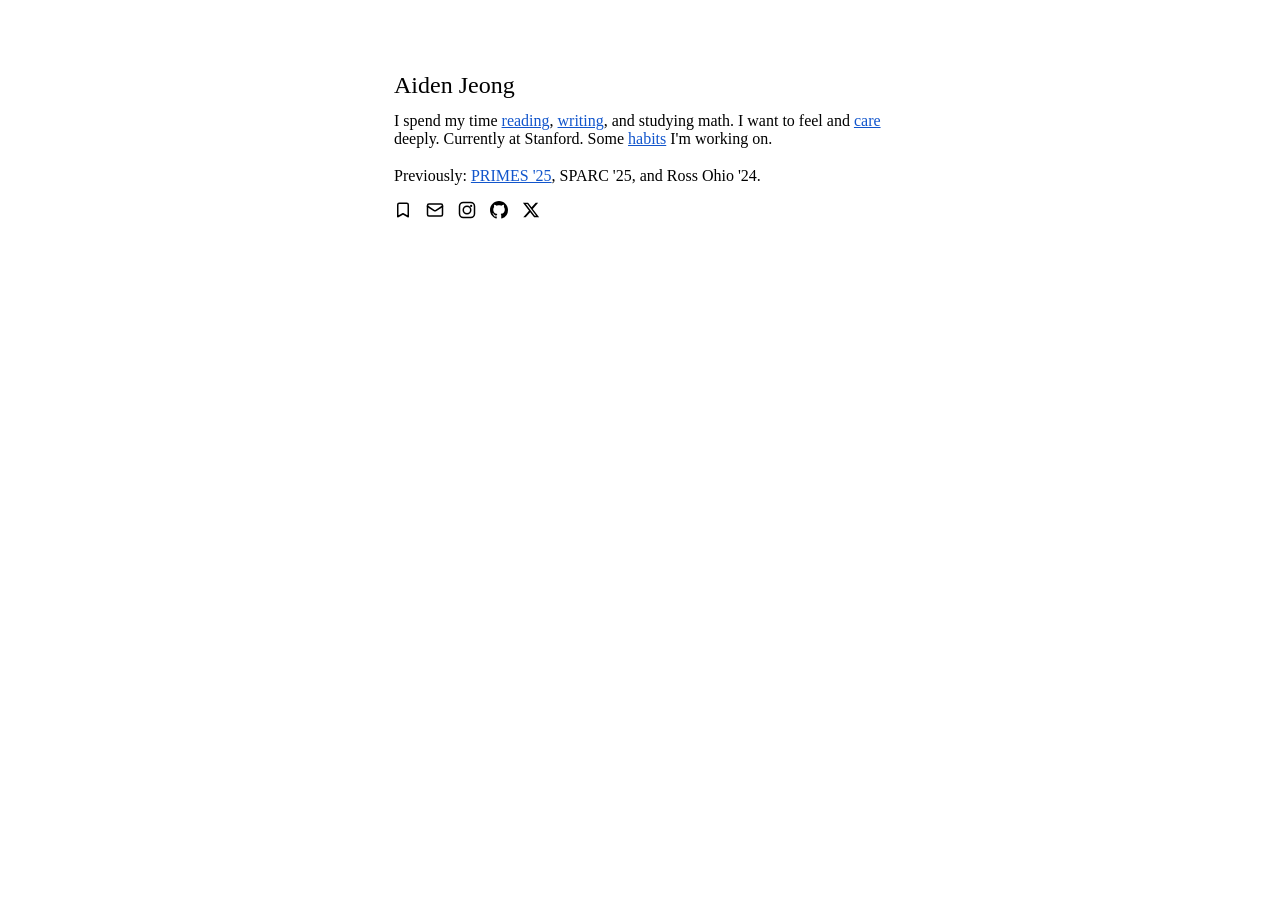
<file: index.html>
<!DOCTYPE html>
<html lang="en">
<head>
  <meta charset="UTF-8">
  <meta name="viewport" content="width=device-width, initial-scale=1.0">
  <title>Aiden Jeong</title>
  <link rel="stylesheet" href="style.css">
</head>
<body>
  <div class="container">
    <h1>Aiden Jeong</h1>
    <p>
      I spend my time <a href = "bookshelf.html">reading</a>,
      <a href = "https://almostsunrise.substack.com/">writing</a>,
      and studying math. I want to
      feel and <a href = "values.html">care</a> deeply.
      Currently at Stanford. Some <a href = "habits.html">habits</a> I'm working on.
      <br>
      <br>
      
      Previously: 
      <a href = "https://math.mit.edu/research/highschool/primes/materials/2025/Jeong.pdf">PRIMES '25</a>, SPARC '25, and Ross Ohio '24.
      

    </p>
    <nav class="social">
      <a href="https://curius.app/aiden-jeong" aria-label="Curius">
        <svg width="18" height="18" viewBox="0 0 24 24" fill="none" stroke="currentColor" stroke-width="2" stroke-linecap="round" stroke-linejoin="round"><path d="M19 21l-7-4-7 4V5a2 2 0 0 1 2-2h10a2 2 0 0 1 2 2z"/></svg>
      </a>
      <a href="mailto:aidenj7788@gmail.com" aria-label="Email">
        <svg width="18" height="18" viewBox="0 0 24 24" fill="none" stroke="currentColor" stroke-width="2" stroke-linecap="round" stroke-linejoin="round"><rect x="2" y="4" width="20" height="16" rx="2"/><path d="m22 7-8.97 5.7a1.94 1.94 0 0 1-2.06 0L2 7"/></svg>
      </a>
      <a href="https://www.instagram.com/aidenxyj/" aria-label="Instagram">
        <svg width="18" height="18" viewBox="0 0 24 24" fill="none" stroke="currentColor" stroke-width="2" stroke-linecap="round" stroke-linejoin="round"><rect x="2" y="2" width="20" height="20" rx="5"/><circle cx="12" cy="12" r="5"/><circle cx="17.5" cy="6.5" r="1.5" fill="currentColor" stroke="none"/></svg>
      </a>
      <a href="https://github.com/aidenyj" aria-label="GitHub">
        <svg width="18" height="18" viewBox="0 0 24 24" fill="currentColor"><path d="M12 0C5.37 0 0 5.37 0 12c0 5.31 3.435 9.795 8.205 11.385.6.105.825-.255.825-.57 0-.285-.015-1.23-.015-2.235-3.015.555-3.795-.735-4.035-1.41-.135-.345-.72-1.41-1.23-1.695-.42-.225-1.02-.78-.015-.795.945-.015 1.62.87 1.845 1.23 1.08 1.815 2.805 1.305 3.495.99.105-.78.42-1.305.765-1.605-2.67-.3-5.46-1.335-5.46-5.925 0-1.305.465-2.385 1.23-3.225-.12-.3-.54-1.53.12-3.18 0 0 1.005-.315 3.3 1.23.96-.27 1.98-.405 3-.405s2.04.135 3 .405c2.295-1.56 3.3-1.23 3.3-1.23.66 1.65.24 2.88.12 3.18.765.84 1.23 1.905 1.23 3.225 0 4.605-2.805 5.625-5.475 5.925.435.375.81 1.095.81 2.22 0 1.605-.015 2.895-.015 3.3 0 .315.225.69.825.57A12.02 12.02 0 0 0 24 12c0-6.63-5.37-12-12-12z"/></svg>
      </a>
      <a href="https://x.com/aidenxyj" aria-label="X">
        <svg width="18" height="18" viewBox="0 0 24 24" fill="currentColor"><path d="M18.244 2.25h3.308l-7.227 8.26 8.502 11.24H16.17l-5.214-6.817L4.99 21.75H1.68l7.73-8.835L1.254 2.25H8.08l4.713 6.231zm-1.161 17.52h1.833L7.084 4.126H5.117z"/></svg>
      </a>
    </nav>
  </div>
</body>
</html>
</file>
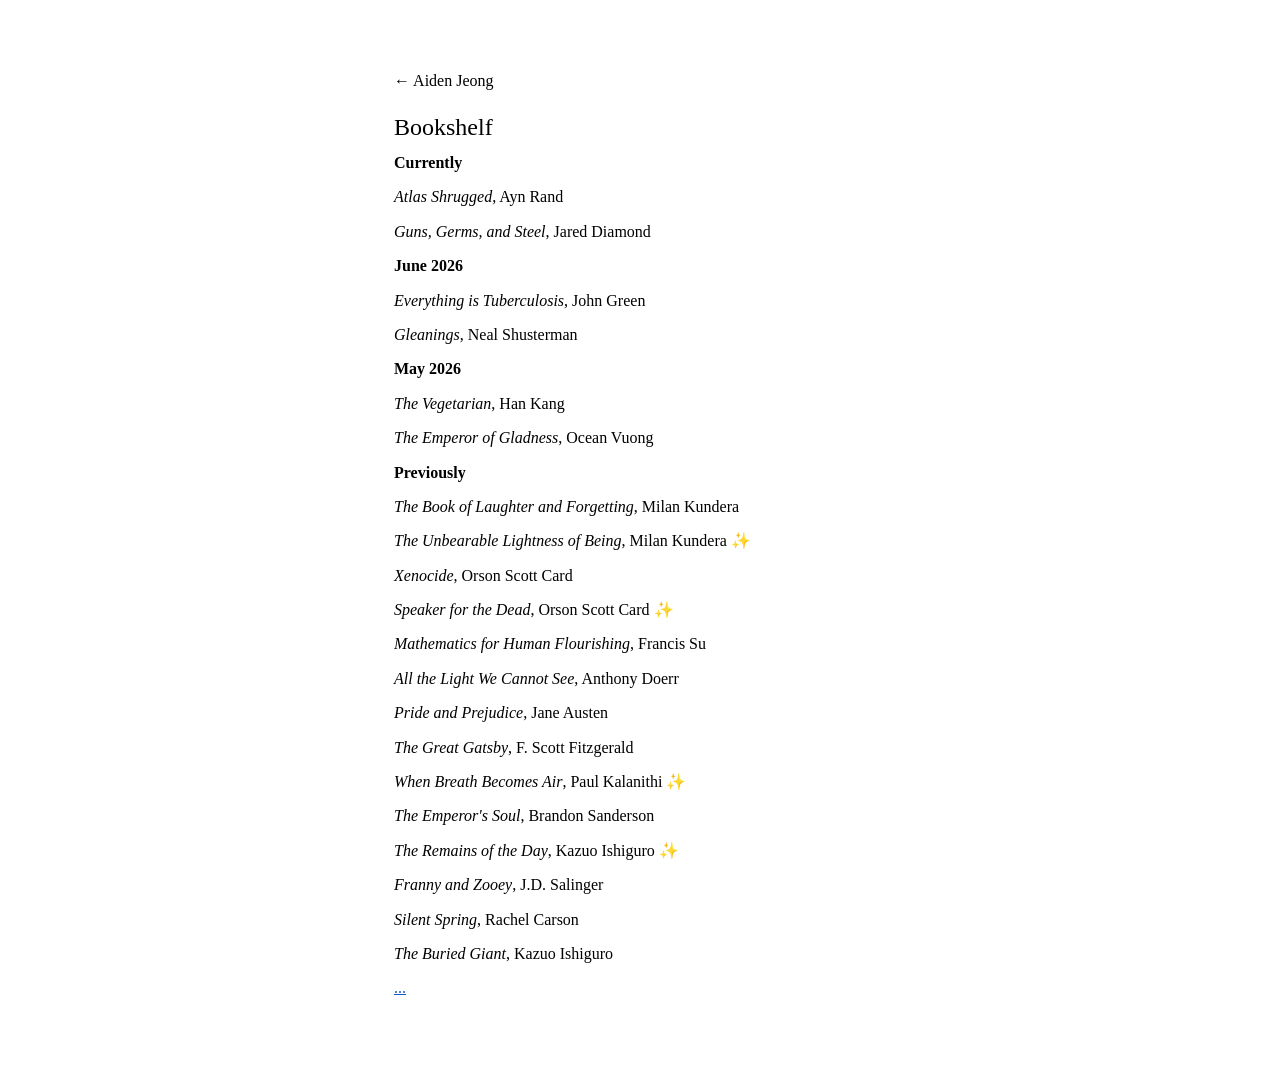
<file: bookshelf.html>
<!DOCTYPE html>
<html lang="en">
<head>
  <meta charset="UTF-8">
  <meta name="viewport" content="width=device-width, initial-scale=1.0">
  <title>Bookshelf — Aiden Jeong</title>
  <link rel="stylesheet" href="style.css">
</head>
<body>
  <div class="container">
    <a href="index.html" class="back" aria-label="Home">&larr; Aiden Jeong</a>
    <h1>Bookshelf</h1>
    <ul class="book-list">
      <li>
        <span class="title"><b>Currently</b></span>
      </li>
        <li>
          <span class="title"><i>Atlas Shrugged</i>, Ayn Rand</span>
        </li>
        <li>
          <span class="title"><i>Guns, Germs, and Steel</i>, Jared Diamond</span>
        </li>
      <li>
        <span class="title"><b>June 2026</b></span>
      </li>
        <li>
          <span class="title"><i>Everything is Tuberculosis</i>, John Green</span>
        </li>
        <li>
          <span class="title"><i>Gleanings</i>, Neal Shusterman</span>
        </li>
      <li>
        <span class="title"><b>May 2026</b></span>
      </li>
        <li>
          <span class="title"><i>The Vegetarian</i>, Han Kang</span>
        </li>
        <li>
          <span class="title"><i>The Emperor of Gladness</i>, Ocean Vuong</span>
        </li>
      <li>
        <span class="title"><b>Previously</b></span>
      </li>
        <li>
          <span class="title"><i>The Book of Laughter and Forgetting</i>, Milan Kundera</span>
        </li>
        <li>
          <span class="title"><i>The Unbearable Lightness of Being</i>, Milan Kundera &#10024;</span>
        </li>
        <li>
          <span class="title"><i>Xenocide</i>, Orson Scott Card</span>
        </li>
        <li>
          <span class="title"><i>Speaker for the Dead</i>, Orson Scott Card &#10024;</span>
        </li>
        <li>
          <span class="title"><i>Mathematics for Human Flourishing</i>, Francis Su</span>
        </li>
        <li>
          <span class="title"><i>All the Light We Cannot See</i>, Anthony Doerr</span>
        </li>
        <li>
          <span class="title"><i>Pride and Prejudice</i>, Jane Austen</span>
        </li>
        <li>
          <span class="title"><i>The Great Gatsby</i>, F. Scott Fitzgerald</span>
        </li>
        <li>
          <span class="title"><i>When Breath Becomes Air</i>, Paul Kalanithi &#10024;</span>
        </li>
        <li>
          <span class="title"><i>The Emperor's Soul</i>, Brandon Sanderson</span>
        </li>
        <li>
          <span class="title"><i>The Remains of the Day</i>, Kazuo Ishiguro &#10024;</span>
        </li>
        <li>
          <span class="title"><i>Franny and Zooey</i>, J.D. Salinger</span>
        </li>
        <li>
          <span class="title"><i>Silent Spring</i>, Rachel Carson</span>
        </li>
        <li>
          <span class="title"><i>The Buried Giant</i>, Kazuo Ishiguro</span>
        </li>
    </ul>
    <p><a href="https://www.goodreads.com/user/show/189423695-aiden-jeong">...</a></p>
  </div>
</body>
</html>
</file>
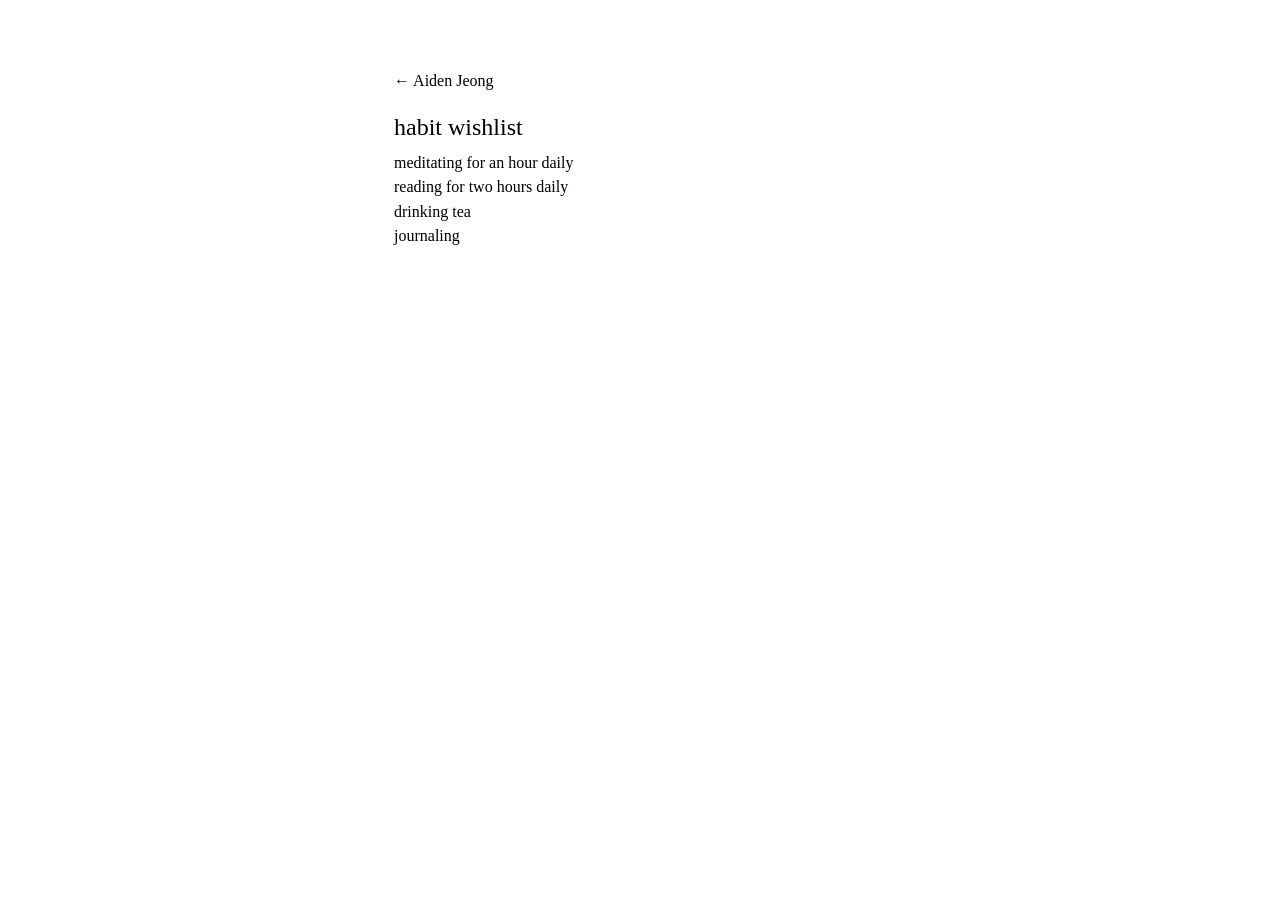
<file: habits.html>
<!DOCTYPE html>
<html lang="en">
<head>
  <meta charset="UTF-8">
  <meta name="viewport" content="width=device-width, initial-scale=1.0">
  <title>Habits — Aiden Jeong</title>
  <link rel="stylesheet" href="style.css">
</head>
<body>
  <div class="container">
    <a href="index.html" class="back" aria-label="Home">&larr; Aiden Jeong</a>
    <h1>habit wishlist</h1>

    <ul class="simple-list">
      <li>meditating for an hour daily</li>
      <li>reading for two hours daily</li>
      <li>drinking tea</li>
      <li>journaling</li>
    </ul>
  </div>
</body>
</html>
</file>
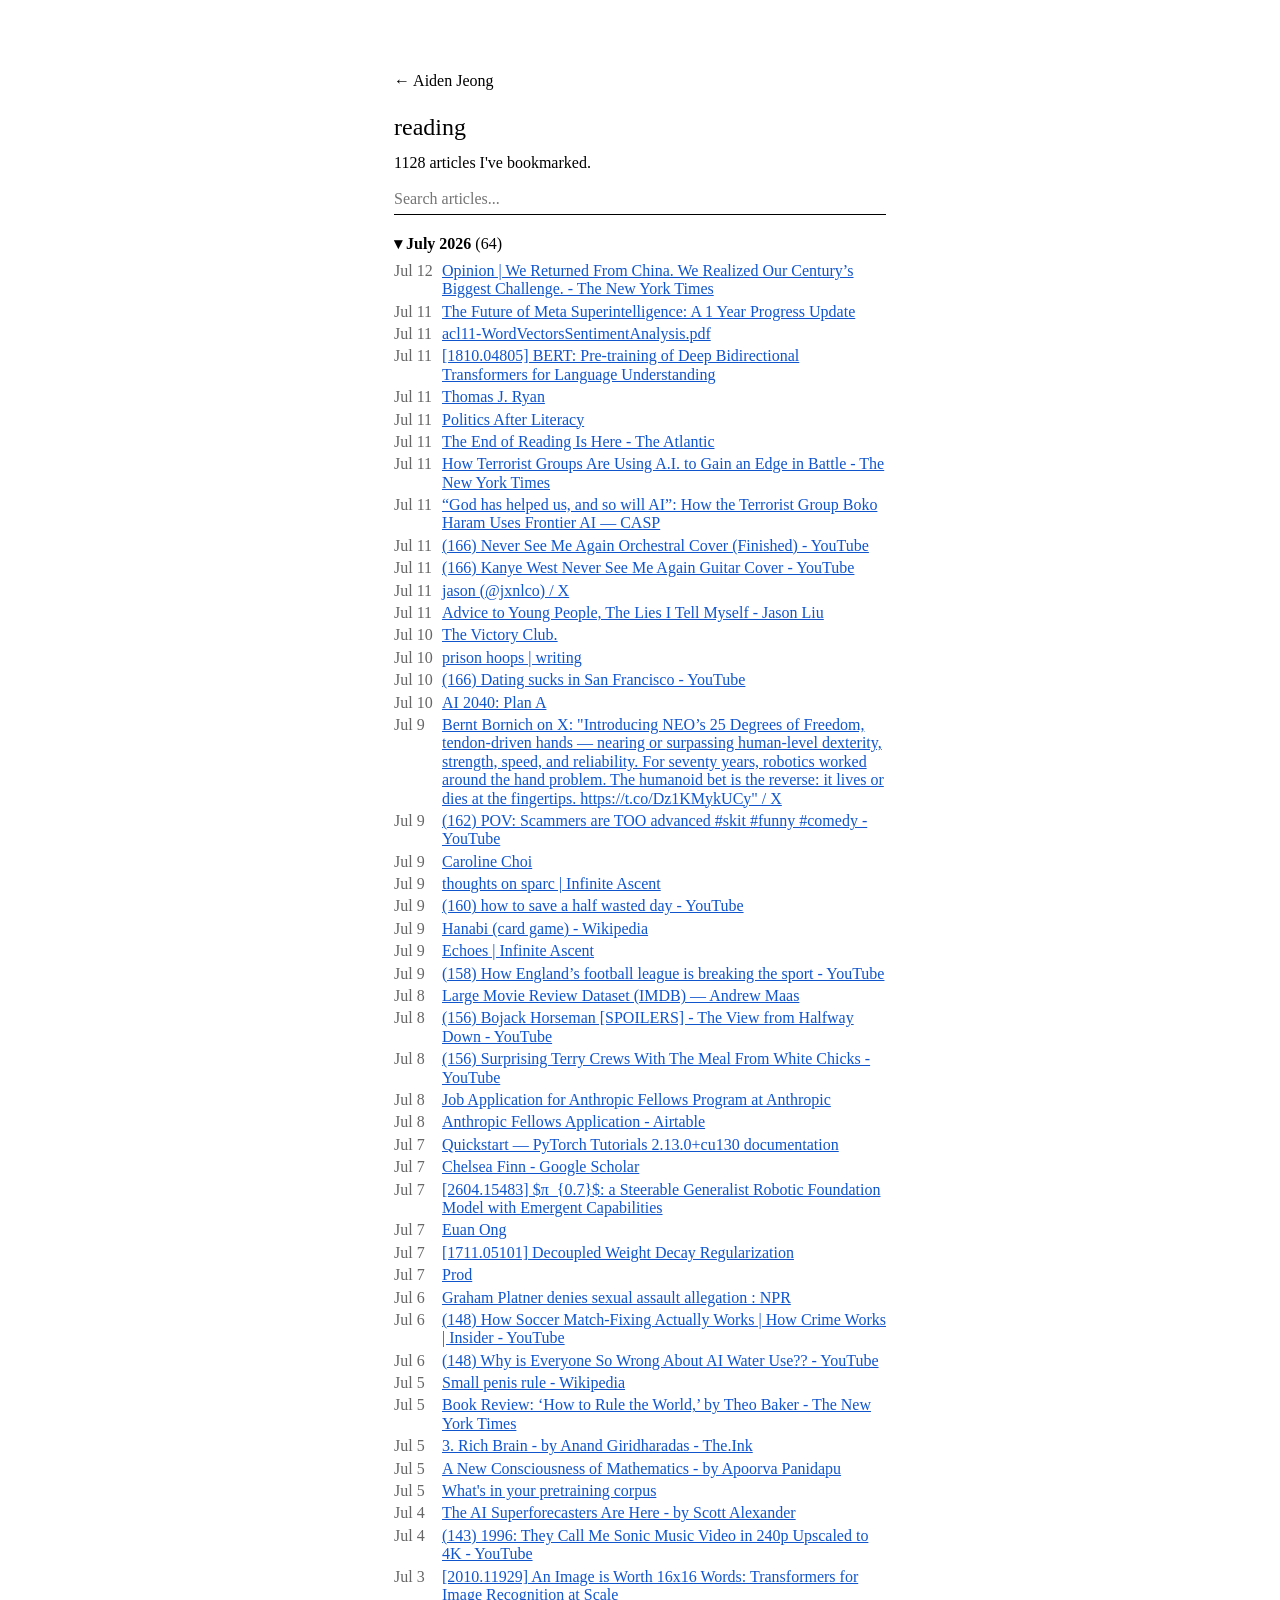
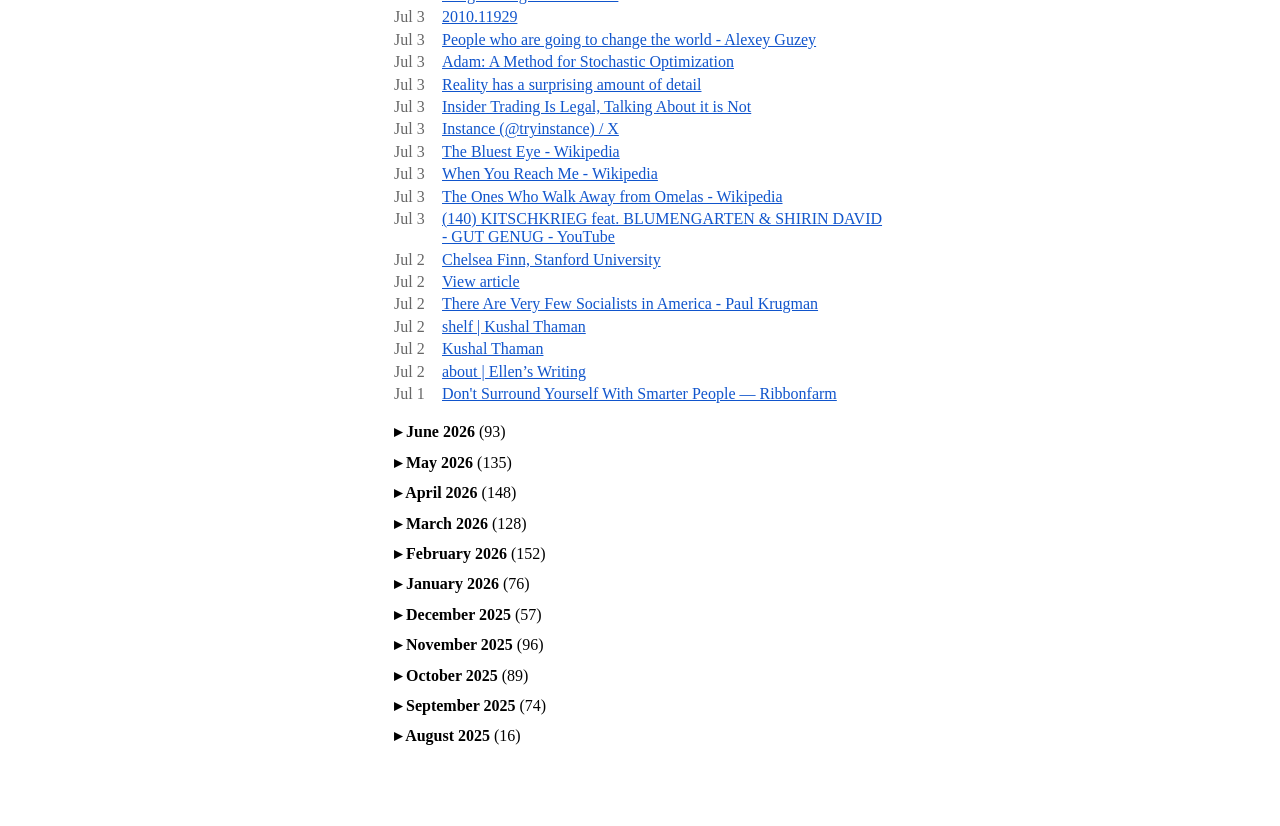
<file: reading.html>
<!DOCTYPE html>
<html lang="en">
<head>
  <meta charset="UTF-8">
  <meta name="viewport" content="width=device-width, initial-scale=1.0">
  <title>Reading — Aiden Jeong</title>
  <link rel="stylesheet" href="style.css">
</head>
<body>
  <div class="container">
    <a href="index.html" class="back" aria-label="Home">&larr; Aiden Jeong</a>
    <h1>reading</h1>
    <p class="reading-intro">1128 articles I've bookmarked.</p>
    <input type="text" class="reading-search" placeholder="Search articles..." autofocus>
      <details open>
        <summary>July 2026 <span class="count">(64)</span></summary>
        <ul class="reading-list">
          <li><span class="date">Jul 12</span><a href="https://www.nytimes.com/2026/07/11/opinion/ai-populism-china-open-source.html#commentsContainer">Opinion | We Returned From China. We Realized Our Century’s Biggest Challenge. - The New York Times</a></li>
          <li><span class="date">Jul 11</span><a href="https://newsletter.semianalysis.com/p/the-future-of-meta-superintelligence?curius=4356">The Future of Meta Superintelligence: A 1 Year Progress Update</a></li>
          <li><span class="date">Jul 11</span><a href="https://ai.stanford.edu/~ang/papers/acl11-WordVectorsSentimentAnalysis.pdf">acl11-WordVectorsSentimentAnalysis.pdf</a></li>
          <li><span class="date">Jul 11</span><a href="https://arxiv.org/abs/1810.04805">[1810.04805] BERT: Pre-training of Deep Bidirectional Transformers for Language Understanding</a></li>
          <li><span class="date">Jul 11</span><a href="https://thomasjryan.com/?curius=1296">Thomas J. Ryan</a></li>
          <li><span class="date">Jul 11</span><a href="https://jacobin.com/2026/03/politics-after-literacy">Politics After Literacy</a></li>
          <li><span class="date">Jul 11</span><a href="https://www.theatlantic.com/magazine/2026/08/reading-crisis-postliterate-age/687618/?gift=1ga2TvL-DbuHDQIcYF7oR0hUaL9W7brf6sO7XE1OWjc&amp;utm_source=copy-link&amp;utm_medium=social&amp;utm_campaign=share">The End of Reading Is Here - The Atlantic</a></li>
          <li><span class="date">Jul 11</span><a href="https://www.nytimes.com/2026/07/10/us/politics/ai-terrorism-boko-haram-nigeria.html">How Terrorist Groups Are Using A.I. to Gain an Edge in Battle - The New York Times</a></li>
          <li><span class="date">Jul 11</span><a href="https://casp.ac/reports/ai-enabled-terrorism?curius=4314">“God has helped us, and so will AI”: How the Terrorist Group Boko Haram Uses Frontier AI — CASP</a></li>
          <li><span class="date">Jul 11</span><a href="https://www.youtube.com/watch?v=mv2pVHKeqBE&amp;list=RDmv2pVHKeqBE&amp;start_radio=1">(166) Never See Me Again Orchestral Cover (Finished) - YouTube</a></li>
          <li><span class="date">Jul 11</span><a href="https://www.youtube.com/watch?v=WmkvtNu2B6g&amp;list=RDWmkvtNu2B6g&amp;start_radio=1">(166) Kanye West Never See Me Again Guitar Cover - YouTube</a></li>
          <li><span class="date">Jul 11</span><a href="https://x.com/jxnlco">jason (@jxnlco) / X</a></li>
          <li><span class="date">Jul 11</span><a href="https://jxnl.co/writing/2024/06/01/advice-to-young-people/#attention-is-a-gift">Advice to Young People, The Lies I Tell Myself - Jason Liu</a></li>
          <li><span class="date">Jul 10</span><a href="https://www.thevictory.club/">The Victory Club.</a></li>
          <li><span class="date">Jul 10</span><a href="https://masonjwang.com/writing/prison">prison hoops | writing</a></li>
          <li><span class="date">Jul 10</span><a href="https://www.youtube.com/watch?v=KtACIFEddhM">(166) Dating sucks in San Francisco - YouTube</a></li>
          <li><span class="date">Jul 10</span><a href="https://ai-2040.com/">AI 2040: Plan A</a></li>
          <li><span class="date">Jul 9</span><a href="https://x.com/BerntBornich/status/2075253825494237660">Bernt Bornich on X: &quot;Introducing NEO’s 25 Degrees of Freedom, tendon-driven hands — nearing or surpassing human-level dexterity, strength, speed, and reliability. For seventy years, robotics worked around the hand problem. The humanoid bet is the reverse: it lives or dies at the fingertips. https://t.co/Dz1KMykUCy&quot; / X</a></li>
          <li><span class="date">Jul 9</span><a href="https://www.youtube.com/shorts/Bif688Qz4JU">(162) POV: Scammers are TOO advanced #skit #funny #comedy - YouTube</a></li>
          <li><span class="date">Jul 9</span><a href="https://cchoi1.github.io/">Caroline Choi</a></li>
          <li><span class="date">Jul 9</span><a href="https://blog.cjquines.com/post/thoughts-on-sparc">thoughts on sparc | Infinite Ascent</a></li>
          <li><span class="date">Jul 9</span><a href="https://www.youtube.com/watch?v=b-b7CznGXuo">(160) how to save a half wasted day - YouTube</a></li>
          <li><span class="date">Jul 9</span><a href="https://en.wikipedia.org/wiki/Hanabi_(card_game)">Hanabi (card game) - Wikipedia</a></li>
          <li><span class="date">Jul 9</span><a href="https://blog.cjquines.com/post/echoes/">Echoes | Infinite Ascent</a></li>
          <li><span class="date">Jul 9</span><a href="https://www.youtube.com/watch?v=jBeXyKVvhb0">(158) How England’s football league is breaking the sport - YouTube</a></li>
          <li><span class="date">Jul 8</span><a href="https://ai.stanford.edu/~amaas/data/sentiment/">Large Movie Review Dataset (IMDB) — Andrew Maas</a></li>
          <li><span class="date">Jul 8</span><a href="https://www.youtube.com/watch?v=Pt21dU5Pu8g">(156) Bojack Horseman [SPOILERS] - The View from Halfway Down - YouTube</a></li>
          <li><span class="date">Jul 8</span><a href="https://www.youtube.com/watch?v=g7C9OIe_tWE">(156) Surprising Terry Crews With The Meal From White Chicks - YouTube</a></li>
          <li><span class="date">Jul 8</span><a href="https://job-boards.greenhouse.io/anthropic/jobs/5023394008">Job Application for Anthropic Fellows Program at Anthropic</a></li>
          <li><span class="date">Jul 8</span><a href="https://airtable.com/appCHLjgoTUCJMLct/pagUhpiBE5KxoU3lX/form">Anthropic Fellows Application - Airtable</a></li>
          <li><span class="date">Jul 7</span><a href="https://docs.pytorch.org/tutorials/beginner/basics/quickstart_tutorial.html">Quickstart — PyTorch Tutorials 2.13.0+cu130 documentation</a></li>
          <li><span class="date">Jul 7</span><a href="https://scholar.google.com/citations?view_op=list_works&amp;hl=en&amp;hl=en&amp;user=vfPE6hgAAAAJ&amp;sortby=pubdate">‪Chelsea Finn‬ - ‪Google Scholar‬</a></li>
          <li><span class="date">Jul 7</span><a href="https://arxiv.org/abs/2604.15483">[2604.15483] $π_{0.7}$: a Steerable Generalist Robotic Foundation Model with Emergent Capabilities</a></li>
          <li><span class="date">Jul 7</span><a href="https://ong.ac/">Euan Ong</a></li>
          <li><span class="date">Jul 7</span><a href="https://arxiv.org/abs/1711.05101">[1711.05101] Decoupled Weight Decay Regularization</a></li>
          <li><span class="date">Jul 7</span><a href="https://www.prod.so/">Prod</a></li>
          <li><span class="date">Jul 6</span><a href="https://www.npr.org/2026/07/06/nx-s1-5875431/platner-sexual-assault-allegation-maine-senate">Graham Platner denies sexual assault allegation : NPR</a></li>
          <li><span class="date">Jul 6</span><a href="https://www.youtube.com/watch?v=ZZHwR629-yw">(148) How Soccer Match-Fixing Actually Works | How Crime Works | Insider - YouTube</a></li>
          <li><span class="date">Jul 6</span><a href="https://www.youtube.com/watch?v=H_c6MWk7PQc">(148) Why is Everyone So Wrong About AI Water Use?? - YouTube</a></li>
          <li><span class="date">Jul 5</span><a href="https://en.wikipedia.org/wiki/Small_penis_rule?curius=4356">Small penis rule - Wikipedia</a></li>
          <li><span class="date">Jul 5</span><a href="https://www.nytimes.com/2026/05/18/books/review/theo-baker-how-to-rule-the-world.html?unlocked_article_code=1.jVA.Z61P.Kr6v2n0l8VqG&amp;smid=nytcore-ios-share">Book Review: ‘How to Rule the World,’ by Theo Baker - The New York Times</a></li>
          <li><span class="date">Jul 5</span><a href="https://the.ink/p/3-rich-brain?utm_source=post-email-title&amp;publication_id=70374&amp;post_id=204686543&amp;utm_campaign=email-post-title&amp;isFreemail=true&amp;r=51yrfq&amp;triedRedirect=true&amp;utm_medium=email">3. Rich Brain - by Anand Giridharadas - The.Ink</a></li>
          <li><span class="date">Jul 5</span><a href="https://apoorvapanidapu.substack.com/p/a-new-consciousness-of-mathematics?s=r&amp;curius=5897">A New Consciousness of Mathematics - by Apoorva Panidapu</a></li>
          <li><span class="date">Jul 5</span><a href="https://gloria.ma/reading/">What's in your pretraining corpus</a></li>
          <li><span class="date">Jul 4</span><a href="https://www.astralcodexten.com/p/the-ai-superforecasters-are-here?curius=4356&amp;hide_intro_popup=true">The AI Superforecasters Are Here - by Scott Alexander</a></li>
          <li><span class="date">Jul 4</span><a href="https://www.youtube.com/watch?v=NkFmI9WpGPU&amp;list=RDNkFmI9WpGPU&amp;start_radio=1">(143) 1996: They Call Me Sonic Music Video in 240p Upscaled to 4K - YouTube</a></li>
          <li><span class="date">Jul 3</span><a href="https://arxiv.org/abs/2010.11929">[2010.11929] An Image is Worth 16x16 Words: Transformers for Image Recognition at Scale</a></li>
          <li><span class="date">Jul 3</span><a href="https://arxiv.org/pdf/2010.11929">2010.11929</a></li>
          <li><span class="date">Jul 3</span><a href="https://guzey.com/people/">People who are going to change the world - Alexey Guzey</a></li>
          <li><span class="date">Jul 3</span><a href="https://arxiv.org/pdf/1412.6980">Adam: A Method for Stochastic Optimization</a></li>
          <li><span class="date">Jul 3</span><a href="https://johnsalvatier.org/blog/2017/reality-has-a-surprising-amount-of-detail">Reality has a surprising amount of detail</a></li>
          <li><span class="date">Jul 3</span><a href="https://trumpportfoliotracker.substack.com/p/insider-trading-is-legal-talking?r=4n79gl&amp;utm_medium=ios&amp;triedRedirect=true">Insider Trading Is Legal, Talking About it is Not</a></li>
          <li><span class="date">Jul 3</span><a href="https://x.com/tryinstance">Instance (@tryinstance) / X</a></li>
          <li><span class="date">Jul 3</span><a href="https://en.wikipedia.org/wiki/The_Bluest_Eye">The Bluest Eye - Wikipedia</a></li>
          <li><span class="date">Jul 3</span><a href="https://en.wikipedia.org/wiki/When_You_Reach_Me">When You Reach Me - Wikipedia</a></li>
          <li><span class="date">Jul 3</span><a href="https://en.wikipedia.org/wiki/The_Ones_Who_Walk_Away_from_Omelas">The Ones Who Walk Away from Omelas - Wikipedia</a></li>
          <li><span class="date">Jul 3</span><a href="https://www.youtube.com/watch?v=0GnA8VYOfko">(140) KITSCHKRIEG feat. BLUMENGARTEN &amp; SHIRIN DAVID - GUT GENUG - YouTube</a></li>
          <li><span class="date">Jul 2</span><a href="https://ai.stanford.edu/~cbfinn/">Chelsea Finn, Stanford University</a></li>
          <li><span class="date">Jul 2</span><a href="https://scholar.google.com/citations?view_op=view_citation&amp;hl=en&amp;user=xVZC-pgAAAAJ&amp;citation_for_view=xVZC-pgAAAAJ:UeHWp8X0CEIC">View article</a></li>
          <li><span class="date">Jul 2</span><a href="https://paulkrugman.substack.com/p/there-are-very-few-socialists-in?utm_source=post-email-title&amp;publication_id=277517&amp;post_id=204544156&amp;utm_campaign=email-post-title&amp;isFreemail=true&amp;r=51yrfq&amp;triedRedirect=true&amp;utm_medium=email">There Are Very Few Socialists in America - Paul Krugman</a></li>
          <li><span class="date">Jul 2</span><a href="https://kushalthaman.github.io/books/">shelf | Kushal Thaman</a></li>
          <li><span class="date">Jul 2</span><a href="https://kushalthaman.github.io/">Kushal Thaman</a></li>
          <li><span class="date">Jul 2</span><a href="https://ellenjxu.github.io/about/">about | Ellen’s Writing</a></li>
          <li><span class="date">Jul 1</span><a href="https://ribbonfarm.com/2014/11/05/dont-surround-yourself-with-smarter-people/">Don't Surround Yourself With Smarter People — Ribbonfarm</a></li>
        </ul>
      </details>
      <details>
        <summary>June 2026 <span class="count">(93)</span></summary>
        <ul class="reading-list">
          <li><span class="date">Jun 30</span><a href="https://flaneur.sdan.io/?curius=3971">flâneur — a map of Curius links</a></li>
          <li><span class="date">Jun 30</span><a href="https://terminaldrift.substack.com/p/korean-zeitgeist-exporting-soft-power?s=r&amp;curius=526">(AI WRITTEN) Korean Zeitgeist - Exporting soft power through misery</a></li>
          <li><span class="date">Jun 30</span><a href="https://essays.highagency.com/p/how-could-you-double-your-luck-in?utm_source=post-email-title&amp;curius=5304">How to engineer luck - by George Mack - High Agency</a></li>
          <li><span class="date">Jun 29</span><a href="https://www.asc.ohio-state.edu/kilcup.1/262/feynman.html?curius=4356">Feynman's Nobel Ambition</a></li>
          <li><span class="date">Jun 29</span><a href="https://www.lesswrong.com/posts/sH4cFDDjRdGrn3p2o/a-reading-list-for-generalists">A reading list for generalists — LessWrong</a></li>
          <li><span class="date">Jun 29</span><a href="https://www.pangram.com/pangram-space">Seeing in Pangram Space | Pangram Labs</a></li>
          <li><span class="date">Jun 29</span><a href="https://www.youtube.com/watch?v=h0EGCnBjTVk">(128) I Outsmarted Pro Car Thieves - YouTube</a></li>
          <li><span class="date">Jun 28</span><a href="https://www.nathanzhao.cc/">Nathan Zhao | Nathan's Notes</a></li>
          <li><span class="date">Jun 28</span><a href="https://www.nytimes.com/2026/06/25/technology/openai-ipo-artificial-intelligence.html">OpenAI Leans Toward Holding Up I.P.O. Until Next Year - The New York Times</a></li>
          <li><span class="date">Jun 27</span><a href="https://www.youtube.com/watch?v=kCc8FmEb1nY">(128) Let's build GPT: from scratch, in code, spelled out. - YouTube</a></li>
          <li><span class="date">Jun 27</span><a href="https://www.youtube.com/watch?v=IJSbWTpnYSQ">(124) Inside The Chip Factory 1,000 Times Cleaner Than An Operating Room | Made In America - YouTube</a></li>
          <li><span class="date">Jun 27</span><a href="https://www.julianali.dev/">Juliana Li — Harvard CS &amp; Math · AI Alignment Researcher</a></li>
          <li><span class="date">Jun 27</span><a href="https://cs229.stanford.edu/notes2026spring/main_notes.pdf">229</a></li>
          <li><span class="date">Jun 27</span><a href="https://www.youtube.com/watch?v=fCdSEKUpCIo&amp;list=RDfCdSEKUpCIo&amp;start_radio=1">(124) [FULL] 나라는 가수✨독일 편🎈 수지(Suzy) 전곡 모아듣기 PLAYLIST🎧 [나라는 가수/Moving Voices] l KBS 방송 - YouTube</a></li>
          <li><span class="date">Jun 26</span><a href="https://www.youtube.com/shorts/EHzhuXKd99o">(122) How damage 'sticks' to deer antlers year after year #deer #science #hunting - Michael Levin - YouTube</a></li>
          <li><span class="date">Jun 26</span><a href="https://substack.com/home/post/p-196470119">The &quot;Messy Middle&quot; - by Molly Kinder</a></li>
          <li><span class="date">Jun 26</span><a href="https://www.theatlantic.com/science/archive/2023/06/universe-gravitational-waves-nanograv-discovery/674570/">Gravitational Waves Should Change How You See the World - The Atlantic</a></li>
          <li><span class="date">Jun 25</span><a href="https://willhath.substack.com/p/500-sleepless-hours">500 sleepless hours - Will Hathaway: Finding Out</a></li>
          <li><span class="date">Jun 25</span><a href="https://yongzx.github.io/blog/2026/06/24/job-search/?curius=5810">Surprising lessons from my research scientist job search | Yong Zheng-Xin</a></li>
          <li><span class="date">Jun 25</span><a href="https://alisawuffles.github.io/blog/job-search/#interview-types">Notes on the Industry Job Search</a></li>
          <li><span class="date">Jun 25</span><a href="https://www.youtube.com/watch?v=7UJ4CFRGd-U&amp;list=PLE7DDD91010BC51F8">(121) An Interview with Gilbert Strang on Teaching Linear Algebra - YouTube</a></li>
          <li><span class="date">Jun 25</span><a href="https://silviasapora.github.io/blog/ml-interviews.html">ML Job Interviews: The Ultimate Guide – Silvia Sapora</a></li>
          <li><span class="date">Jun 25</span><a href="https://www.youtube.com/watch?v=NsTus4At69A">(121) Hasan Piker Refuses To Soften the Truth: ‘I Don’t Care About Zionists’ Feelings’ - YouTube</a></li>
          <li><span class="date">Jun 25</span><a href="https://www.joetey.com/?curius=4356">joe tey</a></li>
          <li><span class="date">Jun 25</span><a href="https://www.google.com/search?q=The+Idea+Factory&amp;oq=The+Idea+Factory&amp;gs_lcrp=EgZjaHJvbWUyBggAEEUYOdIBBzEzMWowajeoAgCwAgA&amp;sourceid=chrome&amp;ie=UTF-8">The Idea Factory - Google Search</a></li>
          <li><span class="date">Jun 24</span><a href="https://andykirkpatrick.substack.com/p/the-kill-pause">The Kill Pause - by Andy Kirkpatrick</a></li>
          <li><span class="date">Jun 24</span><a href="https://www.climbing.com/culture-climbing/sea-of-nightmares-balin-miller-dad/">After My Son Died Climbing, I Wrestle With ‘What If'</a></li>
          <li><span class="date">Jun 24</span><a href="https://www.youtube.com/watch?v=d_OIvLt3SO4">(119) Why The Best Player Alive Barely Runs - YouTube</a></li>
          <li><span class="date">Jun 24</span><a href="https://markxu.com/writing/stop-asking-people-to-maximize/?curius=5810">Stop asking people to maximize - Mark Xu</a></li>
          <li><span class="date">Jun 23</span><a href="https://www.youtube.com/watch?v=E8UmTJVDnUI&amp;t=2246s">(115) We Played Hide And Seek Across Switzerland - YouTube</a></li>
          <li><span class="date">Jun 22</span><a href="https://www.youtube.com/watch?v=odBbDQj-GRs">(111) Dean Withers vs 20 MAGA Women | Surrounded - YouTube</a></li>
          <li><span class="date">Jun 21</span><a href="https://xkcd.com/556/">xkcd: Alternative Energy Revolution</a></li>
          <li><span class="date">Jun 21</span><a href="https://www.youtube.com/watch?v=mzHAeJhpdYc&amp;list=RDmzHAeJhpdYc&amp;start_radio=1">(109) Somewhere only we know, a Keane song. - YouTube</a></li>
          <li><span class="date">Jun 21</span><a href="https://qz.com/world-cup-visitors-losing-minds-over-american-foods?curius=526#2-ranch-dressing-becomes-an-international-obsession-online">World Cup visitors are losing their minds over these American foods</a></li>
          <li><span class="date">Jun 21</span><a href="https://www.youtube.com/watch?v=8HBDE-msUjw">(109) He Once Worked at Subway. At 58, He Solved An &quot;Impossible&quot; Problem - YouTube</a></li>
          <li><span class="date">Jun 20</span><a href="https://www.anthropic.com/news/seoul-office-partnerships-korean-ai-ecosystem">Anthropic opens Seoul office and announces new partnerships across the Korean AI ecosystem \ Anthropic</a></li>
          <li><span class="date">Jun 20</span><a href="https://www.youtube.com/watch?v=jMJFTIW8ctU">(108) Does Wall Street do drugs anymore? - YouTube</a></li>
          <li><span class="date">Jun 20</span><a href="https://www.youtube.com/watch?v=i1zD7dY7QYg">(105) How Israel Kills Journalists - YouTube</a></li>
          <li><span class="date">Jun 20</span><a href="https://www.youtube.com/watch?v=ozik7Ba4gkU">(105) We Raced To Connect The Most US States In 5 Days - YouTube</a></li>
          <li><span class="date">Jun 20</span><a href="https://x.com/JohnJumperSci/status/2068001285173834106">John Jumper on X: &quot;A bit of news: After nearly 9 years, I have decided to leave Google DeepMind and join Anthropic (after taking some time to recharge). I am incredibly grateful for my time at GDM. @demishassabis took a real chance letting me lead the AlphaFold team just six months after finishing&quot; / X</a></li>
          <li><span class="date">Jun 14</span><a href="https://arxiv.org/pdf/2604.20209">Scaling Self-Play with Self-Guidance</a></li>
          <li><span class="date">Jun 14</span><a href="https://www.youtube.com/watch?v=3rWSvrFahIY">(90) 5 Papers That Show Where AI Research Is Heading Right Now - YouTube</a></li>
          <li><span class="date">Jun 13</span><a href="https://www.reddit.com/r/Stormlight_Archive/comments/1hlqfr9/victor_wembanyama_is_currently_reading_wind_and/">Victor Wembanyama is currently reading Wind and Truth. : r/Stormlight_Archive</a></li>
          <li><span class="date">Jun 13</span><a href="https://www.reddit.com/r/brandonsanderson/comments/18bh3vl/spurs_victor_wembanyama_is_a_voracious_reader_of/">Spurs' Victor Wembanyama is a voracious reader of fantasy novels (and his favorite author is Brandon Sanderson) : r/brandonsanderson</a></li>
          <li><span class="date">Jun 13</span><a href="https://blog.evanchen.cc/after-amm-2026/">After AMM 2026 | Power Overwhelming</a></li>
          <li><span class="date">Jun 13</span><a href="https://www.insitro.com/pipeline/">Pipeline – insitro</a></li>
          <li><span class="date">Jun 13</span><a href="https://x.com/TShirtnJeans2/status/2026237936346263783">T Shirt n Jeans on X: &quot;@AndreasSteno Wouldn't surprise me if employees are trading. Many employees at Anthropic are former HFT developers. And the folks on the compute acquisition team are former PE analysts. Ilya Sutskever, good friend of Dario, who runs SSI is rumored to be running it like a HFT firm.&quot; / X</a></li>
          <li><span class="date">Jun 13</span><a href="https://www.anthropic.com/news/fable-mythos-access">Statement on the US government directive to suspend access to Fable 5 and Mythos 5 \ Anthropic</a></li>
          <li><span class="date">Jun 12</span><a href="https://www.wheresyoured.at/anthropics-profitability-swindle/">Anthropic's &quot;Profitability&quot; Swindle</a></li>
          <li><span class="date">Jun 12</span><a href="https://www.wheresyoured.at/ai-is-slowing-down/#ai-cannot-afford-to-slow-down-%E2%80%94-it-needs-3-trillion-or-more-in-revenue-by-end-of-2030-to-sustain-its-existence">AI Is Slowing Down</a></li>
          <li><span class="date">Jun 12</span><a href="https://substack.com/@samkriss/note/c-272463333">Sam Kriss (@samkriss): &quot;sam harris has announced that he won’t debate critics of israel. i’m not really bothered by this, since debating sam harris would be beneath me anyway, but his reasoning is interesting, insofar as he doesn’t really provide any. he just repeats a bunch of demonstrably false clich…&quot;</a></li>
          <li><span class="date">Jun 12</span><a href="https://sashachapin.substack.com/p/without-hope-of-resolution?s=r&amp;curius=4356">without hope of resolution</a></li>
          <li><span class="date">Jun 12</span><a href="https://www.youtube.com/watch?v=si8ABjGmvBk">(84) when you ask your boss for help - YouTube</a></li>
          <li><span class="date">Jun 11</span><a href="https://paulgraham.com/identity.html">Keep Your Identity Small</a></li>
          <li><span class="date">Jun 11</span><a href="https://substack.com/home/post/p-201360109">The Old World Is Dying - by Jasmine Sun</a></li>
          <li><span class="date">Jun 11</span><a href="https://www.google.com/search?gs_ssp=eJzj4tVP1zc0LClKMSxOM7IwYPTiL8lIVchNzMtMTFZIys_PBgCdlQoc&amp;q=the+maniac+book&amp;oq=the+maniac+&amp;gs_lcrp=EgZjaHJvbWUqDAgBEC4YFBiHAhiABDIPCAAQABgUGIcCGOMCGIAEMgwIARAuGBQYhwIYgAQyBwgCEAAYgAQyDAgDEAAYFBiHAhiABDIHCAQQABiABDIGCAUQRRg5MgcIBhAAGIAEMgcIBxAAGIAEMgcICBAAGIAEMgcICRAuGIAE0gEIMzQ0NWowajeoAgCwAgA&amp;sourceid=chrome&amp;ie=UTF-8">the maniac book - Google Search</a></li>
          <li><span class="date">Jun 11</span><a href="https://en.wikipedia.org/wiki/The_Idiot_(Batuman_novel)">The Idiot (Batuman novel) - Wikipedia</a></li>
          <li><span class="date">Jun 11</span><a href="https://www.youtube.com/watch?v=ZmaIRlBhsS8">(81) Meet the Former CIA Agent Who Wants to Abolish the CIA - YouTube</a></li>
          <li><span class="date">Jun 10</span><a href="https://www.youtube.com/watch?v=oponIfu5L3Y&amp;list=RD9xxK5yyecRo&amp;index=3">(78) Afroman - Will You Help Me Repair My Door (OFFICIAL MUSIC VIDEO) - YouTube</a></li>
          <li><span class="date">Jun 9</span><a href="https://www.youtube.com/watch?v=AcjnLc4TH4M">(76) The Riskiest Moment of the AI Bubble - YouTube</a></li>
          <li><span class="date">Jun 9</span><a href="https://soso-writing.vercel.app/hottest.html">The hottest girl you've ever seen</a></li>
          <li><span class="date">Jun 9</span><a href="https://soso-writing.vercel.app/yvr.html?curius=1296">The freedom, it tethers you only to home</a></li>
          <li><span class="date">Jun 9</span><a href="https://poshenloh.com/thought-full">Po-Shen Loh | Thought Full</a></li>
          <li><span class="date">Jun 8</span><a href="https://www.youtube.com/watch?v=5YFeYjUr95s">(75) Pro Chefs Blind Taste Test Every Vanilla Ice Cream | The Taste Panel | Epicurious - YouTube</a></li>
          <li><span class="date">Jun 8</span><a href="https://www.youtube.com/watch?v=sjberqBTFz0&amp;t=7s">(71) &quot;One beer, then I'm going home.&quot; - YouTube</a></li>
          <li><span class="date">Jun 8</span><a href="https://www.theatlantic.com/technology/2026/05/pangram-ai-detection-accuracy/687381/">America Has a Pangram Problem - The Atlantic</a></li>
          <li><span class="date">Jun 7</span><a href="https://en.wikipedia.org/wiki/Intelligence_quotient#Job_performance">Intelligence quotient - Wikipedia</a></li>
          <li><span class="date">Jun 7</span><a href="https://theinfinitesimal.substack.com/p/thoughts-on-ai-in-academia?s=r&amp;curius=2399">Thoughts on AI in academia - by Sasha Gusev</a></li>
          <li><span class="date">Jun 7</span><a href="https://screenrant.com/inception-movie-levels-dream-layers-how-many-explained/">Inception: All 5 Levels In The Movie Explained</a></li>
          <li><span class="date">Jun 7</span><a href="https://thelastpsychiatrist.com/2010/07/the_ultimate_explanation_of_in.html">The Last Psychiatrist: The Ultimate Explanation Of Inception</a></li>
          <li><span class="date">Jun 6</span><a href="https://www.goodreads.com/quotes/8556799-climb-mountains-not-so-the-world-can-see-you-but">Quote by David McCullough Jr.: “Climb mountains not so the world can see you, b...” | Goodreads</a></li>
          <li><span class="date">Jun 6</span><a href="https://www.youtube.com/watch?v=ZcGIsiBdlH0">(66) NYC's Hottest Steakhouse Only Has 10 Tables | On The Line | Bon Appétit - YouTube</a></li>
          <li><span class="date">Jun 6</span><a href="https://www.youtube.com/watch?v=iEhY5FG918c">(66) I Thought My Burgers Were Good... Then Oklahoma Happened - YouTube</a></li>
          <li><span class="date">Jun 6</span><a href="https://www.theatlantic.com/philosophy/2026/06/no-artificial-intelligence-is-not-conscious/687378/">No, Artificial Intelligence Is Not Conscious - The Atlantic</a></li>
          <li><span class="date">Jun 5</span><a href="https://pwrcourses.stanford.edu/pwr1/pwr1pt">PWR 1PT: Who Speaks for the Past: The Rhetoric of Public Memory | PWR Courses</a></li>
          <li><span class="date">Jun 5</span><a href="https://x.com/itsreallyvivek/status/2062924410588406118">Vivek on X: &quot;some notes on getting into frontier ai labs&quot; / X</a></li>
          <li><span class="date">Jun 4</span><a href="https://tinabmai.com/lists">Tina Mai</a></li>
          <li><span class="date">Jun 4</span><a href="https://www.youtube.com/watch?v=ueMNqdB1QIE">(60) Obama's 2004 DNC keynote speech - YouTube</a></li>
          <li><span class="date">Jun 4</span><a href="https://www.youtube.com/watch?v=WMo-RmSJQpE">(60) Carina Hong: Frontiers of AI for Mathematical Research - YouTube</a></li>
          <li><span class="date">Jun 3</span><a href="https://www.youtube.com/watch?v=euePG4NgpUo">(58) We Investigated a New Designer Drug - YouTube</a></li>
          <li><span class="date">Jun 3</span><a href="https://www.youtube.com/watch?v=64-PGJpKQZg">(56) Don't worry about anything Frankie five angels - Godfather 2 - YouTube</a></li>
          <li><span class="date">Jun 3</span><a href="https://www.poetryfoundation.org/poetrymagazine/poems/44212/the-love-song-of-j-alfred-prufrock">The Love Song of J. Alfred Prufrock | The Poetry Foundation</a></li>
          <li><span class="date">Jun 3</span><a href="https://en.wikipedia.org/wiki/Aidenbachstra%C3%9Fe_station">Aidenbachstraße station - Wikipedia</a></li>
          <li><span class="date">Jun 3</span><a href="https://www.youtube.com/watch?v=5B6kpND0eyw">(56) When an audition changed TV forever - YouTube</a></li>
          <li><span class="date">Jun 2</span><a href="https://nypost.com/2026/02/02/tech/waymo-costs-more-than-paying-a-human-driver-for-uber-or-lyft/">Waymo costs more than paying a human driver for Uber or Lyft</a></li>
          <li><span class="date">Jun 2</span><a href="https://www.usnews.com/news/articles/2008/01/28/john-mccain-prisoner-of-war-a-first-person-account">John McCain, Prisoner of War: A First-Person Account</a></li>
          <li><span class="date">Jun 1</span><a href="https://www.youtube.com/watch?v=sYA-z0Y8WRQ">(53) We Uncovered a Hidden Wealth Transfer in the SpaceX IPO. You're Holding the Bag. - YouTube</a></li>
          <li><span class="date">Jun 1</span><a href="https://www.youtube.com/watch?v=fEGUlvR9gvY">(53) The U.S. and China Are Not In An A.I. Race | Interesting Times with Ross Douthat - YouTube</a></li>
          <li><span class="date">Jun 1</span><a href="https://www.youtube.com/watch?v=Bz_iIA3kaLI">(53) Noah Eckstein Delivers the Senior English Address | Harvard Commencement 2026 - YouTube</a></li>
          <li><span class="date">Jun 1</span><a href="https://www.youtube.com/watch?v=HzIGNWDWBSk">(53) 'Listen Like You Might Be Wrong': Harvard Student Goes Viral For Stunning Speech On Trump Amid Feud - YouTube</a></li>
          <li><span class="date">Jun 1</span><a href="https://www.youtube.com/watch?v=SUDrFXFV-6U">(50) Maybe we were wrong - YouTube</a></li>
          <li><span class="date">Jun 1</span><a href="https://www.youtube.com/watch?v=zOHbe5NRabM">(50) The world is turning on Israel - YouTube</a></li>
          <li><span class="date">Jun 1</span><a href="https://x.com/RichardSSutton/status/2061216087744946656">Richard Sutton on X: &quot;A new and possibly controversial perspective: In this video, I explain the sense in which generative AI trained by supervised learning is incapable of making novel discoveries. https://t.co/LhAU6AyDkh The text of the speech: AI Creativity and Discovery Good day ladies and&quot; / X</a></li>
        </ul>
      </details>
      <details>
        <summary>May 2026 <span class="count">(135)</span></summary>
        <ul class="reading-list">
          <li><span class="date">May 31</span><a href="https://usefulfictions.substack.com/p/maybe-youre-not-actually-trying">Maybe you’re not Actually Trying - by Cate Hall</a></li>
          <li><span class="date">May 31</span><a href="https://www.youtube.com/watch?v=7F8tejaO2YM">(49) Are We The Baddies? - YouTube</a></li>
          <li><span class="date">May 31</span><a href="https://www.youtube.com/watch?v=ShGT-fY7S98">(49) Escaping The Permanent Underclass - YouTube</a></li>
          <li><span class="date">May 31</span><a href="https://archive.ph/O3dXs">The Billionaire Coding Genius Making the Tough Decisions at OpenAI - WSJ</a></li>
          <li><span class="date">May 31</span><a href="https://www.katmh.com/">Kat Huang</a></li>
          <li><span class="date">May 31</span><a href="https://creativitybusiness.substack.com/p/deliberately-unpredictable-why-you">Deliberately Unpredictable: Why You Should Pursue the Most Unlikely Solution.</a></li>
          <li><span class="date">May 31</span><a href="https://janelledodo.substack.com/p/the-fear-of-an-unremarkable-life">the fear of an unremarkable life - by janelle</a></li>
          <li><span class="date">May 31</span><a href="https://theebookclubx.substack.com/p/how-to-be-disgustingly-educated">How to be disgustingly educated - by Thee Book Club</a></li>
          <li><span class="date">May 31</span><a href="https://www.youtube.com/watch?v=T76FdtKreNQ">(48) Brutally Honest Valedictorian Regrets Being Top of the Class - YouTube</a></li>
          <li><span class="date">May 31</span><a href="https://www.youtube.com/watch?v=F3fCktnkBbc">(48) Conan O’Brien Delivers the Commencement Address | Harvard Commencement 2026 - YouTube</a></li>
          <li><span class="date">May 31</span><a href="https://news.harvard.edu/gazette/story/2026/05/obriens-word-of-wisdom-humility/">Conan O’Brien’s word of wisdom: Humility  — Harvard Gazette</a></li>
          <li><span class="date">May 31</span><a href="https://home.dartmouth.edu/news/2011/06/conan-obrien-failure-and-conviction">Conan O'Brien on Failure and Conviction | Dartmouth</a></li>
          <li><span class="date">May 31</span><a href="https://www.theatlantic.com/ideas/2026/05/college-graduation-speeches-speaker/687182/">The Best Graduation Speech Is One Nobody Remembers - The Atlantic</a></li>
          <li><span class="date">May 31</span><a href="https://www.youtube.com/watch?v=ngBraLDqzdI">(48) Yann LeCun on What Comes After LLMs - YouTube</a></li>
          <li><span class="date">May 30</span><a href="https://www.youtube.com/watch?v=7VwEOyAcvJM">(48) Breaking Down My $306,500 Salary In San Francisco | Cost Of Living - YouTube</a></li>
          <li><span class="date">May 30</span><a href="https://www.youtube.com/watch?v=WWBYolWpnMk">(44) how it feels to cancel plans - YouTube</a></li>
          <li><span class="date">May 30</span><a href="https://www.youtube.com/watch?v=lSZocmOQoME">(44) Hasan Piker: Subpoenaed by the Feds - YouTube</a></li>
          <li><span class="date">May 30</span><a href="https://www.youtube.com/watch?v=wE1ZgJdt4uM">(44) Inference, Diffusion, World Models, and More | YC Paper Club - YouTube</a></li>
          <li><span class="date">May 29</span><a href="https://substack.com/home/post/p-193740088">On startups and AI - clo.stelle</a></li>
          <li><span class="date">May 29</span><a href="https://lolahuang.substack.com/p/where-the-river-sheds-its-names-into?r=4a13q3&amp;utm_medium=ios&amp;fbclid=PAZXh0bgNhZW0CMTEAc3J0YwZhcHBfaWQMMjU2MjgxMDQwNTU4AAGnMH3bZ0Q1X_UV8p-3MnnrWjueiIO8Z7GPDYgRkfaKM1-JiAXALTPkyWpi6jQ_aem_tjjrSnFnHIIuPnYCQpJewg&amp;utm_id=97760_v0_s00_e0_tv6_a1denngmfeullf&amp;triedRedirect=true">Where the River Sheds its Names into the Sea</a></li>
          <li><span class="date">May 29</span><a href="https://techcrunch.com/2026/05/27/ai-coding-startup-cognition-raises-1b-at-25b-pre-money-valuation/">AI coding startup Cognition raises $1B at $25B pre-money valuation | TechCrunch</a></li>
          <li><span class="date">May 28</span><a href="https://www.nytimes.com/2024/07/10/world/asia/lee-saedol-go-ai.html">Defeated by A.I., a Legend in the Board Game Go Warns: Get Ready for What’s Next - The New York Times</a></li>
          <li><span class="date">May 28</span><a href="https://stanforddaily.com/2026/05/26/dont-drop-out-because-of-an-adult/">Gupta | Don’t drop out because an adult wants you to</a></li>
          <li><span class="date">May 27</span><a href="https://www.bloomberg.com/news/articles/2026-05-26/china-expands-travel-curbs-to-top-ai-talent-at-private-firms?accessToken=eyJhbGciOiJIUzI1NiIsInR5cCI6IkpXVCJ9.eyJzb3VyY2UiOiJTdWJzY3JpYmVyR2lmdGVkQXJ0aWNsZSIsImlhdCI6MTc3OTgwMDQwMCwiZXhwIjoxNzgwNDA1MjAwLCJhcnRpY2xlSWQiOiJURjBEMzhLSzNOWUEwMCIsImJjb25uZWN0SWQiOiJDODcyMDJCNUE5RkU0Q0NBOTBFMTgzMDUxNkYxNTlGRSJ9.HzM3tbnW8AlvQEje6EVlRrl7NLsqCcxkVWRx1-zpTqI&amp;utm_source=tldrai&amp;leadSource=uverify%20wall">China Limits Overseas Travel for AI Talent at DeepSeek, Alibaba, Private Firms - Bloomberg</a></li>
          <li><span class="date">May 27</span><a href="https://www.youtube.com/watch?v=39aVgkfkhsk">(37) HOLY SH*T - YouTube</a></li>
          <li><span class="date">May 26</span><a href="https://en.wikipedia.org/wiki/Jared_Kaplan">Jared Kaplan - Wikipedia</a></li>
          <li><span class="date">May 26</span><a href="https://artofproblemsolving.com/community/c2735258h3834010">Falcon&amp;rsquo;s Philosophies : Hindsight on High School</a></li>
          <li><span class="date">May 26</span><a href="https://d2l.ai/chapter_linear-regression/linear-regression.html#basics">3.1. Linear Regression — Dive into Deep Learning 1.0.3 documentation</a></li>
          <li><span class="date">May 25</span><a href="https://www.youtube.com/watch?v=c_9bxtyOd1o">(35) Hyung Won Chung: Shaping the Future of AI from the History of Transformer - YouTube</a></li>
          <li><span class="date">May 25</span><a href="https://samkriss.substack.com/p/if-you-let-ai-do-your-writing-i-will">If you let AI do your writing, I will come to your house and kill you</a></li>
          <li><span class="date">May 25</span><a href="https://www.youtube.com/watch?v=-X6YzlY_8tM">(33) The SpaceX IPO... It's Worse Than You Think - YouTube</a></li>
          <li><span class="date">May 24</span><a href="https://www.amazon.com/Infinity-Machine-Hassabis-DeepMind-Superintelligence/dp/0593831845/ref=sr_1_1?adgrpid=185194000286&amp;dib=eyJ2IjoiMSJ9.[base64].Vb6OjUFICjdpnIwX4qpiWD4Hu7RiQ97xgiDP4AY_3DI&amp;dib_tag=se&amp;hvadid=779537561430&amp;hvdev=c&amp;hvexpln=0&amp;hvlocphy=9032172&amp;hvnetw=g&amp;hvocijid=7797958010499838835--&amp;hvqmt=e&amp;hvrand=7797958010499838835&amp;hvtargid=kwd-539286896537&amp;hydadcr=22560_13730715_8360&amp;keywords=the+infinity+machine&amp;mcid=ba6ab232fa1733aab5936be43867a84b&amp;qid=1779601731&amp;sr=8-1&amp;asin=0593831845&amp;revisionId=&amp;format=4&amp;depth=1">Amazon.com: The Infinity Machine: Demis Hassabis, DeepMind, and the Quest for Superintelligence: 9780593831847: Mallaby, Sebastian: Books</a></li>
          <li><span class="date">May 24</span><a href="https://thinkingmachines.ai/">Thinking Machines Lab</a></li>
          <li><span class="date">May 23</span><a href="https://colah.github.io/">Home - colah's blog</a></li>
          <li><span class="date">May 23</span><a href="https://www.youtube.com/watch?v=139UPjoq7Kw">(25) Horace He: Building Machine Learning Systems for a Trillion Trillion Floating Point Operations - YouTube</a></li>
          <li><span class="date">May 23</span><a href="https://horace.io/index.html">Horace He</a></li>
          <li><span class="date">May 23</span><a href="https://www.nytimes.com/2026/05/22/opinion/wealth-tax-millionaires-policy.html">Opinion | The Simple Answer to Taxing the Rich Is the Best Answer - The New York Times</a></li>
          <li><span class="date">May 23</span><a href="https://www.youtube.com/watch?v=d95J8yzvjbQ&amp;t=1300s">(25) The Thinking Game | Full documentary | Tribeca Film Festival official selection - YouTube</a></li>
          <li><span class="date">May 23</span><a href="https://www.youtube.com/watch?v=5XAYfXCSL4w">(25) I Built the MOST PROFITABLE CITY in Cities Skylines 2 - YouTube</a></li>
          <li><span class="date">May 23</span><a href="https://www.youtube.com/watch?v=xKZ_8ULR91Y&amp;t=1s">(25) Jane Street on GPUs, Trading, and Hiring: A Conversation with Dwarkesh - YouTube</a></li>
          <li><span class="date">May 23</span><a href="https://www.youtube.com/watch?v=ttQd5bEdfL0">(25) Outdoor Boys Told Law Grads What No Professor Would - YouTube</a></li>
          <li><span class="date">May 22</span><a href="https://substack.com/home/post/p-169383176?selection=ec25086a-360f-472f-a23e-9af6a7d76818#:~:text=We%E2%80%99ve%20all%20lost%20days%20to%20ennui%2C%20so%20did%20Mark%20Twain">GLP-1s but for attention?</a></li>
          <li><span class="date">May 22</span><a href="https://sriramk.com/building-unmeasurable-things?curius=4011">Building something no one else can measure</a></li>
          <li><span class="date">May 22</span><a href="https://arxiv.org/abs/2407.19026">[2407.19026] Optimizing the CGMS upper bound on Ramsey numbers</a></li>
          <li><span class="date">May 22</span><a href="https://arxiv.org/pdf/2605.08605">Lattice Deduction Transformers</a></li>
          <li><span class="date">May 22</span><a href="https://arxiv.org/pdf/2303.09521">An exponential improvement for diagonal Ramsey</a></li>
          <li><span class="date">May 22</span><a href="https://www.nytimes.com/2026/05/17/opinion/chatgpt-ai-college-school-graduation.html">Opinion | What A.I. Did to My College Class - The New York Times</a></li>
          <li><span class="date">May 22</span><a href="https://exa.ai/">Exa | Web Search API, AI Search Engine, &amp; Website Crawler</a></li>
          <li><span class="date">May 22</span><a href="https://www.paloaltoonline.com/palo-alto-schools/2026/05/11/parent-sues-palo-alto-school-district-over-artificial-intelligence-procedures/">Parent sues Palo Alto school district over AI procedures</a></li>
          <li><span class="date">May 22</span><a href="https://www.imdb.com/title/tt39150120/">the ai doc or how i became an apocaloptimist</a></li>
          <li><span class="date">May 21</span><a href="https://substack.com/home/post/p-184997794?curius=1940">Heuristics for lab robotics, and where its future may go</a></li>
          <li><span class="date">May 21</span><a href="https://www.youtube.com/watch?v=Bki853oGAcs">(22) INSANE Kanye West Piano Medley! - YouTube</a></li>
          <li><span class="date">May 21</span><a href="https://garymarcus.substack.com/p/checking-the-math-behind-openai-and?utm_source=post-email-title&amp;publication_id=888615&amp;post_id=198725825&amp;utm_campaign=email-post-title&amp;isFreemail=true&amp;token=eyJ1c2VyX2lkIjozMDU2MzIzNTgsInBvc3RfaWQiOjE5ODcyNTgyNSwiaWF0IjoxNzc5Mzg0OTA4LCJleHAiOjE3ODE5NzY5MDgsImlzcyI6InB1Yi04ODg2MTUiLCJzdWIiOiJwb3N0LXJlYWN0aW9uIn0.l1J8CCdSxX96cKjarq3oiHeVTdA_EMkwQcua4gk90HE&amp;r=51yrfq&amp;triedRedirect=true&amp;utm_medium=email">Checking the math behind OpenAI and Anthropic’s latest headlines</a></li>
          <li><span class="date">May 21</span><a href="https://x.com/AiEleuther/status/2057175966749708325">EleutherAI on X: &quot;The Summer of AI Research 2026 is now accepting applications! Work on an open science AI research project between July 13 and August 16. In this fully online event we invite people with little research experience to contribute to open source under the mentorship of experienced&quot; / X</a></li>
          <li><span class="date">May 21</span><a href="https://karpathy.ai/">Andrej Karpathy</a></li>
          <li><span class="date">May 21</span><a href="https://democrats.org/wp-content/uploads/2026/05/May-20-2026.pdf">2024 dnc autopsy</a></li>
          <li><span class="date">May 21</span><a href="https://www.recursive.com/">Recursive</a></li>
          <li><span class="date">May 21</span><a href="https://www.noahpinion.blog/p/all-non-drone-militaries-are-obsolete?curius=526">All non-drone militaries are obsolete</a></li>
          <li><span class="date">May 21</span><a href="https://www.politico.com/news/2026/05/20/chatgpt-state-ai-fight-00928903">Inside the next phase of OpenAI’s political strategy - POLITICO</a></li>
          <li><span class="date">May 21</span><a href="https://blog.cjquines.com/post/armor-piercing-questions/">Armor-piercing questions | Infinite Ascent</a></li>
          <li><span class="date">May 21</span><a href="https://ia601503.us.archive.org/30/items/in.ernet.dli.2015.148440/2015.148440.A-Moveable-Feast.pdf">hemingway movable feast </a></li>
          <li><span class="date">May 21</span><a href="https://www.theatlantic.com/health/2026/05/ebola-outbreak/687216/">This Ebola Outbreak Will Be Hard to Contain - The Atlantic</a></li>
          <li><span class="date">May 21</span><a href="https://www.forbes.com/sites/jackkelly/2025/04/25/the-jobs-that-will-fall-first-as-ai-takes-over-the-workplace/?utm_source=facebook&amp;utm_medium=social&amp;utm_campaign=growth_ua_tnt&amp;utm_id=52610147663778&amp;utm_content=52610147663978&amp;utm_term=52610147663578&amp;fbclid=PAaWdyZAR7orRleHRuA2FlbQEwAGFkaWQAAC_ZQmMZmnNydGMGYXBwX2lkDDI1NjI4MTA0MDU1OAABp6uErpkedeQdKFYHFiu06Mz3LV3mzpwW7KIKMRI_QmHrcpZn7seWBhJ-0AYP_aem_7eNEY1Pe5ETZ9dDq6UiLew&amp;campaign_id=52610147663778&amp;ad_id=52610147663978">Jobs AI Will Replace First in the Workplace Shift</a></li>
          <li><span class="date">May 21</span><a href="https://www.youtube.com/watch?v=rLkYpK43VF4">(20) When an audition changed TV forever - YouTube</a></li>
          <li><span class="date">May 21</span><a href="https://www.linkedin.com/posts/poshenloh_an-openai-model-has-disproved-a-central-conjecture-share-7463023252987166720--Bcz?utm_source=share&amp;utm_medium=member_desktop&amp;rcm=ACoAAEO_y60BRDpwUK-Za1F5RQFJxLkSFjRB7KI">po on unit distance (2 conditions for hiring)</a></li>
          <li><span class="date">May 21</span><a href="https://cdn.openai.com/pdf/74c24085-19b0-4534-9c90-465b8e29ad73/unit-distance-remarks.pdf">mathematicians on unit distance openai</a></li>
          <li><span class="date">May 21</span><a href="https://cdn.openai.com/pdf/74c24085-19b0-4534-9c90-465b8e29ad73/unit-distance-proof.pdf">openai unit distances</a></li>
          <li><span class="date">May 21</span><a href="https://en.wikipedia.org/wiki/Prelude_to_the_attack_on_Pearl_Harbor#Intelligence_gathering">Prelude to the attack on Pearl Harbor - Wikipedia</a></li>
          <li><span class="date">May 21</span><a href="https://techcrunch.com/2026/05/20/sam-altman-makes-mic-drop-offer-to-every-y-combinator-startup/">Sam Altman makes 'mic drop' offer to every Y Combinator startup | TechCrunch</a></li>
          <li><span class="date">May 20</span><a href="https://seri.stanford.edu/resources/courses/courses/courses/courses/courses/2026-seri-summer-fellowship">2026 SERI Summer Fellowship | Existential Risks Initiative</a></li>
          <li><span class="date">May 20</span><a href="https://news.ycombinator.com/item?id=41187932">Ask HN: What is the success rate of those that join YC? | Hacker News</a></li>
          <li><span class="date">May 20</span><a href="https://www.politico.com/news/2026/05/20/primaries-future-democratic-party-takeaways-00929209">What Tuesday’s primaries tell us about the future of the Democratic Party - POLITICO</a></li>
          <li><span class="date">May 20</span><a href="https://www.politico.com/news/2026/05/19/rabb-wins-pennsylvania-house-primary-00929091">Progressive firebrand Chris Rabb wins Democratic primary for Pennsylvania House seat - POLITICO</a></li>
          <li><span class="date">May 20</span><a href="https://www.thecrimson.com/article/2026/5/20/fas-passes-a-grade-cap/">70% of Faculty Vote to Overhaul Harvard Grading With A Cap | News | The Harvard Crimson</a></li>
          <li><span class="date">May 20</span><a href="https://www.theatlantic.com/politics/2026/05/thomas-massie-election-trump/687228/">Why Thomas Massie Thought He Was Different - The Atlantic</a></li>
          <li><span class="date">May 20</span><a href="https://www.bloomberg.com/news/features/2026-03-06/will-ai-disruption-force-xi-jinping-to-turn-china-into-a-welfare-state">Will AI Disruption Force Xi Jinping to Turn China Into a Welfare State? - Bloomberg</a></li>
          <li><span class="date">May 20</span><a href="https://www.youtube.com/watch?v=H3XN-jHzUp0">(16) Ranking Every Cocktail w/‪@AltonBrown‬ - YouTube</a></li>
          <li><span class="date">May 19</span><a href="https://www.youtube.com/watch?v=kCFkoOoYpa4">(15) Alton Brown Eats His Last Meal - YouTube</a></li>
          <li><span class="date">May 19</span><a href="https://www.goodreads.com/quotes/8455-as-i-ate-the-oysters-with-their-strong-taste-of">Quote by Ernest Hemingway: “As I ate the oysters with their strong taste of...” | Goodreads</a></li>
          <li><span class="date">May 19</span><a href="https://www.nytimes.com/2026/05/18/books/review/theo-baker-how-to-rule-the-world.html">Book Review: ‘How to Rule the World,’ by Theo Baker - The New York Times</a></li>
          <li><span class="date">May 19</span><a href="https://www.youtube.com/watch?v=OPjgV5spyWM">(13) POV: You're a Trillionaire - YouTube</a></li>
          <li><span class="date">May 19</span><a href="https://pmc.ncbi.nlm.nih.gov/articles/PMC10853352/">Handwriting but not typewriting leads to widespread brain connectivity: a high-density EEG study with implications for the classroom - PMC</a></li>
          <li><span class="date">May 18</span><a href="https://x.com/SuvanshSanjeev/status/2056207635217879432">Suvansh Sanjeev on X: &quot;damn dario walking his walk — word is anthro stopped hiring below L6&quot; / X</a></li>
          <li><span class="date">May 18</span><a href="https://clereviewofbooks.com/the-laboratory-and-the-artist/">The Laboratory and the Artist - Cleveland Review of Books</a></li>
          <li><span class="date">May 17</span><a href="https://en.wikipedia.org/wiki/Thomas_Massie#2024">Thomas Massie - Wikipedia</a></li>
          <li><span class="date">May 17</span><a href="https://www.theatlantic.com/technology/2026/05/homework-video-games-ed-tech/687198/">My Son’s Math Homework Is Essentially Just Pokémon - The Atlantic</a></li>
          <li><span class="date">May 17</span><a href="https://massiehouse.blogspot.com/">Building a timberframe home from scratch.</a></li>
          <li><span class="date">May 17</span><a href="https://x.com/nearcyan/status/1532076277947330561?lang=en">near on X: &quot;heavenbanning, the hypothetical practice of banishing a user from a platform by causing everyone that they speak with to be replaced by AI models that constantly agree and praise them, but only from their own perspective, is entirely feasible with the current state of AI/LLMs https://t.co/PlPYROHXnn&quot; / X</a></li>
          <li><span class="date">May 16</span><a href="https://www.theatlantic.com/technology/2026/05/too-much-happening-too-fast/687177/">The AI Conversation Is Moving Too Fast to Be Comprehensible - The Atlantic</a></li>
          <li><span class="date">May 16</span><a href="https://readalittlepoetry.com/2014/09/10/sometimes-by-mary-oliver/">Sometimes by Mary Oliver • Read A Little Poetry</a></li>
          <li><span class="date">May 15</span><a href="https://www.youtube.com/shorts/69Fb6RcAjXk">(3) when you suffer the consequences of your motivation at night #shorts #comedy #funny - YouTube</a></li>
          <li><span class="date">May 15</span><a href="https://arxiv.org/abs/2603.26524">[2603.26524] Mathematical methods and human thought in the age of AI</a></li>
          <li><span class="date">May 15</span><a href="https://www.theatlantic.com/ideas/2026/05/nyu-jonathan-haidt-commencement-speech/687168/">Jon Haidt's Commencement Address at NYU - The Atlantic</a></li>
          <li><span class="date">May 15</span><a href="https://www.youtube.com/watch?v=vcUGp_94uBk">The CIA's Most Valuable Spy - YouTube</a></li>
          <li><span class="date">May 15</span><a href="https://www.youtube.com/watch?v=S3aYb4j6XAc">(98) Ex-CIA Officer John Kiriakou on the Truth About Iran, False Flags, and What’s Really Happening in DC - YouTube</a></li>
          <li><span class="date">May 14</span><a href="https://www.youtube.com/shorts/zIWHbpVMFT0">(98) Revolutions Are Led By Denied Elites - YouTube</a></li>
          <li><span class="date">May 14</span><a href="https://www.anthropic.com/research/2028-ai-leadership?curius=1983">2028: Two scenarios for global AI leadership \ Anthropic</a></li>
          <li><span class="date">May 14</span><a href="https://www.youtube.com/watch?v=kYkIdXwW2AE">(95) Yann LeCun's $1B Bet Against LLMs - YouTube</a></li>
          <li><span class="date">May 14</span><a href="https://www.nytimes.com/2026/05/13/travel/stargazing-train-rides.html">5 Great Stargazing Trains - The New York Times</a></li>
          <li><span class="date">May 14</span><a href="https://www.mercor.com/apex/">APEX Benchmarks: The AI Productivity Index | Mercor</a></li>
          <li><span class="date">May 14</span><a href="https://www.youtube.com/watch?v=MqCk9APctNk">(95) The World's Deadliest Company - YouTube</a></li>
          <li><span class="date">May 14</span><a href="https://www.nytimes.com/2026/04/30/opinion/ai-labor-work-force-silicon-valley.html">Opinion | Silicon Valley Is Bracing for a Permanent Underclass - The New York Times</a></li>
          <li><span class="date">May 13</span><a href="https://www.youtube.com/watch?v=wJZCtLp-psI&amp;list=RDwJZCtLp-psI&amp;start_radio=1">(92) Snow Patrol - Chasing Cars (Karaoke Version) - YouTube</a></li>
          <li><span class="date">May 13</span><a href="https://x.com/Techmeme/status/2054325984212701591">Techmeme on X: &quot;Source: Anthropic is in advanced talks to acquire New York-based Stainless, which helps developers generate SDKs from APIs, for at least $300M (The Information) (Visit Techmeme dot com for the link and full context!)&quot; / X</a></li>
          <li><span class="date">May 12</span><a href="https://aqcheng.substack.com/p/24">24 - by April Qiu Cheng - winter in april</a></li>
          <li><span class="date">May 12</span><a href="https://www.enbao.me/posts/ocean">an ocean, a reminder</a></li>
          <li><span class="date">May 12</span><a href="https://www.youtube.com/watch?v=ZBpY7MEra9w">(89) Building Frontier AI With 100,000x Less Data: Flapping Airplanes' Ben and Asher Spector - YouTube</a></li>
          <li><span class="date">May 12</span><a href="https://www.youtube.com/watch?v=WC_mknOsjOk">(89) This BILLIONAIRE Candidate Could Succeed Gavin Newsom - YouTube</a></li>
          <li><span class="date">May 12</span><a href="https://thezvi.substack.com/p/childhood-and-education-17-is-our?utm_source=post-email-title&amp;publication_id=573100&amp;post_id=197232709&amp;utm_campaign=email-post-title&amp;isFreemail=true&amp;r=51yrfq&amp;triedRedirect=true&amp;utm_medium=email">Childhood And Education #17: Is Our Children Reading</a></li>
          <li><span class="date">May 11</span><a href="https://substack.com/home/post/p-196687950?source=queue">Is AI 2027 Coming True? - by Steve Newman - Second Thoughts</a></li>
          <li><span class="date">May 11</span><a href="https://bmk.sh/">Leo Gao</a></li>
          <li><span class="date">May 11</span><a href="https://arxiv.org/pdf/2605.07912">Sycophantic AI makes human interaction feel more effortful and less satisfying over time</a></li>
          <li><span class="date">May 10</span><a href="https://web.archive.org/web/20260313100815/https://nymag.com/intelligencer/article/what-does-extreme-wealth-do-to-the-brain.html">What Does Extreme Wealth Do to the Brain?</a></li>
          <li><span class="date">May 10</span><a href="https://brookejoseph.com/pages/ambition">Brooke Joseph</a></li>
          <li><span class="date">May 10</span><a href="https://anson.substack.com/p/recognizing-sparkly-people-without?s=r&amp;curius=4011">sparkly people and how to find them - by Anson Yu</a></li>
          <li><span class="date">May 9</span><a href="https://mapping-ai.org/map">Map—Mapping AI</a></li>
          <li><span class="date">May 9</span><a href="https://www.sway.co/">Sway</a></li>
          <li><span class="date">May 9</span><a href="https://brookejoseph.com/?utm_source=ig&amp;utm_medium=social&amp;utm_content=link_in_bio&amp;fbclid=PAZXh0bgNhZW0CMTEAc3J0YwZhcHBfaWQMMjU2MjgxMDQwNTU4AAGnBDvWbnSnlzqrAmcfnPNVJpW6ZZOJgsgfG9KOtfvPbQkSO1za_3XxJN7tBpY_aem_GYlo8VHveoSnFa4vMCjlaw">Brooke Joseph</a></li>
          <li><span class="date">May 9</span><a href="https://www.nytimes.com/2026/05/08/opinion/graham-platner-nazi-tattoo-maine.html">Opinion | Graham Platner Is No Nazi - The New York Times</a></li>
          <li><span class="date">May 8</span><a href="https://www.youtube.com/watch?v=aooiDA-AsNo">(79) I Tracked Down the Hidden Workers Secretly Powering ChatGPT - YouTube</a></li>
          <li><span class="date">May 8</span><a href="https://ewintang.com/">Ewin Tang</a></li>
          <li><span class="date">May 7</span><a href="https://elizabethqiu.com/#projects">Elizabeth Qiu</a></li>
          <li><span class="date">May 7</span><a href="https://arxiv.org/pdf/math/0409186">arXiv:math/0409186v1  [math.NA]  10 Sep 2004</a></li>
          <li><span class="date">May 7</span><a href="https://www.youtube.com/watch?v=ksn5yrsC3Wg">(76) The disaster I never imagined having to worry about - YouTube</a></li>
          <li><span class="date">May 7</span><a href="https://www.youtube.com/watch?v=n8odbfXJlCc">(74) POV: competition math to Jane Street trader - YouTube</a></li>
          <li><span class="date">May 7</span><a href="https://www.youtube.com/watch?v=5BAH56ecbE4">(73) Rep. Thomas Massie: Battling the Treachery of Trump’s Republican Party, AIPAC, and the Epstein Class - YouTube</a></li>
          <li><span class="date">May 6</span><a href="https://www.principialabs.org/blog/the-bottleneck?curius=5360">The Bottleneck</a></li>
          <li><span class="date">May 6</span><a href="https://en.wikipedia.org/wiki/JB_Pritzker">JB Pritzker - Wikipedia</a></li>
          <li><span class="date">May 5</span><a href="https://www.youtube.com/watch?v=T9IXodtjRgs">(65) Heaven and Hell - Jeremy Blake - YouTube</a></li>
          <li><span class="date">May 4</span><a href="https://www.goodreads.com/quotes/851725-how-do-you-plan-a-rebirth-i-m-not-sure-you">Quote by Questlove: “How do you plan a rebirth? I'm not sure you do....” | Goodreads</a></li>
          <li><span class="date">May 4</span><a href="https://www.youtube.com/watch?v=ICEzGr7x3t4&amp;list=RDICEzGr7x3t4&amp;start_radio=1">(60) Kanye West - Never See Me Again - High Quality Vocals + Orchestral Intro - YouTube</a></li>
          <li><span class="date">May 3</span><a href="https://blog.samaltman.com/greg">Greg - Sam Altman</a></li>
          <li><span class="date">May 2</span><a href="https://www.youtube.com/watch?v=XJUpuOBpT-4">(55) The insane engineering of Deepseek V4 - YouTube</a></li>
          <li><span class="date">May 2</span><a href="https://www.goodreads.com/quotes/3972-i-speak-to-everyone-in-the-same-way-whether-he">Quote by Albert Einstein: “I speak to everyone in the same way, whether he...” | Goodreads</a></li>
          <li><span class="date">May 1</span><a href="https://substack.com/home/post/p-194588666">stargazing - by Jiahe Liu - a million dreams</a></li>
        </ul>
      </details>
      <details>
        <summary>April 2026 <span class="count">(148)</span></summary>
        <ul class="reading-list">
          <li><span class="date">Apr 30</span><a href="https://the.ink/p/riffs-other-numbers-trump-might-ban?utm_source=post-email-title&amp;publication_id=70374&amp;post_id=196016299&amp;utm_campaign=email-post-title&amp;isFreemail=true&amp;r=51yrfq&amp;triedRedirect=true&amp;utm_medium=email">RIFFS: Other numbers Trump might ban</a></li>
          <li><span class="date">Apr 30</span><a href="https://www.nytimes.com/2026/04/30/us/politics/janet-mills-schumer-strategy.html">Mills Exit Is a Blow to Schumer as Democrats Question His Strategy - The New York Times</a></li>
          <li><span class="date">Apr 29</span><a href="https://www.youtube.com/watch?v=swIaUBTXt8c">(46) Getting SPICY with Mehdi Hasan - YouTube</a></li>
          <li><span class="date">Apr 28</span><a href="https://huggingface.co/spaces/lerobot/robot-folding?curius=1296">Unfolding Robotics: Open-Source Shirt Folding from Data to Deployment - a Hugging Face Space by lerobot</a></li>
          <li><span class="date">Apr 28</span><a href="https://www.amazon.com/Mating-Captivity-Unlocking-Erotic-Intelligence/dp/0060753641/?tag=braipick-20">Mating in Captivity: Unlocking Erotic Intelligence: Perel, Esther: 9780060753641: Amazon.com: Books</a></li>
          <li><span class="date">Apr 28</span><a href="https://www.youtube.com/watch?v=eGNEYcnuIhw&amp;t=498s">(39) Joe Tey on Stanford ASES - YouTube</a></li>
          <li><span class="date">Apr 28</span><a href="https://www.zeynebnk.com/">zeynebnk | zeynebnk</a></li>
          <li><span class="date">Apr 27</span><a href="https://x.com/mmpadellan/status/2048832224217194875">BrooklynDad_Defiant!☮️ on X: &quot;Holy shit, this is BRILLIANT: This dude breaks down why everyone thinks the whole WHCD event was fake... everything about trump is FAKE. Best video you'll see today. https://t.co/3iyonpxCn9&quot; / X</a></li>
          <li><span class="date">Apr 27</span><a href="https://www.henrikkarlsson.xyz/p/hacker-writing?selection=230d33fc-9ed6-4651-a794-ea73da68a947#:~:text=The%20way%20you%20develop%20an%20interesting%20mind%20is%20by%20feeding%20it%20interesting%20input%3A%20by%20reading%20great%20books%2C%20going%20out%20into%20the%20world%20to%20gain%20experience%2C%20surrounding%20yourself%20with%20peers%20and%20mentors%20that%20raise%20your%20game%2C%20and%20so%20on">Thoughts about making a career as a writer</a></li>
          <li><span class="date">Apr 26</span><a href="https://aidanjs.com/about">Aidan Smith</a></li>
          <li><span class="date">Apr 26</span><a href="https://www.youtube.com/watch?v=1qiv68LKZjo">(35) Chinese Music - It's Not Dead, It's Misunderstood... - YouTube</a></li>
          <li><span class="date">Apr 26</span><a href="https://www.nytimes.com/2026/04/24/opinion/conspiracy-theory-tucker-antisemitism.html">Opinion | The Conspiracy Theory Behind Tucker Carlson’s Apology - The New York Times</a></li>
          <li><span class="date">Apr 26</span><a href="https://web.archive.org/web/20260425003445/https://www.theatlantic.com/ideas/2026/04/stanford-students-power/686920/">The Stanford Freshmen Who Think They Rule the World - The Atlantic</a></li>
          <li><span class="date">Apr 26</span><a href="https://www.theatlantic.com/ideas/2026/04/stanford-students-power/686920/?utm_source=reddit&amp;utm_campaign=the-atlantic&amp;utm_medium=social&amp;utm_content=edit-promo&amp;utm_term=short">The Stanford Freshmen Who Think They Rule the World - The Atlantic</a></li>
          <li><span class="date">Apr 23</span><a href="https://jason.ml/technical">A woefully incomplete guide to technical upskilling</a></li>
          <li><span class="date">Apr 23</span><a href="https://jason.ml/">jason.ml</a></li>
          <li><span class="date">Apr 23</span><a href="https://jason.ml/people">The Most Valuable Commodity</a></li>
          <li><span class="date">Apr 23</span><a href="https://jason.ml/cues">A Small Guide To Social Cues</a></li>
          <li><span class="date">Apr 23</span><a href="https://jason.ml/writing?curius=4356">My Writing Process</a></li>
          <li><span class="date">Apr 22</span><a href="https://www.amazon.com/Winners-Take-All-Charade-Changing/dp/0451493249">Winners Take All: The Elite Charade of Changing the World: Giridharadas, Anand: 9780451493248: Amazon.com: Books</a></li>
          <li><span class="date">Apr 20</span><a href="https://substack.com/home/post/p-165994753?selection=a97b66ed-f4e1-43bb-acd0-35a34c535a65#:~:text=All%20the%20love%20I%20gave%20you%20is%20yours%20to%20keep%2C%20not%20because%20you%20deserve%20it%2C%20not%20because%20you%20earned%20it%2C%20but%20because%20I%20once%20deemed%20you%20worthy%20of%20it%2C%20because%20I%20once%20made%20the%20decision%20give%20it%20to%20you">the love i gave you is yours to keep - by sara</a></li>
          <li><span class="date">Apr 20</span><a href="https://www.kaggle.com/discussions/getting-started/524433">Get Started with Kaggle's Public API | Kaggle</a></li>
          <li><span class="date">Apr 20</span><a href="https://docs.google.com/document/d/1ew2HX3XjBLo0Wyh1D5xj3J7lSst5ADekSLHB-7TwIj8/edit?tab=t.0">Untitled document - Google Docs</a></li>
          <li><span class="date">Apr 20</span><a href="https://support.apple.com/en-us/121553">MacBook Pro (14-inch, M4 Pro or M4 Max, 2024) - Tech Specs - Apple Support</a></li>
          <li><span class="date">Apr 20</span><a href="https://www.kaggle.com/settings/account">Settings | Kaggle</a></li>
          <li><span class="date">Apr 20</span><a href="https://claude.ai/chat/d3aca988-e772-47a2-8039-103983fabce5">Converting image to RGB pixel matrix - Claude</a></li>
          <li><span class="date">Apr 20</span><a href="https://www.reddit.com/r/SneerClub/comments/1snaaw8/scott_finally_admitting_the_game_hes_been_playing/?curius=4314">Scott finally admitting the game he's been playing for 10 years : r/SneerClub</a></li>
          <li><span class="date">Apr 20</span><a href="https://github.com/akang1267/alaskaSL">akang1267/alaskaSL</a></li>
          <li><span class="date">Apr 20</span><a href="https://www.instagram.com/direct/t/959012703147324/">(1) Instagram • Messages</a></li>
          <li><span class="date">Apr 20</span><a href="https://www.linkedin.com/feed/">Feed | LinkedIn</a></li>
          <li><span class="date">Apr 20</span><a href="https://www.linkedin.com/feed/">Feed | LinkedIn</a></li>
          <li><span class="date">Apr 20</span><a href="https://usefulfictions.substack.com/p/burnout-is-breaking-a-sacred-pact">Burnout is breaking a sacred pact - by Cate Hall</a></li>
          <li><span class="date">Apr 20</span><a href="https://ases.stanford.edu/#faq">Stanford ASES</a></li>
          <li><span class="date">Apr 20</span><a href="https://www.axiom.xyz/">OpenVM &amp; Axiom Proving API – Production-Ready ZK Infrastructure</a></li>
          <li><span class="date">Apr 20</span><a href="https://www.youtube.com/watch?v=4EsUaur0nsQ">(13) The GPT Moment for Robotics Is Here - YouTube</a></li>
          <li><span class="date">Apr 20</span><a href="https://jason.ml/heuristics?curius=1940">Do Thing, Do One Thing</a></li>
          <li><span class="date">Apr 20</span><a href="https://studentservices.stanford.edu/my-academics/earn-my-degree/undergraduate-degree-progress/test-transfer-credit/external-test-0">External Test Credit Equivalency Charts | Student Services</a></li>
          <li><span class="date">Apr 20</span><a href="https://comp.mt/student/2/18">Contest Organization &amp; Management Platform (COMP)</a></li>
          <li><span class="date">Apr 20</span><a href="https://www.justinmath.com/how-to-get-from-high-school-math-to-cutting-edge-ml-ai/?curius=4314">How to get from high school math to cutting-edge ML/AI: a detailed 4-stage roadmap with links to the best learning resources that I’m aware of. - Justin Skycak</a></li>
          <li><span class="date">Apr 20</span><a href="https://www.microsoft.com/en-us/research/wp-content/uploads/2016/05/prml-web-sol-2009-09-08.pdf">prml-web-sol.dvi</a></li>
          <li><span class="date">Apr 20</span><a href="https://dmvmathcircle.xyz/about.html">About - DMV Math Circle</a></li>
          <li><span class="date">Apr 20</span><a href="chrome://newtab/">New Tab</a></li>
          <li><span class="date">Apr 20</span><a href="https://www.nytimes.com/2026/04/15/us/politics/a-progressive-group-rolls-out-a-campus-competitor-to-turning-point.html">A Progressive Group Rolls Out a Campus Competitor to Turning Point - The New York Times</a></li>
          <li><span class="date">Apr 20</span><a href="https://wvm.instructure.com/courses/67143">MATH-004B-30920 Differential Equations</a></li>
          <li><span class="date">Apr 20</span><a href="https://dn720006.ca.archive.org/0/items/meditationsofmar00marc/meditationsofmar00marc.pdf">The meditations of Marcus Aurelius</a></li>
          <li><span class="date">Apr 20</span><a href="https://www.henrikkarlsson.xyz/p/hacker-mindset?utm_source=post-email-title&amp;publication_id=313411&amp;post_id=193438542&amp;utm_campaign=email-post-title&amp;isFreemail=true&amp;r=51yrfq&amp;triedRedirect=true&amp;utm_medium=email">How to walk through walls - by Henrik Karlsson</a></li>
          <li><span class="date">Apr 20</span><a href="https://www.nytimes.com/2026/04/07/us/politics/trump-iran-war.html">How Trump Took the U.S. to War With Iran - The New York Times</a></li>
          <li><span class="date">Apr 20</span><a href="https://www.nytimes.com/2026/04/12/opinion/hasan-piker-democrats.html">Opinion | Hasan Piker Is Not the Enemy - The New York Times</a></li>
          <li><span class="date">Apr 20</span><a href="https://www.geogebra.org/geometry">Geometry - GeoGebra</a></li>
          <li><span class="date">Apr 20</span><a href="https://www.anthropic.com/research/vibe-physics">Vibe physics: The AI grad student \ Anthropic</a></li>
          <li><span class="date">Apr 20</span><a href="https://www.goodreads.com/book/show/144409.From_Third_World_to_First">From Third World to First: The Singapore Story: 1965-2000 by Lee Kuan Yew | Goodreads</a></li>
          <li><span class="date">Apr 20</span><a href="https://www.microsoft.com/en-us/research/wp-content/uploads/2016/05/prml-web-sol-2009-09-08.pdf">prml-web-sol.dvi</a></li>
          <li><span class="date">Apr 20</span><a href="https://www.math.princeton.edu/people/graduate-students">Graduate Students | Math</a></li>
          <li><span class="date">Apr 20</span><a href="https://artofproblemsolving.com/community/c3954_2003_imo_shortlist">IMO Shortlist</a></li>
          <li><span class="date">Apr 20</span><a href="https://www.nyc.gov/content/childcarehub/pages/">NYC Child Care</a></li>
          <li><span class="date">Apr 20</span><a href="https://www.nytimes.com/">The New York Times - Breaking News, US News, World News and Videos</a></li>
          <li><span class="date">Apr 20</span><a href="https://staffansundstrom.com/?curius=1296">Staffan Sundström</a></li>
          <li><span class="date">Apr 20</span><a href="https://wvm.instructure.com/courses/67143/pages/class-5-dot-7-variation-of-parameters?module_item_id=4337284">CLASS: 5.7, Variation of Parameters: MATH-004B-30920 Differential Equations</a></li>
          <li><span class="date">Apr 20</span><a href="https://wvm.instructure.com/courses/67143/modules">Course Modules: MATH-004B-30920 Differential Equations</a></li>
          <li><span class="date">Apr 20</span><a href="https://guzey.com/contact/">About / Contact - Alexey Guzey</a></li>
          <li><span class="date">Apr 20</span><a href="https://davidbessis.substack.com/p/thinking-fast-slow-and-super-slow">Thinking fast, slow, and super slow - David Bessis</a></li>
          <li><span class="date">Apr 20</span><a href="https://x.com/davidbessis">David Bessis (@davidbessis) / X</a></li>
          <li><span class="date">Apr 20</span><a href="https://substack.com/@davidbessis">David Bessis | Substack</a></li>
          <li><span class="date">Apr 20</span><a href="https://poetrysociety.org/poems-essays/victoria-chang-on-obit">Victoria Chang on “Obit”</a></li>
          <li><span class="date">Apr 20</span><a href="https://www.poetryfoundation.org/poetrymagazine/poems/151141/obit-5d8d0cffc5885">OBIT | The Poetry Foundation</a></li>
          <li><span class="date">Apr 20</span><a href="https://www.google.com/search?q=oil+prices&amp;oq=oil&amp;gs_lcrp=EgZjaHJvbWUqDggAEEUYJxg7GIAEGIoFMg4IABBFGCcYOxiABBiKBTIGCAEQRRg5Mg4IAhBFGCcYOxiABBiKBTIGCAMQRRhBMgYIBBBFGEEyBggFEEUYQTIGCAYQRRg8MgYIBxBFGD3SAQc4NDVqMGoxqAIAsAIA&amp;sourceid=chrome&amp;ie=UTF-8">oil prices - Google Search</a></li>
          <li><span class="date">Apr 20</span><a href="https://www.nytimes.com/">The New York Times - Breaking News, US News, World News and Videos</a></li>
          <li><span class="date">Apr 20</span><a href="https://www.lesswrong.com/posts/pDzdb4smpzT3Lwbym/my-model-of-ea-burnout">My Model Of EA Burnout — LessWrong</a></li>
          <li><span class="date">Apr 20</span><a href="https://www.lesswrong.com/posts/RryyWNmJNnLowbhfC/please-don-t-throw-your-mind-away">Please don't throw your mind away — LessWrong</a></li>
          <li><span class="date">Apr 20</span><a href="https://sashachapin.substack.com/p/my-six-stages-of-learning-to-be-a?s=r&amp;curius=4356">My six stages of learning to be a socially normal person</a></li>
          <li><span class="date">Apr 20</span><a href="https://substack.com/">Substack</a></li>
          <li><span class="date">Apr 20</span><a href="https://artofproblemsolving.com/community/c3420_usajmo">USAJMO</a></li>
          <li><span class="date">Apr 20</span><a href="https://claude.ai/chat/f1fa504d-d8a8-41a3-8215-428468e17c44">Choosing friends with similar vs. different backgrounds - Claude</a></li>
          <li><span class="date">Apr 20</span><a href="https://www.poetryfoundation.org/poetrymagazine/poems/1749593/january-poem">January Poem | The Poetry Foundation</a></li>
          <li><span class="date">Apr 20</span><a href="https://sebastianraschka.com/llm-architecture-gallery/">LLM Architecture Gallery | Sebastian Raschka, PhD</a></li>
          <li><span class="date">Apr 20</span><a href="https://substack.com/home/post/p-192740249">Elina M. Dilger MPhil (Oxon) PhD (AI) - by Elina M. Dilger</a></li>
          <li><span class="date">Apr 20</span><a href="https://substack.com/@agnivsarkar">agniv | Substack</a></li>
          <li><span class="date">Apr 20</span><a href="https://substack.com/@thecounterfactual">Sophie Kim | Substack</a></li>
          <li><span class="date">Apr 20</span><a href="https://substack.com/home/post/p-193037908?selection=86c2731b-7419-4106-996e-2d13783947fb#:~:text=This%20is%20what%20silence%20feels%20like%20at%20first">cultivating silence - by Sophie Kim - sophie at inkhaven!</a></li>
          <li><span class="date">Apr 20</span><a href="https://aqcheng.substack.com/p/all-the-light-that-i-leave-behind">all the light that i leave behind - by April Qiu Cheng</a></li>
          <li><span class="date">Apr 20</span><a href="https://www.newyorker.com/magazine/2026/04/13/sam-altman-may-control-our-future-can-he-be-trusted">Sam Altman May Control Our Future—Can He Be Trusted? | The New Yorker</a></li>
          <li><span class="date">Apr 20</span><a href="https://resilient-treacle-a5e06b.netlify.app/">AI, Education, and the Future of Work</a></li>
          <li><span class="date">Apr 20</span><a href="https://www.weforum.org/stories/2026/01/ai-has-already-added-1-3-million-new-jobs-according-to-linkedin-data/">AI has already added 1.3 million jobs, LinkedIn data says | World Economic Forum</a></li>
          <li><span class="date">Apr 20</span><a href="https://calaborfed.org/wp-content/uploads/2025/08/250819-CLF_AI_PRINCIPLES_1.pdf">250819-CLF_AI_PRINCIPLES_1.pdf</a></li>
          <li><span class="date">Apr 20</span><a href="https://s3.documentcloud.org/documents/26026507/final-ndc-innovation-framework.pdf">Original NDC Innovation Framework</a></li>
          <li><span class="date">Apr 20</span><a href="https://newdemocratcoalition.house.gov/about-us">About Us | About | New Democrat Coalition</a></li>
          <li><span class="date">Apr 20</span><a href="https://ballotpedia.org/California%27s_16th_Congressional_District_election,_2026">California's 16th Congressional District election, 2026 - Ballotpedia</a></li>
          <li><span class="date">Apr 20</span><a href="https://willhath.substack.com/p/running-away-life-update">Running away (Life Update) - Will Hathaway: Finding Out</a></li>
          <li><span class="date">Apr 20</span><a href="https://calv.info/openai-reflections">Reflections on OpenAI</a></li>
          <li><span class="date">Apr 20</span><a href="https://www.google.com/search?q=excellent+sheep&amp;oq=Excellent+Sheep&amp;gs_lcrp=EgZjaHJvbWUqCggAEAAY4wIYgAQyCggAEAAY4wIYgAQyBwgBEC4YgAQyBwgCEAAYgAQyBwgDEAAYgATSAQc0MjRqMGo0qAIAsAIB&amp;sourceid=chrome&amp;ie=UTF-8">excellent sheep - Google Search</a></li>
          <li><span class="date">Apr 20</span><a href="https://bearablylight.substack.com/p/where-is-americas-talent-going">Where is America’s “talent” going? - by Melissa</a></li>
          <li><span class="date">Apr 20</span><a href="https://www.google.com/maps/dir/1580+Sabina+Way,+San+Jose,+CA+95118-2144,+USA/Los+Altos+Community+Center,+97+Hillview+Ave,+Los+Altos,+CA+94022/@37.2831173,-122.0900256,11.53z/data=!4m14!4m13!1m5!1m1!1s0x808e33f8f37d1d65:0xc42d638bf8d01a68!2m2!1d-121.9002472!2d37.2467983!1m5!1m1!1s0x808fb0e8dd691611:0x848b55d425104db1!2m2!1d-122.1114619!2d37.380547!3e0?entry=ttu&amp;g_ep=EgoyMDI2MDQwNi4wIKXMDSoASAFQAw%3D%3D">1580 Sabina Way to Los Altos Community Center - Google Maps</a></li>
          <li><span class="date">Apr 20</span><a href="https://newsroom.collegeboard.org/new-research-majority-high-school-students-use-generative-ai-schoolwork">New Research: Majority of High School Students Use Generative AI for Schoolwork – Newsroom</a></li>
          <li><span class="date">Apr 20</span><a href="https://www.media.mit.edu/projects/your-brain-on-chatgpt/overview/">Overview ‹ Your Brain on ChatGPT — MIT Media Lab</a></li>
          <li><span class="date">Apr 20</span><a href="https://www.theparisreview.org/blog/2026/03/16/the-world-is-an-easier-place-without-you-in-it/?curius=1940">The World Is an Easier Place Without You In It by Karen Shepard</a></li>
          <li><span class="date">Apr 20</span><a href="https://thecounterfactual.substack.com/p/the-anthropic-ipo-is-coming-we-arent?utm_source=post-email-title&amp;publication_id=7116273&amp;post_id=193941053&amp;utm_campaign=email-post-title&amp;isFreemail=true&amp;r=51yrfq&amp;triedRedirect=true&amp;utm_medium=email">The Anthropic IPO Is Coming. We Aren't Ready for It.</a></li>
          <li><span class="date">Apr 20</span><a href="https://garymarcus.substack.com/p/how-o3-and-grok-4-accidentally-vindicated?r=8tdk6&amp;utm_campaign=post&amp;utm_medium=web&amp;triedRedirect=true">How o3 and Grok 4 Accidentally Vindicated Neurosymbolic AI</a></li>
          <li><span class="date">Apr 20</span><a href="https://garymarcus.substack.com/p/even-more-good-news-for-the-future">Even more good news for the future of neurosymbolic AI</a></li>
          <li><span class="date">Apr 20</span><a href="https://mail.google.com/mail/u/0/#inbox">Inbox (1,672) - aidenj7788@gmail.com - Gmail</a></li>
          <li><span class="date">Apr 20</span><a href="https://robotics-transformer-x.github.io/">Open X-Embodiment: Robotic Learning Datasets and RT-X Models</a></li>
          <li><span class="date">Apr 20</span><a href="https://jason.ml/heuristics?curius=1940">Do Thing, Do One Thing</a></li>
          <li><span class="date">Apr 19</span><a href="https://yearunplugged.com/">Year Unplugged: 1 year, 0 screens, 100s of biomarkers</a></li>
          <li><span class="date">Apr 19</span><a href="https://www.youtube.com/watch?v=4EsUaur0nsQ">(9) The GPT Moment for Robotics Is Here - YouTube</a></li>
          <li><span class="date">Apr 18</span><a href="https://www.youtube.com/watch?v=ckTFH5Lou7s">(5) $300M YC Startup Accused of Being Completely Fake - YouTube</a></li>
          <li><span class="date">Apr 18</span><a href="https://www.youtube.com/watch?v=g1WG4D0Aiek">(5) The Complete Guide to Startups - YouTube</a></li>
          <li><span class="date">Apr 17</span><a href="https://globalscholarships.stanford.edu/people/andrei-mandelshtam">Andrei Mandelshtam | Office of Global Scholarships</a></li>
          <li><span class="date">Apr 17</span><a href="https://www.nytimes.com/2026/04/15/us/allbirds-shoes-ai-pivot.html">Sneaker Company Allbirds Plans to Pivot to A.I. Yes, A.I. - The New York Times</a></li>
          <li><span class="date">Apr 17</span><a href="https://www.youtube.com/watch?v=qL-JCVA22Lo&amp;list=RDqL-JCVA22Lo&amp;start_radio=1">(3) Patriot Act with Hasan Minhaj - Theme Song by Ludwig Göransson - YouTube</a></li>
          <li><span class="date">Apr 17</span><a href="https://www.justinmath.com/how-to-get-from-high-school-math-to-cutting-edge-ml-ai/?curius=4314">How to get from high school math to cutting-edge ML/AI: a detailed 4-stage roadmap with links to the best learning resources that I’m aware of. - Justin Skycak</a></li>
          <li><span class="date">Apr 17</span><a href="https://www.youtube.com/watch?v=e_2opghuq88">(3) What Founders Can Learn About Excellence From MIT President Sally Kornbluth - YouTube</a></li>
          <li><span class="date">Apr 15</span><a href="https://x.com/UroojMK/status/2041797152348020923">Urooj Mansab Khan on X: &quot;RT @notself: There is one thing Prof Marandi said in an early interview that rings so true now - &quot;Many of us have lived and studied in the…&quot; / X</a></li>
          <li><span class="date">Apr 15</span><a href="file:///Users/aidenjeong/Downloads/nature16961.pdf">Mastering the game of Go with deep neural networks and tree search</a></li>
          <li><span class="date">Apr 14</span><a href="https://oxford.stanford.edu/?check_logged_in=1">Stanford in Oxford</a></li>
          <li><span class="date">Apr 14</span><a href="https://arxiv.org/html/2603.21852v2?curius=5360">All elementary functions from a single operator</a></li>
          <li><span class="date">Apr 14</span><a href="https://www.keplers.com/">Home | Kepler's Books</a></li>
          <li><span class="date">Apr 14</span><a href="https://en.wikipedia.org/wiki/Abdul_El-Sayed">Abdul El-Sayed - Wikipedia</a></li>
          <li><span class="date">Apr 14</span><a href="https://en.wikipedia.org/wiki/Mehdi_Hasan">Mehdi Hasan - Wikipedia</a></li>
          <li><span class="date">Apr 14</span><a href="https://www.youtube.com/watch?v=9sYS_wR3I_U">(1736) Mehdi PRESSES Congressman on Funding Iron Dome - YouTube</a></li>
          <li><span class="date">Apr 13</span><a href="https://www.anthropic.com/research/vibe-physics">Vibe physics: The AI grad student \ Anthropic</a></li>
          <li><span class="date">Apr 10</span><a href="https://tinabmai.com/">Tina Mai</a></li>
          <li><span class="date">Apr 10</span><a href="https://davidbessis.substack.com/p/letter-to-a-phd-student">Letter to a PhD student - David Bessis</a></li>
          <li><span class="date">Apr 9</span><a href="https://www.lesswrong.com/posts/PPLHfFhNWMuWCnaTt/the-practical-guide-to-superbabies-3?curius=4356">The Practical Guide to Superbabies — LessWrong</a></li>
          <li><span class="date">Apr 9</span><a href="https://sebastianraschka.com/llm-architecture-gallery/">LLM Architecture Gallery | Sebastian Raschka, PhD</a></li>
          <li><span class="date">Apr 9</span><a href="https://substack.com/home/post/p-172444797">Defeating death - Will Hathaway: Finding Out</a></li>
          <li><span class="date">Apr 9</span><a href="https://bearablylight.substack.com/p/where-is-americas-talent-going">Where is America’s “talent” going? - by Melissa</a></li>
          <li><span class="date">Apr 8</span><a href="https://karlbode.com/ceo-said-a-thing-journalism/">&quot;CEO Said A Thing!&quot; Journalism</a></li>
          <li><span class="date">Apr 8</span><a href="https://www.newyorker.com/magazine/2026/04/13/sam-altman-may-control-our-future-can-he-be-trusted">Sam Altman May Control Our Future—Can He Be Trusted? | The New Yorker</a></li>
          <li><span class="date">Apr 8</span><a href="https://ergosphere.blog/posts/the-machines-are-fine/">The machines are fine. I'm worried about us.</a></li>
          <li><span class="date">Apr 8</span><a href="https://lydianottingham.substack.com/p/introduce-yourself-with-a-call-to?s=r&amp;curius=5207">Introduce yourself with a call to action</a></li>
          <li><span class="date">Apr 8</span><a href="https://www.anthropic.com/glasswing">Project Glasswing: Securing critical software for the AI era \ Anthropic</a></li>
          <li><span class="date">Apr 8</span><a href="https://www.nytimes.com/2026/04/07/opinion/anthropic-ai-claude-mythos.html">Opinion | Anthropic’s Restraint Is a Terrifying Warning Sign - The New York Times</a></li>
          <li><span class="date">Apr 7</span><a href="https://www.willhath.com/about">will hathaway</a></li>
          <li><span class="date">Apr 7</span><a href="https://www-cdn.anthropic.com/53566bf5440a10affd749724787c8913a2ae0841.pdf?curius=526">Claude Mythos Preview System Card</a></li>
          <li><span class="date">Apr 7</span><a href="https://x.com/NYCMayor/status/2040803972009566624">Mayor Zohran Kwame Mamdani on X: &quot;Happy Easter, New York! Today, millions of New Yorkers celebrate the resurrection of Jesus Christ and the victory of hope over despair and faith over fear.  As the air warms and cherry blossoms begin to bloom, this holy day is a sacred time to pause and reflect on a season of&quot; / X</a></li>
          <li><span class="date">Apr 7</span><a href="https://angelachoi.ghost.io/">a.choi</a></li>
          <li><span class="date">Apr 7</span><a href="https://en.wikipedia.org/wiki/Ben_Pasternak">Ben Pasternak - Wikipedia</a></li>
          <li><span class="date">Apr 6</span><a href="https://deepboltzer.codes/alphago-zero-explained">AlphaGo Zero Explained</a></li>
          <li><span class="date">Apr 6</span><a href="https://altered.substack.com/p/charisma">People who demand nothing of you (or, notes on charismatic people)</a></li>
          <li><span class="date">Apr 4</span><a href="https://lukedrago.substack.com/p/now-is-the-time-for-moonshots">Now is the Time for Moonshots - Luke Drago</a></li>
          <li><span class="date">Apr 4</span><a href="https://www.benlandautaylor.com/p/looking-beyond-the-veil">Looking Beyond the Veil - Ben Landau-Taylor</a></li>
          <li><span class="date">Apr 4</span><a href="https://www.youtube.com/watch?v=w6EblErBJqw">(1703) Captain Sully's Minute-by-Minute Description of The Miracle On The Hudson | Inc. - YouTube</a></li>
          <li><span class="date">Apr 4</span><a href="https://www.youtube.com/watch?v=FlHVU71z0-k">(1703) SOCRATES: THE GREATEST RAGE BAITER OF ALL TIME - YouTube</a></li>
          <li><span class="date">Apr 3</span><a href="https://www.youtube.com/watch?v=l8XOZJkozfI">(1703) The Voting System That's Too Good for Politicians to Allow - YouTube</a></li>
          <li><span class="date">Apr 2</span><a href="https://www.youtube.com/watch?v=PCypBUVhff8">(1702) Inside The Startup Reinventing The $6 Trillion Chemical Manufacturing Industry - YouTube</a></li>
          <li><span class="date">Apr 2</span><a href="https://solugen.com/">Home - New - Solugen | Solugen</a></li>
          <li><span class="date">Apr 2</span><a href="https://paintastreet.com/">paint a street</a></li>
          <li><span class="date">Apr 2</span><a href="https://news.unsw.edu.au/en/meet-the-man-who-designed-a-cancer-vaccine-for-his-dog">Meet the man who designed a cancer vaccine for his dog</a></li>
          <li><span class="date">Apr 1</span><a href="https://www.lesswrong.com/w/transformative-ai">Transformative AI — LessWrong</a></li>
        </ul>
      </details>
      <details>
        <summary>March 2026 <span class="count">(128)</span></summary>
        <ul class="reading-list">
          <li><span class="date">Mar 31</span><a href="https://www.reddit.com/r/BadMtgCombos/comments/1feps3y/deal_infinite_damage_for_4gru_as_long_as_the_twin/">Deal infinite damage for 4GRU, as long as the twin primes conjecture is true. : r/BadMtgCombos</a></li>
          <li><span class="date">Mar 31</span><a href="https://finance.yahoo.com/news/white-house-briefing-fuels-insider-000428652.html">White House Briefing Fuels Insider Trading Debate—Pelosi Joins the Irony</a></li>
          <li><span class="date">Mar 31</span><a href="https://paulkrugman.substack.com/p/the-oil-crisis-is-about-to-get-physical?utm_source=post-email-title&amp;publication_id=277517&amp;post_id=192708447&amp;utm_campaign=email-post-title&amp;isFreemail=true&amp;r=51yrfq&amp;triedRedirect=true&amp;utm_medium=email">The Oil Crisis is About to Get Physical - Paul Krugman</a></li>
          <li><span class="date">Mar 31</span><a href="https://mathematics.stanford.edu/academics/math-course-flowchart">Math Course Flowchart | Mathematics</a></li>
          <li><span class="date">Mar 31</span><a href="https://stanforddaily.com/2026/03/10/anthropic-wakeup-call-democracy/">From the Community | Anthropic v. DoW is a wakeup call: Stanford must lead on AI and democracy</a></li>
          <li><span class="date">Mar 30</span><a href="https://www.poetryfoundation.org/poems/161842/miracle-fish?utm_source=Poetry%20Foundation&amp;utm_campaign=3fd8e89eb7-NO_TITLE&amp;utm_medium=email&amp;utm_term=0_ff7136981c-3fd8e89eb7-471776551&amp;mc_cid=3fd8e89eb7">Miracle Fish | The Poetry Foundation</a></li>
          <li><span class="date">Mar 30</span><a href="https://www.youtube.com/watch?v=5d6orD9JYUc">passion is the essence</a></li>
          <li><span class="date">Mar 30</span><a href="https://isl.stanford.edu/~cover/papers/transIT/0021cove.pdf">cover and hart, 1967</a></li>
          <li><span class="date">Mar 29</span><a href="https://www.nytimes.com/2026/03/29/opinion/ai-claude-chatgpt-gemini-mcluhan.html">Opinion | I Saw Something New in San Francisco - The New York Times</a></li>
          <li><span class="date">Mar 29</span><a href="https://www.youtube.com/watch?v=VZfW3YTJ5Eg">(1685) Anduril's Palmer Luckey on AI, nukes, and the war in Iran | The Axios Show - YouTube</a></li>
          <li><span class="date">Mar 29</span><a href="https://www.youtube.com/watch?v=k2BUk-nNCgs">(1685) I Listened to 25 Stanford Startup Ideas… - YouTube</a></li>
          <li><span class="date">Mar 28</span><a href="https://www.thecrimson.com/article/2026/3/27/kominers-harvard-grade-cap/">Grade Caps Fail the Game Theory Exam | Opinion | The Harvard Crimson</a></li>
          <li><span class="date">Mar 27</span><a href="https://www.nytimes.com/2026/03/27/opinion/technology-mental-fitness-cognitive.html">Opinion | Technology Weakens Our Minds. It’s Time to Resist. - The New York Times</a></li>
          <li><span class="date">Mar 27</span><a href="https://theconversation.com/gold-is-meant-to-be-a-safe-haven-in-uncertain-times-why-is-it-crashing-amid-a-war-279095">Gold is meant to be a ‘safe haven’ in uncertain times. Why is it crashing amid a war?</a></li>
          <li><span class="date">Mar 27</span><a href="https://support.claude.com/en/articles/13521390-use-claude-for-powerpoint">Use Claude for PowerPoint | Claude Help Center</a></li>
          <li><span class="date">Mar 27</span><a href="https://www.youtube.com/watch?v=oyeTEzDUYow">(1679) i'm stuck in a time loop. - YouTube</a></li>
          <li><span class="date">Mar 26</span><a href="https://en.wikipedia.org/wiki/Principal_component_analysis">Principal component analysis - Wikipedia</a></li>
          <li><span class="date">Mar 26</span><a href="https://fantasypresidentcareer.com/">President Simulator</a></li>
          <li><span class="date">Mar 26</span><a href="https://arcprize.org/">ARC Prize</a></li>
          <li><span class="date">Mar 26</span><a href="https://www.asterlit.org/jane-lee">Jane Lee — Aster Lit</a></li>
          <li><span class="date">Mar 26</span><a href="https://www.youtube.com/watch?v=EfuqVRIPHwA">(1676) Is expensive Milk a scam? - YouTube</a></li>
          <li><span class="date">Mar 25</span><a href="https://storytellingedge.substack.com/p/the-simple-shapes-of-great-stories">The Simple Shapes of Great Stories, According to Kurt Vonnegut (And Science)</a></li>
          <li><span class="date">Mar 25</span><a href="https://www.nytimes.com/2026/03/24/us/politics/tsa-union-ice-airport-security-trump.html">T.S.A. Union Leaders Blast Trump’s Deployment of ICE Agents in Airports - The New York Times</a></li>
          <li><span class="date">Mar 25</span><a href="https://www.nytimes.com/2026/03/25/technology/social-media-trial-verdict.html">Meta and YouTube Found Negligent in Landmark Social Media Addiction Trial - The New York Times</a></li>
          <li><span class="date">Mar 25</span><a href="https://en.wikipedia.org/wiki/Alfred_North_Whitehead">Alfred North Whitehead - Wikipedia</a></li>
          <li><span class="date">Mar 25</span><a href="https://paulkrugman.substack.com/p/treason-in-the-futures-markets?utm_source=post-email-title&amp;publication_id=277517&amp;post_id=191963224&amp;utm_campaign=email-post-title&amp;isFreemail=true&amp;r=51yrfq&amp;triedRedirect=true&amp;utm_medium=email">Treason in the Futures Markets - Paul Krugman</a></li>
          <li><span class="date">Mar 25</span><a href="https://www.asterlit.org/masthead">masthead — Aster Lit</a></li>
          <li><span class="date">Mar 25</span><a href="https://en.wikipedia.org/wiki/Gerd_Faltings">Gerd Faltings - Wikipedia</a></li>
          <li><span class="date">Mar 24</span><a href="https://www.nytimes.com/2026/03/24/us/politics/stephen-miller-asks-why-texas-pays-to-teach-undocumented-children.html">Stephen Miller Asks Why Texas Pays to Teach Undocumented Children - The New York Times</a></li>
          <li><span class="date">Mar 24</span><a href="https://substack.com/home/post/p-167375824">How Kids Actually Get Good at Math in America</a></li>
          <li><span class="date">Mar 24</span><a href="https://cuppatahoe.com/">Cuppa Tahoe - Bookstore, Café &amp; Casual Coworking</a></li>
          <li><span class="date">Mar 24</span><a href="https://en.wikipedia.org/wiki/The_Road">The Road - Wikipedia</a></li>
          <li><span class="date">Mar 24</span><a href="https://en.wikipedia.org/wiki/Blood_Meridian">Blood Meridian - Wikipedia</a></li>
          <li><span class="date">Mar 24</span><a href="https://www.henrikkarlsson.xyz/p/childhoods">Childhoods of exceptional people - by Henrik Karlsson</a></li>
          <li><span class="date">Mar 24</span><a href="https://arxiv.org/pdf/2603.20276">Me, Myself, and $\pi$ : Evaluating and Explaining LLM Introspection</a></li>
          <li><span class="date">Mar 24</span><a href="https://www.youtube.com/watch?v=i79Gly1ZM5w&amp;list=RDi79Gly1ZM5w&amp;start_radio=1">(1668) Chappell Roan - Pink Pony Club (Live From The 67th Grammy Awards) - YouTube</a></li>
          <li><span class="date">Mar 23</span><a href="https://www.youtube.com/watch?v=Q8Fkpi18QXU">(1664) Terence Tao – How the world’s top mathematician uses AI - YouTube</a></li>
          <li><span class="date">Mar 23</span><a href="https://www.sophielwang.com/blog">Sophicle</a></li>
          <li><span class="date">Mar 23</span><a href="https://www.nytimes.com/2026/03/22/opinion/trump-iran-war-memes.html">Opinion | Trump Has Made a Fundamental Miscalculation about Iran - The New York Times</a></li>
          <li><span class="date">Mar 21</span><a href="https://masonjwang.com/writing/reading-research">how to read research papers, in 5 minutes. | writing</a></li>
          <li><span class="date">Mar 21</span><a href="https://masonjwang.com/writing/returning-to-stanford">returning to stanford | writing</a></li>
          <li><span class="date">Mar 20</span><a href="https://www.youtube.com/@SenatorSanders/videos">(1660) Senator Bernie Sanders - YouTube</a></li>
          <li><span class="date">Mar 20</span><a href="https://www.amazon.com/Beginning-Infinity-Explanations-Transform-World/dp/0143121359/ref=pd_lutyp_im_t3_strm_cts_d_sccl_3_3/131-7060626-5180968?pd_rd_r=f1e82ed7-8e50-4602-8668-f6302461c70f&amp;pd_rd_wg=4fMlQ&amp;pd_rd_w=8LQA6&amp;pd_rd_i=0143121359&amp;psc=1">The Beginning of Infinity: Explanations That Transform the World: Deutsch, David: 9780143121350: Amazon.com: Books</a></li>
          <li><span class="date">Mar 19</span><a href="https://www.youtube.com/watch?v=SEwiOykoXXc">(1654) I tried to buy a scientific paper - YouTube</a></li>
          <li><span class="date">Mar 19</span><a href="https://www.fight.agency/">Fight Agency Gallery. Democratic Media Consulting. Tommy McDonald. Rebecca Katz. Julian Mulvey. - FIGHT.AGENCY</a></li>
          <li><span class="date">Mar 18</span><a href="https://www.nytimes.com/2026/03/16/nyregion/mamdani-politics-nyc.html">Behind Mamdani’s Smile, a Politician Who Can Be a Ruthless Operator - The New York Times</a></li>
          <li><span class="date">Mar 18</span><a href="https://garymarcus.substack.com/p/breaking-sam-altman-concedes-that?utm_source=post-email-title&amp;publication_id=888615&amp;post_id=191080838&amp;utm_campaign=email-post-title&amp;isFreemail=true&amp;r=51yrfq&amp;triedRedirect=true&amp;utm_medium=email">BREAKING: Sam Altman concedes that we need major breakthroughs beyond mere scaling to get to AGI</a></li>
          <li><span class="date">Mar 18</span><a href="https://www.youtube.com/watch?v=qlrpeYdm9Ec&amp;list=RDqlrpeYdm9Ec&amp;start_radio=1">(1649) WING - Dopamine (Official Video) (BEATBOX) - YouTube</a></li>
          <li><span class="date">Mar 16</span><a href="https://benexdict.io/p/math-team">math team - by benedict - bene dictio</a></li>
          <li><span class="date">Mar 16</span><a href="https://garymarcus.substack.com/p/f-cancer?utm_source=post-email-title&amp;publication_id=888615&amp;post_id=190531162&amp;utm_campaign=email-post-title&amp;isFreemail=true&amp;r=51yrfq&amp;triedRedirect=true&amp;utm_medium=email">F Cancer - by Gary Marcus - Marcus on AI</a></li>
          <li><span class="date">Mar 16</span><a href="https://www.axios.com/2026/03/16/trump-neal-dunn-terminal-diagnosis-mike-johnson">Trump reveals Rep. Neal Dunn had a terminal diagnosis</a></li>
          <li><span class="date">Mar 16</span><a href="https://mindslice.substack.com/p/hand-on-my-heart">Hand on my heart, - by vincent huang - a slice of my mind</a></li>
          <li><span class="date">Mar 16</span><a href="https://www.researchgate.net/publication/367503615_Quality_Conversation_Can_Increase_Daily_Well-Being">Quality Conversation Can Increase Daily Well-Being | Request PDF</a></li>
          <li><span class="date">Mar 16</span><a href="https://www.nytimes.com/2026/03/14/opinion/iran-war-trump.html">Opinion | Does Trump Risk Turning America Into a Rogue State? - The New York Times</a></li>
          <li><span class="date">Mar 16</span><a href="https://www.nytimes.com/2026/03/15/business/the-billionaire-backlash-against-a-philanthropic-dream.html">The Billionaire Backlash Against a Philanthropic Dream - The New York Times</a></li>
          <li><span class="date">Mar 15</span><a href="https://www.youtube.com/watch?v=mW-XF7tLDMQ">(1638) Perfect Pavlova Recipe - YouTube</a></li>
          <li><span class="date">Mar 15</span><a href="https://www.thecrimson.com/article/2026/3/13/artificial-intelligence-automation-higher-education/">The Great Leveling | Magazine | The Harvard Crimson</a></li>
          <li><span class="date">Mar 15</span><a href="https://www.thecrimson.com/article/2026/2/23/ottaway-harvard-admissions-influencers/">Admissions Influencers Have Gone Too Far | Opinion | The Harvard Crimson</a></li>
          <li><span class="date">Mar 15</span><a href="https://www.youtube.com/shorts/Juk4RqgsOKY">(1638) How I Got 25 Glass Eyes #glassbag #glassblowing - YouTube</a></li>
          <li><span class="date">Mar 15</span><a href="https://en.wikipedia.org/wiki/The_Sovereign_Individual">The Sovereign Individual - Wikipedia</a></li>
          <li><span class="date">Mar 14</span><a href="https://garymarcus.substack.com/p/breaking-expensive-new-evidence-that?utm_source=post-email-title&amp;publication_id=888615&amp;post_id=190953692&amp;utm_campaign=email-post-title&amp;isFreemail=true&amp;r=51yrfq&amp;triedRedirect=true&amp;utm_medium=email">BREAKING: Expensive new evidence that scaling is not all you need</a></li>
          <li><span class="date">Mar 14</span><a href="https://www.poetryfoundation.org/education/glossary/deep-image">Deep Image | The Poetry Foundation</a></li>
          <li><span class="date">Mar 14</span><a href="https://www.poetryfoundation.org/poems/47734/lying-in-a-hammock-at-william-duffys-farm-in-pine-island-minnesota">Lying in a Hammock at William Duffy’s Farm in… | The Poetry Foundation</a></li>
          <li><span class="date">Mar 14</span><a href="https://www.forbes.com/sites/dileeprao/2025/05/23/4-reasons-why-harvard-and-stanford-beat-mit-at-creating-billionaires/">4 Reasons Why Harvard And Stanford Beat MIT At Creating Billionaires</a></li>
          <li><span class="date">Mar 14</span><a href="https://www.ft.com/content/004e785e-8e17-4cb3-8e5a-3c36190bc8b2">McKinsey rushes to fix AI system after hacker exposes flaws</a></li>
          <li><span class="date">Mar 14</span><a href="https://www.youtube.com/watch?v=2oVdNfEzuyk">(1635) Loser Finds a Pill That Gives Him an IQ of 956+ - YouTube</a></li>
          <li><span class="date">Mar 14</span><a href="https://www.youtube.com/watch?v=KorOe7ol5fI">(1635) Every Level Of Drug Empire In Breaking Bad - YouTube</a></li>
          <li><span class="date">Mar 14</span><a href="https://en.wikipedia.org/wiki/Citizenfour">Citizenfour - Wikipedia</a></li>
          <li><span class="date">Mar 14</span><a href="https://www.nytimes.com/2026/03/13/us/politics/ai-ads-campaign-deepfake.html">What to Know About AI Political Campaign Ads During Election Season - The New York Times</a></li>
          <li><span class="date">Mar 13</span><a href="https://en.wikipedia.org/wiki/Philip_Bourne">Philip Bourne - Wikipedia</a></li>
          <li><span class="date">Mar 13</span><a href="https://visdeurbel.nl/en/">The Fish Doorbell — The Fish Doorbell</a></li>
          <li><span class="date">Mar 13</span><a href="https://medium.com/data-science-collective/a-47-collapse-in-brain-activity-9cdf352f349e">A 47% Collapse in Brain Activity? The Alarming Neurological Data on Generative AI | Data Science Collective</a></li>
          <li><span class="date">Mar 12</span><a href="https://web.mit.edu/jmorzins/www/C-H-speech.html">Calvin and Hobbes at Martijn's - Bill Watterson</a></li>
          <li><span class="date">Mar 12</span><a href="https://bob.bigw.org/ch/interview.html">An Interview With Bill Watterson</a></li>
          <li><span class="date">Mar 12</span><a href="https://www.youtube.com/watch?v=wOjdbltaXSQ">(1630) The Worst Time to be Rich as a Human - YouTube</a></li>
          <li><span class="date">Mar 11</span><a href="https://www.technologyreview.com/2025/12/15/1129169/a-brief-history-of-sam-altmans-hype/">A brief history of Sam Altman’s hype | MIT Technology Review</a></li>
          <li><span class="date">Mar 11</span><a href="https://www.youtube.com/watch?v=Nadbj945l-4">(1630) The OpenAI Problem Is About To Become OUR Problem - YouTube</a></li>
          <li><span class="date">Mar 11</span><a href="https://www.datacenterdynamics.com/en/news/anthropic-ceo-says-company-was-punished-for-not-giving-dictator-style-praise-or-donations-to-trump/">Anthropic CEO says company was punished for not giving &quot;dictator-style praise&quot; or donations to Trump - DCD</a></li>
          <li><span class="date">Mar 11</span><a href="https://www.henrikkarlsson.xyz/p/search-query">A blog post is a very long and complex search query to find fascinating people and make them route interesting stuff to your inbox</a></li>
          <li><span class="date">Mar 11</span><a href="https://www.henrikkarlsson.xyz/p/going-your-own-way?utm_source=post-email-title&amp;publication_id=313411&amp;post_id=190594166&amp;utm_campaign=email-post-title&amp;isFreemail=true&amp;r=51yrfq&amp;triedRedirect=true&amp;utm_medium=email">Some relationships deepen when you tell the truth and some end</a></li>
          <li><span class="date">Mar 11</span><a href="https://substack.com/home/post/p-158826032">Questions to ask your friends - by Dylan - Uncynical</a></li>
          <li><span class="date">Mar 11</span><a href="https://x.com/bookpoets/status/1294688664602071040">books 📖 on X: &quot;“We're all so desperate to be understood, we forget to be understanding.” — Beau Taplin&quot; / X</a></li>
          <li><span class="date">Mar 10</span><a href="https://tomaszs2.medium.com/how-to-become-an-engineer-at-anthropic-skills-salaries-and-what-the-job-postings-reveal-12e6174eb738">🤖 How To Become An Engineer At Anthropic; Skills, Salaries and What The Job Postings Reveal | by Tom Smykowski | Jan, 2026 | Medium</a></li>
          <li><span class="date">Mar 10</span><a href="https://www.benkuhn.net/abyss/">Staring into the abyss as a core life skill | benkuhn.net</a></li>
          <li><span class="date">Mar 10</span><a href="https://www.vvhuang.com/favorites">Vincent Huang</a></li>
          <li><span class="date">Mar 10</span><a href="https://claude.ai/chat/b51c4177-def8-4df6-9ce4-9f417f11fb6e">OpenAI hiring qualifications assessment - Claude</a></li>
          <li><span class="date">Mar 10</span><a href="https://www.entrepreneur.com/business-news/here-are-the-traits-openai-executives-look-for-in-new-hires/494291">Here Are the Traits OpenAI Executives Look For in New Hires</a></li>
          <li><span class="date">Mar 10</span><a href="https://www.deeplearningbook.org/contents/TOC.html">deeplearningbook.org/contents/TOC.html</a></li>
          <li><span class="date">Mar 9</span><a href="https://en.wikipedia.org/wiki/Andrew_Yang">Andrew Yang - Wikipedia</a></li>
          <li><span class="date">Mar 9</span><a href="https://pubmed.ncbi.nlm.nih.gov/38993329/#full-view-affiliation-1">Mobile phone short video use negatively impacts attention functions: an EEG study - PubMed</a></li>
          <li><span class="date">Mar 9</span><a href="https://www.youtube.com/shorts/lcRJn3hKZww">(1622) why I don’t talk about politics #shorts #comedy #funny - YouTube</a></li>
          <li><span class="date">Mar 9</span><a href="https://joannejang.com/">Joanne Jang</a></li>
          <li><span class="date">Mar 9</span><a href="https://reservoirsamples.substack.com/">Reservoir Samples | Joanne Jang | Substack</a></li>
          <li><span class="date">Mar 9</span><a href="https://x.com/WillManidis/status/2023866928608002183">Will Manidis on X: &quot;Against Taste&quot; / X</a></li>
          <li><span class="date">Mar 9</span><a href="https://en.wikipedia.org/wiki/Ted_Lieu">Ted Lieu - Wikipedia</a></li>
          <li><span class="date">Mar 9</span><a href="https://time.com/collections/time100-ai/">The 100 Most Influential People in AI 2023 | TIME</a></li>
          <li><span class="date">Mar 9</span><a href="https://fortune.com/2026/03/06/ai-job-losses-report-anthropic-research-great-recession-for-white-collar-workers/">Anthropic just mapped out which jobs AI could potentially replace. A 'Great Recession for white-collar workers' is absolutely possible | Fortune</a></li>
          <li><span class="date">Mar 9</span><a href="https://www.linkedin.com/in/tinabmai/">Tina Mai | LinkedIn</a></li>
          <li><span class="date">Mar 9</span><a href="https://hannahgao.substack.com/p/thalassophilia">thalassophilia - by hannah - a lot about nothing</a></li>
          <li><span class="date">Mar 8</span><a href="https://www.nature.com/articles/s41598-025-25157-3">Divergent creativity in humans and large language models | Scientific Reports</a></li>
          <li><span class="date">Mar 8</span><a href="https://www.anthropic.com/research/AI-fluency-index">Anthropic Education Report: The AI Fluency Index \ Anthropic</a></li>
          <li><span class="date">Mar 8</span><a href="https://pubmed.ncbi.nlm.nih.gov/41739905/">Actin depolymerization promotes axon regeneration by restoring axonal mitochondrial transport in mouse models of optic neuropathy - PubMed</a></li>
          <li><span class="date">Mar 7</span><a href="https://www.youtube.com/watch?v=s3Q80mk7bxE">(1612) I Want You Back - The Jackson 5 - YouTube</a></li>
          <li><span class="date">Mar 6</span><a href="https://dishsoap-quarterly.com/10-21-25">2014, reframed | dishsoap quarterly</a></li>
          <li><span class="date">Mar 5</span><a href="https://michaelyma.substack.com/p/breaking-up-with-myself?utm_source=substack&amp;utm_medium=email">Breaking up with myself - by Michael - From X to Why</a></li>
          <li><span class="date">Mar 5</span><a href="https://v4913.substack.com/p/falling-off?utm_source=post-email-title&amp;publication_id=2241199&amp;post_id=190033094&amp;utm_campaign=email-post-title&amp;isFreemail=true&amp;r=51yrfq&amp;triedRedirect=true&amp;utm_medium=email">Falling off - by Vivian Loh - circles</a></li>
          <li><span class="date">Mar 4</span><a href="https://blog.cjquines.com/post/professional-vision/?curius=5207">Professional vision | Infinite Ascent</a></li>
          <li><span class="date">Mar 4</span><a href="https://crystaljjlee.com/blog/devil-wears-prada-research/">What &quot;The Devil Wears Prada&quot; taught me about research — Crystal Lee (she/她)</a></li>
          <li><span class="date">Mar 4</span><a href="https://therealdeal.com/san-francisco/2026/02/26/google-cloud-exits-jay-paul-offices-for-massive-campus-lease/">Google Cloud Exits Jay Paul Offices for Massive Campus Lease</a></li>
          <li><span class="date">Mar 4</span><a href="https://www.nytimes.com/2026/01/05/well/health-benefits-sleep-consistency.html">Why Sleeping on a Consistent Schedule Is Important For Health - The New York Times</a></li>
          <li><span class="date">Mar 4</span><a href="https://arxiv.org/abs/2101.07679?curius=526">[2101.07679] The Six Hug Commandments: Design and Evaluation of a Human-Sized Hugging Robot with Visual and Haptic Perception</a></li>
          <li><span class="date">Mar 4</span><a href="https://substack.com/home/post/p-175258386">Everyone Can Tell if You're a Serious Person</a></li>
          <li><span class="date">Mar 4</span><a href="https://x.com/_marleyx">marley 📐 (@_marleyx) / X</a></li>
          <li><span class="date">Mar 4</span><a href="https://www.youtube.com/watch?v=Z0tI0EyqF3s">(1605) Kaiak - Lemon Tree (Acoustic Version) - YouTube</a></li>
          <li><span class="date">Mar 4</span><a href="https://www.google.com/search?q=ambedo&amp;oq=ambedo&amp;gs_lcrp=EgZjaHJvbWUyDwgAEEUYORiDARixAxiABDIHCAEQABiABDINCAIQLhivARjHARiABDIHCAMQABiABDIHCAQQABiABDIPCAUQLhgKGK8BGMcBGIAEMgcIBhAAGIAEMgcIBxAAGIAEMgcICBAuGIAEMgcICRAAGIAE0gEHOTkxajBqNKgCALACAQ&amp;sourceid=chrome&amp;ie=UTF-8">ambedo - Google Search</a></li>
          <li><span class="date">Mar 3</span><a href="https://en.wikipedia.org/wiki/Goodhart%27s_law">Goodhart's law - Wikipedia</a></li>
          <li><span class="date">Mar 3</span><a href="https://www.youtube.com/watch?v=AuZoDsNmG_s">(1604) Stanford CS230 | Autumn 2025 | Lecture 9: Career Advice in AI - YouTube</a></li>
          <li><span class="date">Mar 3</span><a href="https://www-cs-faculty.stanford.edu/~knuth/papers/claude-cycles.pdf">claude-cycles.dvi</a></li>
          <li><span class="date">Mar 3</span><a href="https://www.scientificamerican.com/article/why-mathematicians-hate-good-will-hunting/">Why mathematicians hate Good Will Hunting | Scientific American</a></li>
          <li><span class="date">Mar 3</span><a href="https://substack.com/home/post/p-158538641">Make Something Heavy - by Anu - Working Theorys</a></li>
          <li><span class="date">Mar 3</span><a href="https://substack.com/@anu/note/c-217273258">Anu (@anu): &quot;no career is safe now which means your obsessions are the only thing that will carry you through&quot;</a></li>
          <li><span class="date">Mar 2</span><a href="https://www.youtube.com/watch?v=7y_hbz6loEo">(1600) Geo-Strategy #8: The Iran Trap - YouTube</a></li>
          <li><span class="date">Mar 2</span><a href="https://www.nytimes.com/2026/03/02/us/billionaire-boom-jackson-teton-wyoming.html">America’s Billionaires Continue to Flock to Wyoming - The New York Times</a></li>
          <li><span class="date">Mar 2</span><a href="https://www.nytimes.com/2026/03/02/world/asia/china-education-ai.html">China’s Parents Are Outsourcing the Homework Grind to A.I. - The New York Times</a></li>
          <li><span class="date">Mar 2</span><a href="https://en.wikipedia.org/wiki/The_First_Frost">The First Frost - Wikipedia</a></li>
          <li><span class="date">Mar 2</span><a href="https://justmythoughtsonthings.substack.com/p/exponential-growth">Exponential Growth - by Oliver Hayman</a></li>
          <li><span class="date">Mar 2</span><a href="https://jiaseed.substack.com/p/purpose-in-a-world-of-prestige">[002] purpose in a world of prestige - Jia’s Substack</a></li>
          <li><span class="date">Mar 2</span><a href="https://arxiv.org/pdf/1803.03635">lottery ticket hypothesis </a></li>
        </ul>
      </details>
      <details>
        <summary>February 2026 <span class="count">(152)</span></summary>
        <ul class="reading-list">
          <li><span class="date">Feb 27</span><a href="https://www.mit.edu/~linust/index.html">Linus Tang</a></li>
          <li><span class="date">Feb 27</span><a href="https://paulkrugman.substack.com/p/the-economics-of-faltering-fascism?utm_source=post-email-title&amp;publication_id=277517&amp;post_id=189312470&amp;utm_campaign=email-post-title&amp;isFreemail=true&amp;r=51yrfq&amp;triedRedirect=true&amp;utm_medium=email">The Economics of Faltering Fascism - Paul Krugman</a></li>
          <li><span class="date">Feb 27</span><a href="https://thezvi.substack.com/p/anthropic-and-the-dow-anthropic-responds?open=false#%C2%A7openai-stands-with-anthropic">Anthropic and the DoW: Anthropic Responds</a></li>
          <li><span class="date">Feb 27</span><a href="https://www.henrikkarlsson.xyz/p/mental-proprioception?utm_source=post-email-title&amp;publication_id=313411&amp;post_id=188996209&amp;utm_campaign=email-post-title&amp;isFreemail=true&amp;r=51yrfq&amp;triedRedirect=true&amp;utm_medium=email">Getting a better sense for when you’re thinking well and when you’re faking it</a></li>
          <li><span class="date">Feb 27</span><a href="https://www.anthropic.com/news/statement-department-of-war?curius=1940">Statement from Dario Amodei on our discussions with the Department of War \ Anthropic</a></li>
          <li><span class="date">Feb 27</span><a href="https://www.reddit.com/r/funny/comments/1ornz8/these_two_books_contain_the_sum_total_of_all/">These two books contain the sum total of all human knowledge. : r/funny</a></li>
          <li><span class="date">Feb 27</span><a href="https://www.youtube.com/watch?v=gokC5fXEM00">(1591) How Red Bull Built Its Empire - YouTube</a></li>
          <li><span class="date">Feb 26</span><a href="https://www.cnn.com/2026/02/25/tech/anthropic-safety-policy-change">Anthropic ditches its core safety promise in the middle of an AI red line fight with the Pentagon | CNN Business</a></li>
          <li><span class="date">Feb 26</span><a href="https://www.nytimes.com/2026/02/25/well/mind/super-agers-brain-neurons.html">Super-Agers’ Brains Have a Special Ability, New Study Suggests - The New York Times</a></li>
          <li><span class="date">Feb 26</span><a href="https://arxiv.org/pdf/2408.14690?">james liu paper</a></li>
          <li><span class="date">Feb 26</span><a href="https://claude.ai/chat/9133cf8d-c36b-4235-b3ca-ce53b3bb320a">Ranking the beauty of mathematical fields - Claude</a></li>
          <li><span class="date">Feb 26</span><a href="https://www.cs.toronto.edu/~hinton/absps/fastnc.pdf">fastnc.pdf</a></li>
          <li><span class="date">Feb 26</span><a href="https://www.stat.berkeley.edu/~breiman/randomforest2001.pdf">randomforest2001.pdf</a></li>
          <li><span class="date">Feb 26</span><a href="https://substack.com/@henrikkarlsson/note/c-218677817">Henrik Karlsson (@henrikkarlsson): &quot;Here’s an exercise I’ve found useful when I’ve been in situation where I’m not doing what I feel I should be doing, where I’m failing some aspiration I have. (I think the exercise is from Keegan.) You take a piece of paper and make four columns. In the first column, you wr…&quot;</a></li>
          <li><span class="date">Feb 26</span><a href="https://www.youtube.com/shorts/sdhMM_mn1XQ">(1588) Pulling your Heartstrings - YouTube</a></li>
          <li><span class="date">Feb 26</span><a href="https://www.youtube.com/watch?v=7Y1moFmYKu4">(1588) Rich Kid's Talent Show - Winter Sports Are Out of Control - YouTube</a></li>
          <li><span class="date">Feb 26</span><a href="https://www.americancouncils.org/national-examinations-world-languages">The National Examinations in World Languages® | American Councils</a></li>
          <li><span class="date">Feb 25</span><a href="https://www.citriniresearch.com/p/2028gic">THE 2028 GLOBAL INTELLIGENCE CRISIS</a></li>
          <li><span class="date">Feb 25</span><a href="https://www.derekthompson.org/p/nobody-knows-anything?curius=526">Nobody Knows Anything - Derek Thompson</a></li>
          <li><span class="date">Feb 25</span><a href="https://faculty.sites.iastate.edu/hliu/files/inline-files/PINN_RPK_2019_1.pdf">Physics-informed neural networks: A deep learning framework for solving forward and inverse problems involving nonlinear partial differential equations</a></li>
          <li><span class="date">Feb 25</span><a href="https://openreview.net/pdf?id=BSZqpqgqM0">why diffusion models don't memorize</a></li>
          <li><span class="date">Feb 25</span><a href="https://garymarcus.substack.com/p/marilyn-molly-marcus-1942-2026?utm_source=post-email-title&amp;publication_id=888615&amp;post_id=188906788&amp;utm_campaign=email-post-title&amp;isFreemail=true&amp;r=51yrfq&amp;triedRedirect=true&amp;utm_medium=email">Marilyn (Molly) Marcus, 1942-2026 - by Gary Marcus</a></li>
          <li><span class="date">Feb 25</span><a href="https://events.stanford.edu/event/who-controls-the-future-of-ai">A Townhall w/ Sen. Bernie Sanders and Rep. Ro Khanna on Who Controls the Future of AI: THE OLIGARCHS or THE PEOPLE? - Stanford University</a></li>
          <li><span class="date">Feb 25</span><a href="https://archive.ph/haTXX">The Looming Taiwan Chip Disaster That Silicon Valley Has Long Ignored - The New York Times</a></li>
          <li><span class="date">Feb 24</span><a href="https://web.stanford.edu/~mohamwad/NetworkSeeding.pdf">NetworkSeeding.pdf</a></li>
          <li><span class="date">Feb 24</span><a href="https://www.goodreads.com/quotes/9974883-as-great-poets-do-when-the-tyranny-of-rhyme-forces">Quote by Marcel Proust: “as great poets do when the tyranny of rhyme for...” | Goodreads</a></li>
          <li><span class="date">Feb 24</span><a href="https://1stproof.org/">First Proof | Research-Level Math for AI Evaluation</a></li>
          <li><span class="date">Feb 23</span><a href="https://greatergood.berkeley.edu/article/item/altruistic_electorate">The Altruistic Electorate | Greater Good</a></li>
          <li><span class="date">Feb 23</span><a href="https://www.anthropic.com/news/detecting-and-preventing-distillation-attacks">Detecting and preventing distillation attacks \ Anthropic</a></li>
          <li><span class="date">Feb 23</span><a href="https://www.lesswrong.com/posts/H7MZuo9gXcE7beF9r/superintelligence-alignment-seminar-1-month-focused">Superintelligence Alignment Seminar (1 month focused upskilling) — LessWrong</a></li>
          <li><span class="date">Feb 23</span><a href="https://www.nytimes.com/2026/02/18/technology/anthropic-dario-amodei-effective-altruism.html">Decoding the A.I. Beliefs of Anthropic and Its C.E.O., Dario Amodei - The New York Times</a></li>
          <li><span class="date">Feb 23</span><a href="https://www.nytimes.com/2026/02/22/world/asia/japan-ai-politics-election.html">The A.I. Evangelists on a Mission to Shake Up Japan - The New York Times</a></li>
          <li><span class="date">Feb 23</span><a href="https://lydianottingham.substack.com/p/academia-and-rationality-pt-2">(1) academia &amp; rationality (pt. 2) - by Lydia Nottingham</a></li>
          <li><span class="date">Feb 23</span><a href="https://lydianottingham.substack.com/p/academia-and-rationality-pt-1">academia &amp; rationality (pt. 1) - by Lydia Nottingham</a></li>
          <li><span class="date">Feb 23</span><a href="https://blog.cjquines.com/post/cruelty-of-air/">the cruelty of air | Infinite Ascent</a></li>
          <li><span class="date">Feb 22</span><a href="https://paulkrugman.substack.com/p/talking-with-ro-khanna?utm_source=post-email-title&amp;publication_id=277517&amp;post_id=188699741&amp;utm_campaign=email-post-title&amp;isFreemail=true&amp;r=51yrfq&amp;triedRedirect=true&amp;utm_medium=email">Talking With Ro Khanna - Paul Krugman</a></li>
          <li><span class="date">Feb 22</span><a href="https://en.wikipedia.org/wiki/Morgan_Prize">Morgan Prize - Wikipedia</a></li>
          <li><span class="date">Feb 22</span><a href="https://webusers.imj-prg.fr/~leila.schneps/grothendieckcircle/index.php">Grothendieck Circle</a></li>
          <li><span class="date">Feb 22</span><a href="https://www.secondperson.dating/p/33-bits">You Have 33 Bits - by Jacob Falkovich - Second Person</a></li>
          <li><span class="date">Feb 22</span><a href="https://www.businessinsider.com/googlers-share-transition-to-ai-roles-2026-1">5 Google Employees Share How They Pivoted to AI Roles - Business Insider</a></li>
          <li><span class="date">Feb 22</span><a href="https://astera.org/">Home - Astera</a></li>
          <li><span class="date">Feb 21</span><a href="https://idealistscollective.org/join">Join Us — The Idealists Collective</a></li>
          <li><span class="date">Feb 21</span><a href="https://ceselder.substack.com/p/when-must-i-start-kicking-and-screaming?triedRedirect=true">WHEN MUST I START KICKING AND SCREAMING AT YOU THAT IT IS FUCKING HAPPENING</a></li>
          <li><span class="date">Feb 21</span><a href="https://anthonywang.xyz/archive/resume.pdf">resume.pdf</a></li>
          <li><span class="date">Feb 21</span><a href="https://deepmind.google/blog/gemini-achieves-gold-medal-level-at-the-international-collegiate-programming-contest-world-finals/">Gemini achieves gold-medal level at the International Collegiate Programming Contest World Finals — Google DeepMind</a></li>
          <li><span class="date">Feb 21</span><a href="https://deepmind.google/blog/accelerating-mathematical-and-scientific-discovery-with-gemini-deep-think/">Gemini Deep Think: Redefining the Future of Scientific Research — Google DeepMind</a></li>
          <li><span class="date">Feb 21</span><a href="https://arxiv.org/pdf/2601.23245">Eigenweights for arithmetic Hirzebruch Proportionality</a></li>
          <li><span class="date">Feb 21</span><a href="https://arxiv.org/pdf/2512.14982">Prompt Repetition Improves Non-Reasoning LLMs</a></li>
          <li><span class="date">Feb 21</span><a href="https://www.poetryfoundation.org/poems/91413/we-lived-happily-during-the-war?curius=5207">We Lived Happily During the War | The Poetry Foundation</a></li>
          <li><span class="date">Feb 20</span><a href="https://www.nytimes.com/interactive/2026/02/19/sports/alysa-liu-olympics-gold-figure-skating.html">How Alysa Liu Won Women’s Figure Skating Gold for U.S. at 2026 Olympics - The New York Times</a></li>
          <li><span class="date">Feb 20</span><a href="https://usaco.org/current/data/sol_prob2_silver_jan25.html">Contest Results</a></li>
          <li><span class="date">Feb 20</span><a href="https://harpers.org/archive/2026/03/childs-play-sam-kriss-ai-startup-roy-lee/?curius=5669">Child’s Play, by Sam Kriss</a></li>
          <li><span class="date">Feb 20</span><a href="https://croissanthology.com/earring">The Whispering Earring (Scott Alexander) - Croissanthology</a></li>
          <li><span class="date">Feb 19</span><a href="https://www.poetryfoundation.org/poetrymagazine/poems/160877/hinotama-64d401d1bbab1?utm_source=Poetry%20Foundation&amp;utm_campaign=d6d3711cf7-NO_TITLE&amp;utm_medium=email&amp;utm_term=0_ff7136981c-d6d3711cf7-471776551&amp;mc_cid=d6d3711cf7">Hinotama [“The ball of light rose piteously”] | The Poetry Foundation</a></li>
          <li><span class="date">Feb 19</span><a href="https://www.goodreads.com/quotes/270792-the-phrase-it-s-absolutely-the-same-with-me-i-seems">Quote by Milan Kundera: “The phrase &quot;It's absolutely the same with me, I...” | Goodreads</a></li>
          <li><span class="date">Feb 19</span><a href="https://crowprose.com/blog/competence-as-tragedy/?curius=526">Competence as Tragedy</a></li>
          <li><span class="date">Feb 19</span><a href="https://www.hani.co.kr/arti/society/society_general/1245524.html">노벨상 추천서에 ‘응원봉’ 등장…“무기 아닌 용기로 보장되는 평화 입증”</a></li>
          <li><span class="date">Feb 19</span><a href="https://www.nytimes.com/2026/02/19/world/asia/yoon-south-korea-protests.html">Dueling Protests at South Korean Ex-Leader’s Sentencing Highlight Political Rift - The New York Times</a></li>
          <li><span class="date">Feb 19</span><a href="https://en.wikipedia.org/wiki/The_Burghers_of_Calais">The Burghers of Calais - Wikipedia</a></li>
          <li><span class="date">Feb 18</span><a href="https://coppermind.net/wiki/Taravangian">Taravangian - The Coppermind - 17th Shard</a></li>
          <li><span class="date">Feb 18</span><a href="https://substack.com/home/post/p-179863958?selection=6127684b-a245-4b2b-876c-1f1f915232a5#:~:text=the%20pursuit%20of%20being%20%E2%80%9Cwell-informed%E2%80%9D%20and%20%E2%80%9Ceducated%E2%80%9D%20has%2C%20ironically%2C%20made%20us%20worse%20listeners">the liability of intelligence - by Kelsey Clarke</a></li>
          <li><span class="date">Feb 18</span><a href="https://spectrapoets.org/POETS">POETS - Spectra Poets</a></li>
          <li><span class="date">Feb 18</span><a href="https://lithub.com/carl-phillips-on-the-value-of-silence-for-writers/?curius=5360">Literary Hub » Carl Phillips on the Value of Silence for Writers</a></li>
          <li><span class="date">Feb 18</span><a href="https://www.amazon.com/Power-Law-Venture-Capital-Making/dp/052555999X">Amazon.com: The Power Law: Venture Capital and the Making of the New Future: 9780525559993: Mallaby, Sebastian: Books</a></li>
          <li><span class="date">Feb 18</span><a href="https://www.youtube.com/watch?v=hpLUFQfwYVY">(1561) The Entire History of Silicon Valley - YouTube</a></li>
          <li><span class="date">Feb 18</span><a href="https://www.nytimes.com/2019/10/25/obituaries/don-valentine-sequoia-capital.html">Don Valentine, Founder of Sequoia Capital, Is Dead at 87 - The New York Times</a></li>
          <li><span class="date">Feb 18</span><a href="https://theebookclubx.substack.com/p/what-happens-to-reader-who-stops">What happens to reader who stops reading</a></li>
          <li><span class="date">Feb 18</span><a href="https://www.inkhaven.blog/?curius=5669">The Inkhaven Residency — A Writing Bootcamp</a></li>
          <li><span class="date">Feb 17</span><a href="https://sundaysinsf.com/">Sundays in SF — weekly coworking club for creative, fun side projects in San Francisco</a></li>
          <li><span class="date">Feb 17</span><a href="https://tanvi.red/?curius=5360">tanvi's website</a></li>
          <li><span class="date">Feb 17</span><a href="https://www.youtube.com/watch?v=TEfTVozgiNs">(1555) Alex Karp On The Future Of AI And Building A Multi Billion-Dollar Company - YouTube</a></li>
          <li><span class="date">Feb 17</span><a href="https://www.lesswrong.com/posts/fL7g3fuMQLssbHd6Y/post-agi-economics-as-if-nothing-ever-happens">Post-AGI Economics As If Nothing Ever Happens — LessWrong</a></li>
          <li><span class="date">Feb 17</span><a href="https://fortune.com/2025/08/22/sam-altman-parenting-raising-child-better-decisions-humanity/">Sam Altman says colleagues are glad he’s a dad now, because they think raising a child will help him make ‘better decisions for humanity’ | Fortune</a></li>
          <li><span class="date">Feb 17</span><a href="https://www.youtube.com/watch?v=GSkySDNmjV8">(1555) Palantir Technologies Explained Like You’re 5 - YouTube</a></li>
          <li><span class="date">Feb 16</span><a href="https://www.youtube.com/watch?v=YyhzgNdSnbQ">(1552) The Greatest Double Agent Ever - YouTube</a></li>
          <li><span class="date">Feb 16</span><a href="https://med.stanford.edu/profiles/jin-hyung-lee#publications">Jin Hyung Lee | Stanford Medicine</a></li>
          <li><span class="date">Feb 15</span><a href="https://alexhhy.com/">Alex Huang</a></li>
          <li><span class="date">Feb 15</span><a href="https://feifeiwrites.substack.com/p/the-art-of-kissing?r=3ikxwg&amp;utm_medium=ios&amp;triedRedirect=true">The Art Of Kissing. - Feifei’s Substack</a></li>
          <li><span class="date">Feb 15</span><a href="https://bookriot.com/the-last-line-of-the-great-gatsby-so-we-beat-on/">The Last Line of The Great Gatsby: &quot;So We Beat On...&quot; | Book Riot</a></li>
          <li><span class="date">Feb 14</span><a href="https://ganguli-gang.stanford.edu/pubs.html">Neural Dynamics and Computation Lab</a></li>
          <li><span class="date">Feb 14</span><a href="https://grateful.org/resource/the-way-it-is-william-stafford/">The Way It Is - Grateful.org</a></li>
          <li><span class="date">Feb 14</span><a href="https://x.com/MrinankSharma/status/2020881722003583421">mrinank on X: &quot;Today is my last day at Anthropic. I resigned. Here is the letter I shared with my colleagues, explaining my decision. https://t.co/Qe4QyAFmxL&quot; / X</a></li>
          <li><span class="date">Feb 14</span><a href="https://www.thedictionaryofobscuresorrows.com/word/gaudia-civis">Gaudia Civis | The Dictionary of Obscure Sorrows</a></li>
          <li><span class="date">Feb 13</span><a href="https://garymarcus.substack.com/p/irony-irony-laced-with-karma-and?utm_source=post-email-title&amp;publication_id=888615&amp;post_id=187902531&amp;utm_campaign=email-post-title&amp;isFreemail=true&amp;r=51yrfq&amp;triedRedirect=true&amp;utm_medium=email">Irony, Irony laced with Karma, and Terror - by Gary Marcus</a></li>
          <li><span class="date">Feb 13</span><a href="https://epstein-doc-explorer-1.onrender.com/">network-ui</a></li>
          <li><span class="date">Feb 13</span><a href="https://www.nytimes.com/2026/02/12/business/goldman-lawyer-kathryn-ruemmler-resigns.html">Goldman Sachs General Counsel Kathryn Ruemmler Resigns Over Epstein Ties - The New York Times</a></li>
          <li><span class="date">Feb 12</span><a href="https://www.lesswrong.com/posts/gTZ2SxesbHckJ3CkF/transformers-represent-belief-state-geometry-in-their">Transformers Represent Belief State Geometry in their Residual Stream — LessWrong</a></li>
          <li><span class="date">Feb 11</span><a href="https://www.paulgraham.com/startupideas.html">How to Get Startup Ideas</a></li>
          <li><span class="date">Feb 11</span><a href="https://www.jhunewsletter.com/article/2021/02/academics-are-toxic-we-need-a-new-culture">Academics are toxic. We need a new culture. - The Johns Hopkins News-Letter</a></li>
          <li><span class="date">Feb 10</span><a href="https://anniesch.github.io/">Annie S. Chen</a></li>
          <li><span class="date">Feb 10</span><a href="https://archive.ph/RwStQ">Loyalty Is Dead in Silicon Valley | WIRED</a></li>
          <li><span class="date">Feb 10</span><a href="https://arxiv.org/pdf/2511.22848">Short-term plasticity recalls forgotten memories through a trampoline mechanism</a></li>
          <li><span class="date">Feb 10</span><a href="https://scholar.google.com/citations?view_op=view_citation&amp;hl=en&amp;user=rF2VvOgAAAAJ&amp;sortby=pubdate&amp;citation_for_view=rF2VvOgAAAAJ:mlAyqtXpCwEC">View article</a></li>
          <li><span class="date">Feb 10</span><a href="https://arxiv.org/pdf/1604.06431">1604.06431</a></li>
          <li><span class="date">Feb 10</span><a href="https://en.wikipedia.org/wiki/Avi_Wigderson">Avi Wigderson - Wikipedia</a></li>
          <li><span class="date">Feb 9</span><a href="https://allpoetry.com/poem/15374223-Wild-geese-by-Mary-J-Oliver">Wild geese by Mary J Oliver - Famous poems, famous poets. - All Poetry</a></li>
          <li><span class="date">Feb 9</span><a href="https://walzr.com/blog/small-world">What a small world - Riley Walz</a></li>
          <li><span class="date">Feb 9</span><a href="https://sfalexandria.com/posts/rileys-ideas/">Riley Walz: Training the Idea Muscle | Alexandria</a></li>
          <li><span class="date">Feb 9</span><a href="https://ellenmadethis.substack.com/p/how-a-math-genius-became-a-folk-and">How a Math Genius Became a Folk &amp; Myth Expert</a></li>
          <li><span class="date">Feb 9</span><a href="https://substack.com/home/post/p-187098090?selection=03ef1379-a48c-432e-b00b-1748226d23f2#:~:text=AI%20is%20accelerating%20the%20markers%20of%20scientific%20production%20while%20potentially%20degrading%20both%20the%20quality%20and%20diversity%20of%20what%20gets%20produced">The Real Reason Science Is Broken - by Tim Requarth</a></li>
          <li><span class="date">Feb 9</span><a href="https://www.sciencedirect.com/science/article/pii/S294988212500091X?via%3Dihub">Homogenizing effect of large language models (LLMs) on creative diversity: An empirical comparison of human and ChatGPT writing - ScienceDirect</a></li>
          <li><span class="date">Feb 9</span><a href="https://garymarcus.substack.com/p/super-bowl-matchup-anthropic-vs-openai?utm_source=post-email-title&amp;publication_id=888615&amp;post_id=187015267&amp;utm_campaign=email-post-title&amp;isFreemail=true&amp;token=eyJ1c2VyX2lkIjozMDU2MzIzNTgsInBvc3RfaWQiOjE4NzAxNTI2NywiaWF0IjoxNzcwNTg1ODE5LCJleHAiOjE3NzMxNzc4MTksImlzcyI6InB1Yi04ODg2MTUiLCJzdWIiOiJwb3N0LXJlYWN0aW9uIn0.Zg_-hSMqyttAw3_lxeoByklRZcLkQZCUa1dg0hxq5v4&amp;r=51yrfq&amp;triedRedirect=true&amp;utm_medium=email">Super Bowl Matchup: Anthropic vs OpenAI - by Gary Marcus</a></li>
          <li><span class="date">Feb 9</span><a href="https://www.goodreads.com/book/show/5129.Brave_New_World">Brave New World by Aldous Huxley | Goodreads</a></li>
          <li><span class="date">Feb 8</span><a href="https://www.nytimes.com/2026/02/08/books/haruki-murakami-profile.html">Haruki Murakami Isn’t Afraid of the Dark - The New York Times</a></li>
          <li><span class="date">Feb 8</span><a href="https://steve-yegge.medium.com/the-anthropic-hive-mind-d01f768f3d7b">The Anthropic Hive Mind. As you’ve probably noticed, something… | by Steve Yegge | Feb, 2026 | Medium</a></li>
          <li><span class="date">Feb 8</span><a href="https://www.marleyx.com/a-heart-of-fire?curius=526">marleyx.com/a-heart-of-fire?curius=526</a></li>
          <li><span class="date">Feb 8</span><a href="https://andrewjrod.substack.com/p/im-going-to-cure-my-girlfriends-brain?s=r&amp;curius=4356">I’m going to cure my girlfriend’s brain tumor. - Andrew</a></li>
          <li><span class="date">Feb 7</span><a href="https://www.youtube.com/watch?v=UxVRrorZ4RM">(1527) The End of Consulting? McKinsey’s 25,000 AI Agents - YouTube</a></li>
          <li><span class="date">Feb 7</span><a href="https://www.youtube.com/watch?v=9JAigayRw3g">(1527) The Most Emotional House Swap: How $170 A Week Broke A Millionaire - YouTube</a></li>
          <li><span class="date">Feb 7</span><a href="https://www.fishousepoems.org/scheherazade/">Scheherazade | Fishouse</a></li>
          <li><span class="date">Feb 7</span><a href="https://malavika.substack.com/p/its-time-to-start-bullying-young?r=50gre&amp;utm_medium=ios&amp;shareImageVariant=overlay&amp;utm_source=ig&amp;utm_content=link_in_bio&amp;triedRedirect=true">it's time to start bullying young Palantir employees</a></li>
          <li><span class="date">Feb 6</span><a href="https://www.nytimes.com/2026/02/06/books/mass-market-paperback-books.html">Saying Goodbye to the Mass Market Paperback - The New York Times</a></li>
          <li><span class="date">Feb 6</span><a href="https://www.youtube.com/watch?v=4zC0O17rk1o&amp;list=RD4zC0O17rk1o&amp;start_radio=1">(1523) JO YURI - “That's okay (by D.O.)” Band LIVE Concert [it's Live] K-POP live music show - YouTube</a></li>
          <li><span class="date">Feb 6</span><a href="https://www.youtube.com/watch?v=rbzJTTDO9f4">(1523) UCF Professor Richard Quinn accuses class of cheating [Original] - YouTube</a></li>
          <li><span class="date">Feb 6</span><a href="https://www.youtube.com/watch?v=bdWUnCb9Ly8">(1523) This Ice Cream Trick Feels Impossible - YouTube</a></li>
          <li><span class="date">Feb 4</span><a href="https://pmc.ncbi.nlm.nih.gov/articles/PMC11817371/">Reels to Remembrance: Attention Partially Mediates the Relationship Between Short-Form Video Addiction and Memory Function Among Youth - PMC</a></li>
          <li><span class="date">Feb 4</span><a href="https://pmc.ncbi.nlm.nih.gov/articles/PMC4484859/#S4">Working Memory and Fluid Intelligence: Capacity, Attention Control, and Secondary Memory Retrieval - PMC</a></li>
          <li><span class="date">Feb 4</span><a href="https://substack.com/home/post/p-186722851?source=queue">American Democracy Will Not Die in Darkness</a></li>
          <li><span class="date">Feb 4</span><a href="https://robertreich.substack.com/p/donald-trump-vs-donald-trump">Donald Trump vs. Donald Trump - Robert Reich</a></li>
          <li><span class="date">Feb 4</span><a href="https://robertreich.substack.com/p/could-trump-really-take-over-the">Could Trump Really “Take Over” the Midterm Elections?</a></li>
          <li><span class="date">Feb 4</span><a href="https://www.nytimes.com/2026/02/03/us/politics/texas-democratic-primary-senate.html">Racial Debate Rattles Texas Democratic Primary for Senate - The New York Times</a></li>
          <li><span class="date">Feb 4</span><a href="https://www.nytimes.com/2026/02/03/us/colleges-see-major-racial-shifts-in-student-enrollment.html">Colleges See Major Racial Shifts in Student Enrollment - The New York Times</a></li>
          <li><span class="date">Feb 3</span><a href="https://arxiv.org/pdf/2304.03442">2304.03442</a></li>
          <li><span class="date">Feb 3</span><a href="https://yisun.io/">Yi Sun</a></li>
          <li><span class="date">Feb 3</span><a href="https://www.youtube.com/watch?v=DtHP5jLgshk">(1511) Ranking the Best and Worst Y Combinator W26 Companies - TIER LIST - YouTube</a></li>
          <li><span class="date">Feb 3</span><a href="https://www.nytimes.com/2026/02/02/us/politics/trump-harvard-payment.html">Trump Drops Demand for Cash From Harvard After Stiff Resistance - The New York Times</a></li>
          <li><span class="date">Feb 3</span><a href="https://dailytrojan.com/2026/01/22/uscs-chatgpt-edu-subscription-costs-3-1-million-per-year-provost-says/">USC’s ChatGPT Edu subscription costs $3.1 million per year, provost says - Daily Trojan</a></li>
          <li><span class="date">Feb 2</span><a href="https://www.amazon.com/Path-Power-Years-Lyndon-Johnson/dp/0679729453">Amazon.com: The Path to Power (The Years of Lyndon Johnson, Volume 1): 9780679729457: Caro, Robert A.: Books</a></li>
          <li><span class="date">Feb 2</span><a href="https://www.nytimes.com/2026/02/01/business/layoffs-ai-washing.html">Did A.I. Take Your Job? Or Was Your Employer ‘A.I.-Washing’? - The New York Times</a></li>
          <li><span class="date">Feb 2</span><a href="https://www.ribbonfarm.com/2014/11/05/dont-surround-yourself-with-smarter-people/?curius=2399">Don’t Surround Yourself With Smarter People</a></li>
          <li><span class="date">Feb 2</span><a href="https://en.wikipedia.org/wiki/Glass_family">Glass family - Wikipedia</a></li>
          <li><span class="date">Feb 2</span><a href="https://substack.com/home/post/p-179961417">How to Read Scientific Papers (Or Give Good Dating Advice)</a></li>
          <li><span class="date">Feb 2</span><a href="https://www.nytimes.com/interactive/2026/02/02/opinion/ai-future-leading-thinkers-survey.html">Opinion | Where Is A.I. Taking Us? Eight Leading Thinkers Share Their Visions. - The New York Times</a></li>
          <li><span class="date">Feb 2</span><a href="https://jonathanhaidt.com/moral-judgment/">Moral Judgment | Jonathan Haidt</a></li>
          <li><span class="date">Feb 2</span><a href="https://x.com/TylerAlterman">Tyler Alterman is in monkmode (but still tweeting) (@TylerAlterman) / X</a></li>
          <li><span class="date">Feb 2</span><a href="https://www.charlotterosario.com/books">Charlotte Rosario</a></li>
          <li><span class="date">Feb 2</span><a href="https://www.amazon.com/Normal-People-Novel-Sally-Rooney/dp/1984822187">Normal People: A Novel: Rooney, Sally: 9781984822185: Amazon.com: Books</a></li>
          <li><span class="date">Feb 2</span><a href="https://logangraves.com/my-project">My Intellectual Project</a></li>
          <li><span class="date">Feb 2</span><a href="https://logangraves.com/the-human-project">The human project</a></li>
          <li><span class="date">Feb 2</span><a href="https://genius.com/Kendrick-lamar-man-at-the-garden-lyrics">Kendrick Lamar – man at the garden Lyrics | Genius Lyrics</a></li>
          <li><span class="date">Feb 1</span><a href="https://www.nytimes.com/2026/02/01/us/democratic-upset-texas-district-republicans.html">Democratic Upset in Deep Red Texas District Rattles Republicans - The New York Times</a></li>
          <li><span class="date">Feb 1</span><a href="https://substack.com/home/post/p-186197919">Text Is (Still) King - by Adam Mastroianni - Persuasion</a></li>
          <li><span class="date">Feb 1</span><a href="https://www.experimental-history.com/p/theres-a-place-for-everyone?utm_campaign=post&amp;curius=5897">There's a place for everyone - by Adam Mastroianni</a></li>
          <li><span class="date">Feb 1</span><a href="https://www.youtube.com/watch?v=Mimjfgr3qWE">(1506) when two kids accidentally make a masterpiece - YouTube</a></li>
          <li><span class="date">Feb 1</span><a href="https://www.youtube.com/watch?v=60FM9WjkXtA">(1506) Why Were The Nazis So Stylish? // Secret History Revealed - YouTube</a></li>
          <li><span class="date">Feb 1</span><a href="https://en.wikipedia.org/wiki/Inglourious_Basterds">Inglourious Basterds - Wikipedia</a></li>
          <li><span class="date">Feb 1</span><a href="https://arxiv.org/pdf/2512.00787">The intrinsic subgroup of an elliptic curve and Mazur's torsion theorem</a></li>
          <li><span class="date">Feb 1</span><a href="https://www.moltbook.com/">moltbook - the front page of the agent internet</a></li>
          <li><span class="date">Feb 1</span><a href="https://substack.com/home/post/p-186286950">Best Of Moltbook - by Scott Alexander - Astral Codex Ten</a></li>
          <li><span class="date">Feb 1</span><a href="https://www.youtube.com/watch?v=u4HSm8gqCAU">(1506) How did Mayor Mamdani do with his first major snowstorm? - YouTube</a></li>
          <li><span class="date">Feb 1</span><a href="https://emilyxyu.substack.com/p/why-i-made-this">why i made this - timeless</a></li>
          <li><span class="date">Feb 1</span><a href="https://www.youtube.com/watch?v=A6g2f3mX4Gw">(1506) Why Are PhD Students So Weird?? | PhD Diary #42 - YouTube</a></li>
        </ul>
      </details>
      <details>
        <summary>January 2026 <span class="count">(76)</span></summary>
        <ul class="reading-list">
          <li><span class="date">Jan 30</span><a href="https://shreevatsa.github.io/site/number-theory-printers.html">Unexpected application of Lagrange’s theorem | Shreevatsa’s scratchpad</a></li>
          <li><span class="date">Jan 30</span><a href="https://shigalyovism.com/?curius=1940">The Shigalyovist Turn</a></li>
          <li><span class="date">Jan 29</span><a href="https://ases.stanford.edu/team">Stanford ASES</a></li>
          <li><span class="date">Jan 28</span><a href="https://www.henrikkarlsson.xyz/p/fracking-for-power">On political power - by Henrik Karlsson - Escaping Flatland</a></li>
          <li><span class="date">Jan 28</span><a href="https://time.com/7358185/top-universities-globally-2026/">The World's Top Universities of 2026 | TIME</a></li>
          <li><span class="date">Jan 28</span><a href="https://www.youtube.com/watch?v=p3CdDT4hpbE&amp;list=RDp3CdDT4hpbE&amp;start_radio=1">(1494) [리무진 서비스 클립] IF YOU | 대성 X 이무진 | DAESUNG X LEE MU JIN - YouTube</a></li>
          <li><span class="date">Jan 27</span><a href="https://stanfordreview.org/stanford-study-spots-reviewed/">Stanford Study Spots, Reviewed</a></li>
          <li><span class="date">Jan 27</span><a href="https://exhibits.stanford.edu/becoming-stanford/feature/the-motto-controversy">The Motto Controversy | Becoming Stanford - Spotlight Exhibits</a></li>
          <li><span class="date">Jan 27</span><a href="https://www.instagram.com/p/DTg_t8dFIHz/">(2) Instagram</a></li>
          <li><span class="date">Jan 27</span><a href="https://www.youtube.com/watch?v=WYmGYjGkmvA">(1489) meet me at happy hour… - YouTube</a></li>
          <li><span class="date">Jan 27</span><a href="https://www.linkedin.com/in/karun-kaushik/">(3) Karun Kaushik | LinkedIn</a></li>
          <li><span class="date">Jan 27</span><a href="https://en.wikipedia.org/wiki/Jim_Simons">Jim Simons - Wikipedia</a></li>
          <li><span class="date">Jan 27</span><a href="https://www.youtube.com/watch?v=_uYpDC3SRpM">(1489) Jon Stewart slams Congress over benefits for 9/11 first responders - YouTube</a></li>
          <li><span class="date">Jan 27</span><a href="https://www.youtube.com/watch?v=qnOmUWd-OII">(1489) OpenAl Showed Up At My Door. Here’s Why They’re Targeting People Like Me - YouTube</a></li>
          <li><span class="date">Jan 26</span><a href="https://bookshop.org/p/books/the-dual-state-a-contribution-to-the-theory-of-dictatorship-ernst-fraenkel/53d8d232e332b285?ean=9781616190699&amp;next=t&amp;next=t&amp;affiliate=12476">The Dual State a book by Ernst Fraenkel, E a Shils, and Edith Lowenstein - Bookshop.org US</a></li>
          <li><span class="date">Jan 26</span><a href="https://www.nytimes.com/2026/01/25/us/alex-pretti-minneapolis-shooting.html">Alex Pretti’s Friends and Family Denounce ‘Sickening Lies’ About His Life - The New York Times</a></li>
          <li><span class="date">Jan 26</span><a href="https://www.instagram.com/p/DT8OwTxjSbm/">For Alex Jeffrey Pretti</a></li>
          <li><span class="date">Jan 26</span><a href="https://www.nytimes.com/2026/01/25/opinion/alex-pretti-minneapolis-shooting-border-patrol.html">Opinion | The Trump Administration Is Lying to Our Faces. Congress Must Act. - The New York Times</a></li>
          <li><span class="date">Jan 26</span><a href="https://www.nytimes.com/2026/01/25/business/media/fox-news-minneapolis-shooting.html">Most Fox News Reporting on Minneapolis Shooting Supports Official Version - The New York Times</a></li>
          <li><span class="date">Jan 26</span><a href="https://www.nature.com/immersive/d41586-026-00088-9/index.html">US science after a year of Trump: what has been lost and what remains</a></li>
          <li><span class="date">Jan 25</span><a href="https://x.com/home">Home / X</a></li>
          <li><span class="date">Jan 25</span><a href="https://www.nytimes.com/2026/01/22/business/prediction-markets-polymarket-kalshi.html">Betting on Prediction Markets Is Their Job. They Make Millions. - The New York Times</a></li>
          <li><span class="date">Jan 25</span><a href="https://www.nytimes.com/2026/01/25/business/minnesota-target-general-mills-ceo-letter.html">Minnesota’s Biggest Companies Call for ‘De-escalation’ of Tensions - The New York Times</a></li>
          <li><span class="date">Jan 25</span><a href="https://www.poetryfoundation.org/poetrymagazine/poems/1749553/salt-sky?utm_source=Poetry%20Foundation&amp;utm_campaign=da8a89714f-NO_TITLE&amp;utm_medium=email&amp;utm_term=0_ff7136981c-da8a89714f-471776551&amp;mc_cid=da8a89714f">Salt Sky | The Poetry Foundation</a></li>
          <li><span class="date">Jan 24</span><a href="https://www.youtube.com/watch?v=cAxEQYqo7no">(1481) The Mentalist - The best scene...EVER! - YouTube</a></li>
          <li><span class="date">Jan 24</span><a href="https://www.jonathanlack.com/p/vanya-isnt-real-anora-and-the-fantasy">Vanya Isn’t Real: “Anora” and the fantasy of life beyond labor</a></li>
          <li><span class="date">Jan 24</span><a href="https://internetprincess.substack.com/p/anoras-american-dream">Anora's American Dream - by rayne fisher-quann</a></li>
          <li><span class="date">Jan 24</span><a href="https://www.nytimes.com/2024/10/17/movies/anora-review.html">‘Anora’ Review: Her Glass Slipper Is a Swarovski Stiletto - The New York Times</a></li>
          <li><span class="date">Jan 23</span><a href="https://sparcjcs.substack.com/p/i-was-half-myself-without-you-now">i was half myself without you, now i feel so complete</a></li>
          <li><span class="date">Jan 23</span><a href="https://acotra.substack.com/p/the-stable-marriage-problem">The stable marriage problem - by Ajeya Cotra - Good Bones</a></li>
          <li><span class="date">Jan 22</span><a href="https://www.youtube.com/watch?v=RPzcGeiNYvk">(1475) I Tracked Down The Companies Bribing Trump - YouTube</a></li>
          <li><span class="date">Jan 22</span><a href="https://peterkagey.com/blog/2025/05/yan-zhang-on-power-and-conway/">Yan Zhang on power and Conway</a></li>
          <li><span class="date">Jan 22</span><a href="https://www.youtube.com/@Gossip.Goblin/shorts">(1475) Gossip Goblin - YouTube</a></li>
          <li><span class="date">Jan 21</span><a href="https://en.wikipedia.org/wiki/Deep_Springs_College">Deep Springs College - Wikipedia</a></li>
          <li><span class="date">Jan 21</span><a href="https://www.deepsprings.edu/">Deep Springs College – Prepare for a life of service</a></li>
          <li><span class="date">Jan 21</span><a href="https://pmc.ncbi.nlm.nih.gov/articles/PMC2939003/pdf/nihms214959.pdf">nihms214959.pdf</a></li>
          <li><span class="date">Jan 20</span><a href="https://www.researchgate.net/profile/Arokiyaraj-Selvaraj/publication/348301656_Korean-Tamil_Language_and_Cultural_similarities_Maritime_Trade_between_Early_Historic_Tamilakam_and_Korea/links/603317354585158939bea47f/Korean-Tamil-Language-and-Cultural-similarities-Maritime-Trade-between-Early-Historic-Tamilakam-and-Korea.pdf">Korean-Tamil-Language-and-Cultural-similarities-Maritime-Trade-between-Early-Historic-Tamilakam-and-Korea.pdf</a></li>
          <li><span class="date">Jan 19</span><a href="https://www.nytimes.com/2026/01/18/business/china-population-data.html">China’s Birthrate Plunges to Lowest Level Since 1949 - The New York Times</a></li>
          <li><span class="date">Jan 19</span><a href="https://users.drew.edu/jlenz/br-prolog.html">Bertrand Russell, Prologue of Autobiography</a></li>
          <li><span class="date">Jan 19</span><a href="https://xavicf.substack.com/p/on-evil-part-0-introduction">On Evil, part 0: Introduction - Xavi Costafreda-Fu</a></li>
          <li><span class="date">Jan 19</span><a href="https://www.enbao.me/">Enbao Cao</a></li>
          <li><span class="date">Jan 19</span><a href="https://rrc08.substack.com/p/on-math-in-the-shower">on math in the shower - by Rachel Chen - eyes full of stars</a></li>
          <li><span class="date">Jan 19</span><a href="https://www.linkedin.com/pulse/what-harvard-almost-stole-from-me-julia-alvarenga-tfinf/?trackingId=5fMakwaW%2F6MKPwFrqdDiBw%3D%3D">What Harvard (almost) stole from me | LinkedIn</a></li>
          <li><span class="date">Jan 19</span><a href="https://curius.hapi.foundation/?view=page_graph">curius graph</a></li>
          <li><span class="date">Jan 18</span><a href="https://www.youtube.com/watch?v=rStL7niR7gs">(1457) You Would Be a Terrible Leader - YouTube</a></li>
          <li><span class="date">Jan 17</span><a href="https://www.axios.com/2026/01/13/trump-call-nyc-mamdani-calls-text">Trump's surprising phone pal — NYC Mayor Zohran Mamdani</a></li>
          <li><span class="date">Jan 15</span><a href="https://www.alignmentforum.org/posts/Ldrss6o3tiKT6NdMm/my-research-process-understanding-and-cultivating-research">My Research Process: Understanding and Cultivating Research Taste — AI Alignment Forum</a></li>
          <li><span class="date">Jan 15</span><a href="https://www.nytimes.com/2026/01/15/us/harvard-global-ranking-chinese-universities-trump-cuts.html">Harvard Slips on a Global Ranking List, as Chinese Schools Surge Ahead - The New York Times</a></li>
          <li><span class="date">Jan 15</span><a href="https://www.youtube.com/watch?v=0qv4_Hf-_lw">(1447) The Man Who Printed $250 Million and ONLY Served 6 Weeks - YouTube</a></li>
          <li><span class="date">Jan 13</span><a href="https://www.youtube.com/watch?v=ts9YZtkl3Rk">(1438) 25 Coffee Types Explained: A Visual Guide to Your Favorite Coffees | Animation - YouTube</a></li>
          <li><span class="date">Jan 13</span><a href="https://www.youtube.com/watch?v=TDkH3EbWTYc">(1438) Perfectly Replicating Coca Cola (It Took Me A Year) - YouTube</a></li>
          <li><span class="date">Jan 12</span><a href="https://x.com/PAstynome/status/2010226348330299484">Phryne Astynome on X: &quot;Remember people, school name doesn’t matter at all and the tech industry doesn’t care about school prestige.&quot; / X</a></li>
          <li><span class="date">Jan 12</span><a href="https://www.reddit.com/r/mathmemes/comments/1q61245/2026_math_balance_changes/">Reddit - The heart of the internet</a></li>
          <li><span class="date">Jan 11</span><a href="https://arxiv.org/pdf/2504.17033">Breaking the Sorting Barrier for Directed Single-Source Shortest Paths</a></li>
          <li><span class="date">Jan 11</span><a href="https://www.youtube.com/watch?v=cb6E-Io4zxA">(1432) The Man Who Forced America to Redesign Its Money - YouTube</a></li>
          <li><span class="date">Jan 10</span><a href="https://rebeccamakkai.substack.com/p/youre-writing-a-book-so-stop-writing?curius=526">You're Writing a Book. So Stop Writing a Movie.</a></li>
          <li><span class="date">Jan 10</span><a href="https://www.youtube.com/watch?v=DTFbGcnl0po&amp;list=RDDTFbGcnl0po&amp;start_radio=1">(1429) James Blunt - Monsters (Official Music Video) - YouTube</a></li>
          <li><span class="date">Jan 10</span><a href="https://en.wikipedia.org/wiki/Anna%27s_Archive">Anna's Archive - Wikipedia</a></li>
          <li><span class="date">Jan 10</span><a href="https://en.wikipedia.org/wiki/Before_Sunrise">Before Sunrise - Wikipedia</a></li>
          <li><span class="date">Jan 9</span><a href="https://www.poetryfoundation.org/poems/52204/publication-is-the-auction-788">Publication – is the Auction (788) | The Poetry Foundation</a></li>
          <li><span class="date">Jan 9</span><a href="https://artofproblemsolving.com/community/c457731">mooper</a></li>
          <li><span class="date">Jan 9</span><a href="https://yaledailynews.com/blog/2010/11/19/keegan-what-i-learned-from-my-cantab-ex-bf/">Keegan: What I learned from my Cantab ex-BF - Yale Daily News</a></li>
          <li><span class="date">Jan 9</span><a href="https://daystareld.com/blog/orson-scott-card/">Orson Scott Card - Daystar Eld</a></li>
          <li><span class="date">Jan 9</span><a href="https://jacobgw.com/books">Books Jacob has read</a></li>
          <li><span class="date">Jan 8</span><a href="https://www.youtube.com/watch?v=JSqd5Pfrsgk">(1426) They Underestimated the 200 IQ Guy — Now He Plots an Unthinkable Revenge - YouTube</a></li>
          <li><span class="date">Jan 8</span><a href="https://www.youtube.com/watch?v=CCjL1bFALLA">(1425) Why do we have interns? - YouTube</a></li>
          <li><span class="date">Jan 8</span><a href="https://en.wikipedia.org/wiki/Relay_(film)">Relay (film) - Wikipedia</a></li>
          <li><span class="date">Jan 6</span><a href="https://news.stanford.edu/features/research-at-stanford">Research Matters | Stanford Report</a></li>
          <li><span class="date">Jan 6</span><a href="https://www.nytimes.com/2026/01/03/business/chevron-kazakhstan-oil.html">How Chevron Aims to Tap More Oil Below Kazakhstan’s Grassy Plains - The New York Times</a></li>
          <li><span class="date">Jan 4</span><a href="https://guzey.com/old-people/?curius=5207">I'm terrified of old people - Alexey Guzey</a></li>
          <li><span class="date">Jan 3</span><a href="https://ncase.itch.io/wbwwb">We Become What We Behold by Nicky Case!</a></li>
          <li><span class="date">Jan 3</span><a href="https://www.youtube.com/watch?v=Dma7e3Ph0TQ">(1408) The &quot;Bet On Everything&quot; Epidemic Is Actually Even Dumber Than You Think - YouTube</a></li>
          <li><span class="date">Jan 2</span><a href="https://www.linkedin.com/pulse/20141015114155-69244073-don-t-start-a-company-with-your-friends/">Don’t Start a Company with Your Friends | LinkedIn</a></li>
          <li><span class="date">Jan 2</span><a href="https://danluu.com/hiring-lemons/?curius=5810">Hiring and the market for lemons</a></li>
          <li><span class="date">Jan 2</span><a href="https://en.wikipedia.org/wiki/Demis_Hassabis">Demis Hassabis - Wikipedia</a></li>
          <li><span class="date">Jan 2</span><a href="https://www.youtube.com/watch?v=xj89tYvwr6k">(1407) THE MAYOR IS LISTENING - YouTube</a></li>
        </ul>
      </details>
      <details>
        <summary>December 2025 <span class="count">(57)</span></summary>
        <ul class="reading-list">
          <li><span class="date">Dec 31</span><a href="https://jasmi.news/p/dictionary">are you high-agency or an NPC? - by Jasmine Sun</a></li>
          <li><span class="date">Dec 31</span><a href="https://www.youtube.com/watch?v=A4Ncs9gXBAI&amp;t=13s">(1399) My answer to &quot;how do you defend someone you think is guilty&quot; - YouTube</a></li>
          <li><span class="date">Dec 31</span><a href="https://artofproblemsolving.com/community/c1229127h3738137_antijolly_poppycock">cuteness overload!!! : antijolly poppycock</a></li>
          <li><span class="date">Dec 29</span><a href="https://www.youtube.com/shorts/9mZMQMhiUu4">(1398) Morning walk - YouTube</a></li>
          <li><span class="date">Dec 29</span><a href="https://www.nytimes.com/2025/12/23/business/private-equity-stock-market.html">Private Equity, Saddled With Investments It Can’t Sell, Loses Its Luster - The New York Times</a></li>
          <li><span class="date">Dec 28</span><a href="https://fortune.com/2025/01/07/sam-altman-openai-chatgpt-pro-subscription-losing-money-tech/">Sam Altman says OpenAI is losing money on Pro subscriptions | Fortune</a></li>
          <li><span class="date">Dec 27</span><a href="https://en.wikipedia.org/wiki/Berkson%27s_paradox">Berkson's paradox - Wikipedia</a></li>
          <li><span class="date">Dec 27</span><a href="https://www.youtube.com/watch?v=Rzlr2tNSl0U">(1392) DoorDash's Application Video for YC S13 - YouTube</a></li>
          <li><span class="date">Dec 26</span><a href="https://college.harvard.edu/student-life/student-stories/humanities-and-stem-being-double-concentrator-harvard">Humanities and STEM: Being A Double-Concentrator at Harvard | Harvard</a></li>
          <li><span class="date">Dec 26</span><a href="https://www.eucalyptuslit.com/emma-zhang-interview">Interview with Emma Zhang | Eucalyptus Lit</a></li>
          <li><span class="date">Dec 26</span><a href="https://arxiv.org/pdf/2510.13928">LLMs Can Get &quot;Brain Rot&quot;!</a></li>
          <li><span class="date">Dec 26</span><a href="https://www.pnas.org/doi/10.1073/pnas.2405334121">Can names shape facial appearance? | PNAS</a></li>
          <li><span class="date">Dec 24</span><a href="https://www.youtube.com/watch?v=5g3dk7eDObc">(1388) The Conman Who Outsmarted Every President - YouTube</a></li>
          <li><span class="date">Dec 24</span><a href="https://goodreads.com/book/show/17934655">The Empathy Exams by Leslie Jamison | Goodreads</a></li>
          <li><span class="date">Dec 24</span><a href="https://goodreads.com/book/show/1143788">How to Talk About Books You Haven't Read by Pierre Bayard | Goodreads</a></li>
          <li><span class="date">Dec 24</span><a href="https://nabeelqu.substack.com/p/on-reading-prousts-in-search-of-lost?curius=5207">On Reading Proust’s In Search of Lost Time</a></li>
          <li><span class="date">Dec 24</span><a href="https://www.justice.gov/epstein/files/DataSet%208/EFTA00020517.pdf">EFTA00020517.pdf</a></li>
          <li><span class="date">Dec 24</span><a href="https://religionnews.com/2025/12/23/an-american-mathematician-is-looking-to-the-vatican-on-ai/">An American mathematician wants to work with the Vatican on AI</a></li>
          <li><span class="date">Dec 24</span><a href="https://www.youtube.com/watch?v=Xcxb5FNG2D4">(1384) The unspoken truth about getting into the Ivy League. - YouTube</a></li>
          <li><span class="date">Dec 23</span><a href="https://stanforddaily.com/2019/10/16/i-looked-at-my-admissions-file-heres-what-i-saw/">I looked at my admissions file, here's what I saw</a></li>
          <li><span class="date">Dec 23</span><a href="https://www.youtube.com/watch?v=hRpcWpAeWng">(1384) The Biggest Breakthroughs in Mathematics: 2025 - YouTube</a></li>
          <li><span class="date">Dec 21</span><a href="https://annas-archive.li/blog/backing-up-spotify.html?curius=5360">Backing up Spotify - Anna’s Blog</a></li>
          <li><span class="date">Dec 21</span><a href="https://www.accesstoinsight.org/tipitaka/mn/mn.086.than.html">Angulimala Sutta: About Angulimala</a></li>
          <li><span class="date">Dec 21</span><a href="https://www.nytimes.com/2025/12/20/us/nuno-loureiro-mit-professor.html">Nuno Loureiro, Slain MIT Professor, Was a ‘Brilliant Scientist’ - The New York Times</a></li>
          <li><span class="date">Dec 21</span><a href="https://www.science.org/doi/10.1126/science.adt7790">Recent discoveries on the acquisition of the highest levels of human performance | Science</a></li>
          <li><span class="date">Dec 21</span><a href="https://catalogofbias.org/biases/collider-bias/">Collider bias | Catalog of Bias</a></li>
          <li><span class="date">Dec 20</span><a href="https://oec.world/en/games/tradle">Tradle</a></li>
          <li><span class="date">Dec 19</span><a href="https://www.youtube.com/watch?v=l0K4XPu3Qhg">(1376) What Sam Altman Doesn't Want You To Know - YouTube</a></li>
          <li><span class="date">Dec 19</span><a href="https://www.youtube.com/watch?v=mS9CFBlLOcg">(1372) Why Billionaires Won’t Save Us | Patriot Act with Hasan Minhaj | Netflix - YouTube</a></li>
          <li><span class="date">Dec 18</span><a href="https://www.youtube.com/watch?v=tTfvkxoBIKc">(1372) The Hack That Exposed 500M Travelers - YouTube</a></li>
          <li><span class="date">Dec 18</span><a href="https://www.youtube.com/watch?v=t2QNQ9fGUMY">(1372) The ONLY Drug Lord Who Outsmarted the US - YouTube</a></li>
          <li><span class="date">Dec 18</span><a href="https://www.lrb.co.uk/the-paper/v47/n04/anne-carson/beware-the-man-whose-handwriting-sways-like-a-reed-in-the-wind">Anne Carson · Beware the man whose handwriting sways like a reed in the wind</a></li>
          <li><span class="date">Dec 17</span><a href="https://www.youtube.com/watch?v=8CQ2StJV8g4">(1370) The Man Who Ran a Cartel From Inside the FBI - YouTube</a></li>
          <li><span class="date">Dec 17</span><a href="https://arxiv.org/pdf/2512.11844">Love First, Know Later: Persona-Based Romantic Compatibility Through LLM Text World Engines</a></li>
          <li><span class="date">Dec 17</span><a href="https://www.youtube.com/watch?v=OTF6_GmUx7Y">(1366) Why Billionaires Are Refusing To Retire - YouTube</a></li>
          <li><span class="date">Dec 14</span><a href="https://notes.ekzhang.com/reflections/school-home">School, Home</a></li>
          <li><span class="date">Dec 14</span><a href="https://www.google.com/search?q=royal+we&amp;oq=royal+we&amp;gs_lcrp=[base64]&amp;sourceid=chrome&amp;ie=UTF-8">royal we - Google Search</a></li>
          <li><span class="date">Dec 14</span><a href="https://www.youtube.com/watch?v=tteP7kdjiMg">(1358) Nether Star Backed Securities Are The Ideal Minecraft Currency - YouTube</a></li>
          <li><span class="date">Dec 11</span><a href="https://www.mercurynews.com/2025/12/11/hate-breeds-hate-how-should-school-respond-after-human-swastika-incident/">‘Hate breeds hate’: How should school respond after ‘human swastika’ incident? – The Mercury News</a></li>
          <li><span class="date">Dec 11</span><a href="https://www.youtube.com/shorts/o9rUWCWLrlE">(1349) Trading stocks and shares is basically gambling and should be illegal!! ​⁠#stocks #gambling - YouTube</a></li>
          <li><span class="date">Dec 10</span><a href="https://www.nytimes.com/2025/12/10/opinion/college-admission-early-decision-application.html?unlocked_article_code=1.7k8.PcOb.cjDdy0JeKVnq&amp;smid=nytcore-ios-share">Opinion | The Early Decision Option Is a Racket. Shut It Down. - The New York Times</a></li>
          <li><span class="date">Dec 9</span><a href="https://static1.squarespace.com/static/54889e73e4b0a2c1f9891289/t/564b6702e4b022509140783b/1447782146111/Sontag-Against+Interpretation.pdf?curius=4314">Microsoft Word - Against Interpretation.doc</a></li>
          <li><span class="date">Dec 9</span><a href="https://www.nytimes.com/2025/12/08/opinion/nancy-mace-congress-republicans.html">Opinion | Nancy Mace: Why The Republican House Isn’t Working - The New York Times</a></li>
          <li><span class="date">Dec 8</span><a href="https://www.lesswrong.com/posts/Q9ewXs8pQSAX5vL7H/ai-in-2025-gestalt?curius=1940">AI in 2025: gestalt — LessWrong</a></li>
          <li><span class="date">Dec 7</span><a href="https://www.youtube.com/watch?v=TP7Z_Eqxhxk">(1336) The Genius Behind the American Oligarchy - YouTube</a></li>
          <li><span class="date">Dec 7</span><a href="https://www.youtube.com/watch?v=o5z8-9Op2nM">(1333) A Divorce Attorney's Thoughts On Love and Marriage-James Sexton - YouTube</a></li>
          <li><span class="date">Dec 7</span><a href="https://www.youtube.com/watch?v=sYlEkm9bcRU">(1333) Ed Sheeran Eats His Last Meal - YouTube</a></li>
          <li><span class="date">Dec 7</span><a href="https://www.amazon.com/Metaphors-We-Live-George-Lakoff/dp/0226468011">Metaphors We Live By: Lakoff, George, Johnson, Mark: 9780226468013: Amazon.com: Books</a></li>
          <li><span class="date">Dec 5</span><a href="https://www.youtube.com/watch?v=aQXD-Wr6h64">(1325) Why the US Military Costs so Much - YouTube</a></li>
          <li><span class="date">Dec 4</span><a href="https://www.youtube.com/watch?v=yiWQJULS4PY">(1325) Inside The Exclusive Club For The World's Wealthiest People - YouTube</a></li>
          <li><span class="date">Dec 3</span><a href="https://www.youtube.com/watch?v=EBChGfYdkh0">(1320) The NFL's Concussion Crisis - YouTube</a></li>
          <li><span class="date">Dec 3</span><a href="https://www.youtube.com/watch?v=uBpgTgFF1ek">(1320) New Zealand's Australia Problem - YouTube</a></li>
          <li><span class="date">Dec 2</span><a href="https://www.youtube.com/watch?v=d95J8yzvjbQ">(1315) The Thinking Game | Full documentary | Tribeca Film Festival official selection - YouTube</a></li>
          <li><span class="date">Dec 1</span><a href="https://news.mit.edu/2015/brain-peaks-at-different-ages-0306">The rise and fall of cognitive skills | MIT News | Massachusetts Institute of Technology</a></li>
          <li><span class="date">Dec 1</span><a href="https://www.youtube.com/watch?v=9zi0ogvPfCA">(1311) Wikipedia and the Destruction of Trust - YouTube</a></li>
          <li><span class="date">Dec 1</span><a href="https://www.youtube.com/watch?v=d43tivfx0qw">(1311) You'll NEVER Watch Short Form Again After Watching This - YouTube</a></li>
          <li><span class="date">Dec 1</span><a href="https://www.youtube.com/watch?v=6DXZMXZCY0I">(1311) If We Tax Rich People... They Will Just Leave! - YouTube</a></li>
        </ul>
      </details>
      <details>
        <summary>November 2025 <span class="count">(96)</span></summary>
        <ul class="reading-list">
          <li><span class="date">Nov 30</span><a href="https://alignment.anthropic.com/2025/subliminal-learning/">Subliminal Learning: Language Models Transmit Behavioral Traits via Hidden Signals in Data</a></li>
          <li><span class="date">Nov 30</span><a href="https://markmanson.net/articles">Articles</a></li>
          <li><span class="date">Nov 30</span><a href="https://www.youtube.com/watch?v=BLp8JaIEnTM">(1309) Can You Change Someone's Life in One Night? - YouTube</a></li>
          <li><span class="date">Nov 30</span><a href="https://www.youtube.com/watch?v=0uLhh5GSxsQ">(1309) How To (Semi) Legally Launder Money - YouTube</a></li>
          <li><span class="date">Nov 30</span><a href="https://en.wikipedia.org/wiki/Jordan_Belfort">Jordan Belfort - Wikipedia</a></li>
          <li><span class="date">Nov 29</span><a href="https://garymarcus.substack.com/p/three-years-on-chatgpt-still-isnt?utm_source=post-email-title&amp;publication_id=888615&amp;post_id=180115766&amp;utm_campaign=email-post-title&amp;isFreemail=true&amp;r=51yrfq&amp;triedRedirect=true&amp;utm_medium=email">Three years on, ChatGPT still isn't what it was cracked up to be – and it probably never will be</a></li>
          <li><span class="date">Nov 29</span><a href="https://jmail.world/">Jmail, logged in as jeevacation@gmail.com</a></li>
          <li><span class="date">Nov 29</span><a href="https://www.youtube.com/watch?v=SkAZZxEvgsc">(1307) The Man Who Outsmarted EVERY Government - YouTube</a></li>
          <li><span class="date">Nov 28</span><a href="https://www.youtube.com/watch?v=PpyPB3BF-hQ">(1304) What Being a BILLIONAIRE Really Looks Like - YouTube</a></li>
          <li><span class="date">Nov 28</span><a href="https://www.gleech.org/stopping?curius=5810">What's stopping you?</a></li>
          <li><span class="date">Nov 28</span><a href="https://blog.cjquines.com/post/components-of-anger">components of anger | Infinite Ascent</a></li>
          <li><span class="date">Nov 28</span><a href="https://www.youtube.com/watch?v=YSMWN8VpY6A">(1304) How Singapore Got So Crazy Rich - YouTube</a></li>
          <li><span class="date">Nov 28</span><a href="https://www.youtube.com/watch?v=aH4cFOB2V5c">(1304) How Singapore Won the 20th Century - YouTube</a></li>
          <li><span class="date">Nov 27</span><a href="https://en.wikipedia.org/wiki/The_Age_of_Adaline">The Age of Adaline - Wikipedia</a></li>
          <li><span class="date">Nov 27</span><a href="https://www.youtube.com/watch?v=y3M4uKKVuEo">(1302) Charlie Munger on Lee Kuan Yew and Singapore's Success | Daily Journal 2017 【C:C.M Ep.263】 - YouTube</a></li>
          <li><span class="date">Nov 27</span><a href="https://www.youtube.com/watch?v=Fb2vc5QjrN4">(1301) ♨핫클립♨ ＂난 노란 신호등 같은 존재.＂ 특이한 음색으로 최고의 1분 기록↗ 63호 가수가 부르는 '누구 없소'♪｜싱어게인 - YouTube</a></li>
          <li><span class="date">Nov 27</span><a href="https://www.linkedin.com/in/maxzfan/">Max Fan | LinkedIn</a></li>
          <li><span class="date">Nov 26</span><a href="https://www.intuganda.org/wp-content/uploads/kanzu_intug/class24/From-Third-World-to-First-World_The-Singapore-Story-1965-2000-Lee-Kwan-Yew.pdf">From-Third-World-to-First-World_The-Singapore-Story-1965-2000-Lee-Kwan-Yew.pdf</a></li>
          <li><span class="date">Nov 26</span><a href="https://www.amazon.com/Careless-People-Cautionary-Power-Idealism/dp/1250391237">Amazon.com: Careless People: A Cautionary Tale of Power, Greed, and Lost Idealism: 9781250391230: Wynn-Williams, Sarah: Books</a></li>
          <li><span class="date">Nov 25</span><a href="https://arxiv.org/pdf/2002.05202">divine benevolence ML</a></li>
          <li><span class="date">Nov 25</span><a href="https://www.poetryfoundation.org/poems/158327/between-us-and">Between Us And | The Poetry Foundation</a></li>
          <li><span class="date">Nov 25</span><a href="https://en.wikipedia.org/wiki/Lee_Kuan_Yew">Lee Kuan Yew - Wikipedia</a></li>
          <li><span class="date">Nov 25</span><a href="https://docs.google.com/document/d/1jsSyxIqXj2lgPK2aNPxSaC1YoJ5i47Of__ifHFf0oIc/edit?tab=t.0">yes i said yes i will yes - Google Docs</a></li>
          <li><span class="date">Nov 24</span><a href="https://www.nytimes.com/2025/11/24/us/san-quentin-prison-baseball-team.html">The Best Baseball Team Behind Bars - The New York Times</a></li>
          <li><span class="date">Nov 24</span><a href="https://www.nytimes.com/2025/11/22/opinion/trump-approval-opinion-confederate.html">Opinion | Trump Is Mired in a War of Attrition - The New York Times</a></li>
          <li><span class="date">Nov 24</span><a href="https://sanmiguelwritersconference.org/wp-content/uploads/2017/10/406-706-Looking-Back-Moving-Forward-Jessica-Handler.pdf">406-706-Looking-Back-Moving-Forward-Jessica-Handler.pdf</a></li>
          <li><span class="date">Nov 24</span><a href="https://www.jenn.site/after-my-dad-died-we-found-the-love-letters/?curius=1940">after my dad died, we found the love letters | Jenneral HQ</a></li>
          <li><span class="date">Nov 24</span><a href="https://blog.palantir.com/dev-versus-delta-demystifying-engineering-roles-at-palantir-ad44c2a6e87">Dev versus Delta: Demystifying engineering roles at Palantir | by Palantir | Palantir Blog</a></li>
          <li><span class="date">Nov 23</span><a href="https://the.ink/">The.Ink | Anand Giridharadas | Substack</a></li>
          <li><span class="date">Nov 23</span><a href="https://joinreboot.org/p/ai-books?curius=526">We read a lot of AI books so you don’t have to</a></li>
          <li><span class="date">Nov 23</span><a href="https://www.nytimes.com/2025/11/23/world/europe/belgium-citizen-democracy-ostbelgien-model.html">Democracy Is in Trouble. This Region Is Turning to Its People. - The New York Times</a></li>
          <li><span class="date">Nov 23</span><a href="https://www2.hawaii.edu/~freeman/courses/phil360/16.%20Myth%20of%20Sisyphus.pdf">Myth of Sisyphus</a></li>
          <li><span class="date">Nov 23</span><a href="https://www.amazon.com/Mans-Search-Meaning-Viktor-Frankl-ebook/dp/B009U9S6FI">Amazon.com: Man's Search for Meaning eBook : Frankl, Viktor E., Kushner, Harold S., Winslade, William J., Winslade, William J.: Kindle Store</a></li>
          <li><span class="date">Nov 23</span><a href="https://en.wikipedia.org/wiki/Cameron_Kasky">Cameron Kasky - Wikipedia</a></li>
          <li><span class="date">Nov 23</span><a href="https://www.thecollector.com/quotes-by-friedrich-nietzsche-explained/">5 Famous Quotes by Friedrich Nietzsche Explained | TheCollector</a></li>
          <li><span class="date">Nov 23</span><a href="https://www.grahamforsenate.com/platform">Platform — Graham Platner | Democrat for U.S. Senate</a></li>
          <li><span class="date">Nov 22</span><a href="https://paulgraham.com/cities.html">Cities and Ambition</a></li>
          <li><span class="date">Nov 22</span><a href="https://writetobrain.com/olfactory?curius=1940">We Induced Smells With Ultrasound</a></li>
          <li><span class="date">Nov 22</span><a href="https://www.nytimes.com/2025/11/21/us/professors-jeffrey-epstein-relationships.html">Lawrence Krauss, Martin Nowak: The Professors Who Stayed Close With Epstein - The New York Times</a></li>
          <li><span class="date">Nov 22</span><a href="https://www.nytimes.com/2025/11/21/us/politics/marjorie-taylor-greene-resigns.html">Marjorie Taylor Greene Says She Will Resign in January, After Break From Trump - The New York Times</a></li>
          <li><span class="date">Nov 21</span><a href="https://www.nature.com/articles/s41586-025-09694-5">Evidence for improved DNA repair in long-lived bowhead whale | Nature</a></li>
          <li><span class="date">Nov 21</span><a href="https://readsomethingwonderful.com/p/81/on-having-enough-socks">Read Something Wonderful - On Having Enough Socks</a></li>
          <li><span class="date">Nov 19</span><a href="https://www.nbcnews.com/tech/tech-news/larry-summers-resigns-openai-board-jeffrey-epstein-emails-rcna244766">Larry Summers resigns from OpenAI board, Harvard launches probe after Epstein emails</a></li>
          <li><span class="date">Nov 19</span><a href="https://www.nytimes.com/2025/11/19/arts/design/lauder-gund-deaths-giant-art-patrons.html">After the Death of Two Titans, Where Are the Next Giant Art Patrons? - The New York Times</a></li>
          <li><span class="date">Nov 19</span><a href="https://davidepstein.substack.com/p/how-to-use-chatgpt-without-brain?r=8pbzv&amp;utm_campaign=post&amp;utm_medium=web&amp;triedRedirect=true">How to Use ChatGPT Without Brain-Rot - by David Epstein</a></li>
          <li><span class="date">Nov 19</span><a href="https://www.nytimes.com/2025/11/18/opinion/trump-epstein-greene-boebert-mace.html">Opinion | The Three Republican Women Who Defied Trump on Epstein - The New York Times</a></li>
          <li><span class="date">Nov 18</span><a href="https://en.wikipedia.org/wiki/2018_Horizon_Air_Bombardier_Q400_incident">2018 Horizon Air Bombardier Q400 incident - Wikipedia</a></li>
          <li><span class="date">Nov 17</span><a href="https://www.amazon.com/We-Need-Talk-Conversations-Matter/dp/0062669001">We Need to Talk: How to Have Conversations That Matter: Headlee, Celeste: 9780062669001: Amazon.com: Books</a></li>
          <li><span class="date">Nov 17</span><a href="https://www.youtube.com/watch?v=4zC0O17rk1o&amp;list=RDgfmjMWjn-Xg&amp;index=4">(1269) JO YURI - “That's okay (by D.O.)” Band LIVE Concert [it's Live] K-POP live music show - YouTube</a></li>
          <li><span class="date">Nov 17</span><a href="https://www.juliaharms.com/blog/physics-mutations?curius=1940">Julia Harms</a></li>
          <li><span class="date">Nov 17</span><a href="https://www.alanagoyal.com/notes/reading-list">alana goyal | reading list</a></li>
          <li><span class="date">Nov 17</span><a href="https://www.nytimes.com/2025/11/12/opinion/silicon-valley-meta-apple-trump.html">Opinion | From Apple to Meta: How Silicon Valley Lost Its Spine - The New York Times</a></li>
          <li><span class="date">Nov 16</span><a href="https://www.youtube.com/watch?v=zzz746UEPBQ&amp;list=RDzzz746UEPBQ&amp;start_radio=1&amp;t=1622s">(1268) #나라는가수인독일 1-3화 속 수지(Suzy)의 플레이리스트 모음.ZIP | #나라는가수 - YouTube</a></li>
          <li><span class="date">Nov 16</span><a href="https://annas-archive.org/blog/how-to-run-a-shadow-library.html">How to run a shadow library: operations at Anna’s Archive - Anna’s Blog</a></li>
          <li><span class="date">Nov 16</span><a href="https://en.wikipedia.org/wiki/Aaron_Swartz">Aaron Swartz - Wikipedia</a></li>
          <li><span class="date">Nov 16</span><a href="https://en.wikipedia.org/wiki/Alexandra_Elbakyan">Alexandra Elbakyan - Wikipedia</a></li>
          <li><span class="date">Nov 16</span><a href="https://annas-archive.org/blog/ai-copyright.html">Copyright reform is necessary for national security - Anna’s Blog</a></li>
          <li><span class="date">Nov 16</span><a href="https://en.wikipedia.org/wiki/Thomas_Massie">Thomas Massie - Wikipedia</a></li>
          <li><span class="date">Nov 16</span><a href="https://www.cnbc.com/2025/11/14/new-york-city-mayor-zohran-mamdani-real-estate-ceos.html">No one leaving New York because of Mamdani, say top real estate CEOs</a></li>
          <li><span class="date">Nov 16</span><a href="https://www.cnn.com/2025/11/15/politics/breaking-down-the-looming-house-vote-on-the-epstein-files">Breaking down the looming House vote on the Epstein files | CNN Politics</a></li>
          <li><span class="date">Nov 16</span><a href="https://www.nytimes.com/2025/11/15/opinion/education-trade-immigration-decline-trump.html">Opinion | America’s Formula for Greatness Is Under Threat - The New York Times</a></li>
          <li><span class="date">Nov 16</span><a href="https://www.nytimes.com/2025/11/10/opinion/era-technology-poly-epoch.html">Opinion | Welcome to Our New Era. What Do We Call It? - The New York Times</a></li>
          <li><span class="date">Nov 16</span><a href="https://www.nytimes.com/2025/11/15/opinion/fentanyl-trump-drug-war.html">Opinion | Trump Is Wrong About Fentanyl in Almost Every Way - The New York Times</a></li>
          <li><span class="date">Nov 15</span><a href="https://www.marxists.org/ebooks/mao/Quotations_from_Chairman_Mao_Tse-tung.pdf">Quotations from Chairman Mao Tse-tung ('The Little Red Book')</a></li>
          <li><span class="date">Nov 15</span><a href="https://www.quantamagazine.org/how-your-brain-creates-aha-moments-and-why-they-stick-20251105/">How Your Brain Creates ‘Aha’ Moments and Why They Stick | Quanta Magazine</a></li>
          <li><span class="date">Nov 14</span><a href="https://www.nytimes.com/interactive/2025/11/14/climate/glacier-melt-himalayas.html">Melting Glaciers in the Himalayas Feed Lakes That Threaten Towns Below - The New York Times</a></li>
          <li><span class="date">Nov 14</span><a href="https://www.technologyreview.com/2025/11/13/1127914/openais-new-llm-exposes-the-secrets-of-how-ai-really-works/?utm_campaign=site_visitor.unpaid.engagement&amp;utm_source=LinkedIn&amp;utm_medium=tr_social">OpenAI’s new LLM exposes the secrets of how AI really works | MIT Technology Review</a></li>
          <li><span class="date">Nov 14</span><a href="https://agarriga.substack.com/p/statistical-tests-are-complicated">Statistical tests are complicated because their inventors did not have fast computers</a></li>
          <li><span class="date">Nov 14</span><a href="https://www.cnn.com/2025/11/13/politics/military-venezuela-trump">Trump briefed this week on options for military operations in Venezuela | CNN Politics</a></li>
          <li><span class="date">Nov 14</span><a href="https://substack.com/@culturist/note/c-176020539?&amp;curius=5207">The Culturist (@culturist): &quot;I asked Substack: what is the one book that changed your perspective on life the most? After HUNDREDS of responses, these were the top 25 — in order of how often they were suggested (save this list): 25. Meditations, Marcus Aurelius 24. On the Shortness of Life, Seneca 23. F…&quot;</a></li>
          <li><span class="date">Nov 13</span><a href="https://jenn.site/my-dad-could-still-be-alive-but-hes-not/?curius=1983">my dad could still be alive, but he's not. | Jenneral HQ</a></li>
          <li><span class="date">Nov 13</span><a href="https://www.gov.ca.gov/2025/09/29/governor-newsom-signs-sb-53-advancing-californias-world-leading-artificial-intelligence-industry/">Governor Newsom signs SB 53, advancing California’s world-leading artificial intelligence industry | Governor of California</a></li>
          <li><span class="date">Nov 13</span><a href="https://hai.stanford.edu/assets/files/hai_ai_index_report_2025.pdf">Artificial Intelligence Index Report 2025</a></li>
          <li><span class="date">Nov 13</span><a href="https://www.sanjoseca.gov/your-government/departments-offices/information-technology/ai-reviews-algorithm-register/govai-coalition">Government AI Coalition | City of San José</a></li>
          <li><span class="date">Nov 11</span><a href="https://secondthoughts.ai/p/a-coalition-for-the-future">A Coalition For The Future - by Anton Leicht</a></li>
          <li><span class="date">Nov 11</span><a href="https://www.goldengateinstitute.org/">Golden Gate Institute for AI</a></li>
          <li><span class="date">Nov 11</span><a href="https://thecurve.goldengateinstitute.org/">The Curve | October 3-5, Berkeley</a></li>
          <li><span class="date">Nov 11</span><a href="https://paulkrugman.substack.com/p/will-careless-stupidity-kill-the">Will Malignant Stupidity Kill the World Economy?</a></li>
          <li><span class="date">Nov 11</span><a href="https://paulkrugman.substack.com/p/enshittification-and-the-bitterness">Enshittification and the Bitterness of Billionaire Bros</a></li>
          <li><span class="date">Nov 11</span><a href="https://www.nytimes.com/2025/11/11/opinion/ai-democracy-government-authoritarianism.html">Opinion | Use A.I. to Reinvigorate Democracy — Not Replace It - The New York Times</a></li>
          <li><span class="date">Nov 11</span><a href="https://www.nytimes.com/2025/11/10/opinion/alex-karp-palantir-trump.html">Opinion | Alex Karp Went From Biden Donor to Trump Enabler. Why? - The New York Times</a></li>
          <li><span class="date">Nov 11</span><a href="https://www.youtube.com/watch?v=awU5f07rh2Y">(1245) Why Young Men Don’t Like The Democrats - YouTube</a></li>
          <li><span class="date">Nov 10</span><a href="https://www.fanfiction.net/s/9966888/1/The-Victors-Project">The Victors Project Chapter 1: Prologue, a hunger games fanfic | FanFiction</a></li>
          <li><span class="date">Nov 10</span><a href="https://aella.substack.com/p/the-difficulty-in-dating-good-men">The Difficulty In Dating Good Men - by Aella - Knowingless</a></li>
          <li><span class="date">Nov 10</span><a href="https://blog.palantir.com/a-day-in-the-life-of-a-palantir-forward-deployed-software-engineer-45ef2de257b1">A day in the life of a Palantir engineer | Palantir Blog</a></li>
          <li><span class="date">Nov 10</span><a href="https://tigerzhang343.substack.com/p/a-selection-of-five-favorites?utm_source=post-email-title&amp;publication_id=5502177&amp;post_id=178381303&amp;utm_campaign=email-post-title&amp;isFreemail=true&amp;r=51yrfq&amp;triedRedirect=true&amp;utm_medium=email">a selection of five favorites - by Tiger Zhang</a></li>
          <li><span class="date">Nov 9</span><a href="https://www.youtube.com/shorts/tPwXrxA8Ly8">(1239) How to speedrun small talk - YouTube</a></li>
          <li><span class="date">Nov 8</span><a href="https://www.nytimes.com/2025/11/03/science/duchin-math-elections-gerrymandering.html?unlocked_article_code=1.yU8.1Qbt.eOgfDvA9Iblt&amp;smid=url-share">Moon Duchin on the Math of Gerrymandering - The New York Times</a></li>
          <li><span class="date">Nov 6</span><a href="https://www.youtube.com/watch?v=K7wufpKdCGc">(1231) How This Billionaire Family Bought All The Media You Consume - YouTube</a></li>
          <li><span class="date">Nov 6</span><a href="https://www.nytimes.com/2025/11/06/opinion/appalachia-family-photographs-poverty.html">Opinion | Seeing Those Who Are Forgotten: An Act of Witness in Appalachia - The New York Times</a></li>
          <li><span class="date">Nov 6</span><a href="https://www.nytimes.com/2025/11/06/nyregion/schumer-mamdani-democrats-new-york.html">As Mamdani Surges Ahead, Schumer Risks Finding Himself Left Behind - The New York Times</a></li>
          <li><span class="date">Nov 5</span><a href="https://www.youtube.com/watch?v=CPCnFIza8wg">(1227) SO EMOTIONAL | CAEDREL REACTS TO WORLDS FINALS TEASER - T1 VS BLG - YouTube</a></li>
          <li><span class="date">Nov 5</span><a href="https://users.ece.cmu.edu/~gamvrosi/thelastq.html">The Last Question</a></li>
          <li><span class="date">Nov 5</span><a href="https://www.youtube.com/watch?v=90C3XVjUMqE">(1227) We’ve Lost Control of AI - YouTube</a></li>
          <li><span class="date">Nov 4</span><a href="https://www.truity.com/blog/enneagram/9-types-enneagram">What Are the Nine Enneagram Types? | True You Journal</a></li>
          <li><span class="date">Nov 2</span><a href="https://www.nytimes.com/2025/11/02/magazine/marybeth-lewis-13-children-felony-charges.html">She Was Ready to Have Her 15th Child. Then Came the Felony Charges. - The New York Times</a></li>
        </ul>
      </details>
      <details>
        <summary>October 2025 <span class="count">(89)</span></summary>
        <ul class="reading-list">
          <li><span class="date">Oct 30</span><a href="https://www.youtube.com/watch?v=K1cJqB0X_BA">(1204) McKinsey: The Group Secretly Running Every Company (And Government?) - YouTube</a></li>
          <li><span class="date">Oct 29</span><a href="https://www.youtube.com/watch?v=y_q741QO_m0">(1203) We Investigated Hundreds of Trump Donors: What We Found Will Shock You - YouTube</a></li>
          <li><span class="date">Oct 29</span><a href="https://www.nytimes.com/2025/10/28/opinion/grijalva-congress-mike-johnson.html">Opinion | She Was Elected to Congress. She Can’t Get Into Her Office After Hours. - The New York Times</a></li>
          <li><span class="date">Oct 29</span><a href="https://www.nytimes.com/2025/10/28/opinion/josh-hawley-snap.html">Opinion | Josh Hawley: We Cannot Let 42 Million Americans Go Hungry - The New York Times</a></li>
          <li><span class="date">Oct 28</span><a href="https://www.gatesnotes.com/home/home-page-topic/reader/three-tough-truths-about-climate">A new approach for the world’s climate strategy | Bill Gates</a></li>
          <li><span class="date">Oct 28</span><a href="https://www.nytimes.com/2025/10/28/climate/bill-gates-climate-change-humanity.html">Bill Gates Says Climate Change ‘Will Not Lead to Humanity’s Demise’ - The New York Times</a></li>
          <li><span class="date">Oct 26</span><a href="https://www.nytimes.com/2025/10/24/arts/television/pluribus-vince-gilligan.html">‘Breaking Bad’ Creator Vince Gilligan Returns to TV With ‘Pluribus’ - The New York Times</a></li>
          <li><span class="date">Oct 25</span><a href="https://www.nytimes.com/2025/10/22/business/china-tech-silicon-valley.html">Silicon Valley Has China Envy, and That Reveals a Lot About America - The New York Times</a></li>
          <li><span class="date">Oct 25</span><a href="https://www.youtube.com/watch?v=aZdDXNmD9wk">(1185) Before I die: a day with terminally ill patients | Death Land #2 - YouTube</a></li>
          <li><span class="date">Oct 25</span><a href="https://arielcheng.substack.com/p/what-is-good-poetry">What is good poetry? - by Ariel Cheng - sum ergo cogito</a></li>
          <li><span class="date">Oct 24</span><a href="https://www.nytimes.com/interactive/2024/books/best-books-21st-century.html">100 Best Books of the 21st Century - The New York Times</a></li>
          <li><span class="date">Oct 24</span><a href="https://www.youtube.com/watch?v=jaB9M8B_Tuw">(1184) How Doctors Tell Patients They're Dying | Being Mortal | FRONTLINE - YouTube</a></li>
          <li><span class="date">Oct 23</span><a href="https://www.nytimes.com/2025/10/22/opinion/trump-aid-argentina.html">Opinion | Trump Revives Foreign Aid, Helping Needy Billionaires - The New York Times</a></li>
          <li><span class="date">Oct 21</span><a href="https://www.youtube.com/watch?v=3qNjt04bpQM">(1173) Best commercial 2014 Car Crash Commercial New Zealand - YouTube</a></li>
          <li><span class="date">Oct 20</span><a href="https://www.youtube.com/@AISpecies/videos">(1173) Species | Documenting AGI - YouTube</a></li>
          <li><span class="date">Oct 20</span><a href="https://docs.google.com/document/d/1ld_rpgrv3u9YRzt5pe7QxDo_emhuBWlSJ59twiuLKAU/edit?tab=t.0">[Global] SPARC Written App Review Guidelines - Google Docs</a></li>
          <li><span class="date">Oct 20</span><a href="https://en.wikipedia.org/wiki/Franny_and_Zooey">Franny and Zooey - Wikipedia</a></li>
          <li><span class="date">Oct 18</span><a href="https://www.poetryfoundation.org/poems/146920/what-space-faith-can-occupy?utm_source=Poetry%20Foundation&amp;utm_campaign=04dddaa1b4-NO_TITLE&amp;utm_medium=email&amp;utm_term=0_ff7136981c-04dddaa1b4-471776551&amp;mc_cid=04dddaa1b4&amp;mc_eid=485537a5de">What Space Faith Can Occupy | The Poetry Foundation</a></li>
          <li><span class="date">Oct 15</span><a href="https://www.youtube.com/watch?v=HTDdIO74BuA">(1152) Dinner for few | Animated short film by Nassos Vakalis - YouTube</a></li>
          <li><span class="date">Oct 15</span><a href="https://www.youtube.com/watch?v=zkGk_A4noxI">(1152) He Lost His Mind Using ChatGPT. Then It Told Him to Contact Me. - YouTube</a></li>
          <li><span class="date">Oct 15</span><a href="https://www.nytimes.com/interactive/2025/10/13/us/sue-goldie-parkinsons.html">Sue Goldie Has Parkinson’s Disease - The New York Times</a></li>
          <li><span class="date">Oct 14</span><a href="https://en.wikipedia.org/wiki/AI_Snake_Oil">AI Snake Oil - Wikipedia</a></li>
          <li><span class="date">Oct 14</span><a href="https://www.noemamag.com/how-ai-could-help-rebuild-the-middle-class/">AI Could Actually Help Rebuild The Middle Class</a></li>
          <li><span class="date">Oct 13</span><a href="https://www.youtube.com/shorts/XVFGEDs95MI">(1148) This VIRAL Rat Explains Addiction…🤯🧠 - YouTube</a></li>
          <li><span class="date">Oct 12</span><a href="https://www.litcharts.com/lit/the-count-of-monte-cristo/chapter-61-how-to-rescue-a-gardener-from-dormice-who-are-eating-his-peaches">The Count of Monte Cristo Chapter 61 – How to Rescue a Gardener from Dormice Who are Eating His Peaches Summary &amp; Analysis | LitCharts</a></li>
          <li><span class="date">Oct 12</span><a href="https://www.nytimes.com/2025/10/07/health/nobel-prize-medicine-fred-ramsdell.html">Winning a Nobel Prize Interrupted His Off-the-Grid Vacation - The New York Times</a></li>
          <li><span class="date">Oct 12</span><a href="https://www.mechanize.work/blog/technological-determinism/">The future of AI is already written | Mechanize Inc.</a></li>
          <li><span class="date">Oct 12</span><a href="https://www.mechanize.work/">Mechanize, Inc. | Mechanize Inc.</a></li>
          <li><span class="date">Oct 12</span><a href="https://www.goodreads.com/book/show/210223811-katabasis">Katabasis by R.F. Kuang | Goodreads</a></li>
          <li><span class="date">Oct 12</span><a href="https://andrewwu.substack.com/p/write-and-wrong?r=2pe98b&amp;utm_medium=ios&amp;triedRedirect=true">Write and Wrong - by Andrew Wu - flights of fantasy</a></li>
          <li><span class="date">Oct 12</span><a href="https://edition.cnn.com/2024/06/14/style/flamingo-photograph-ai-1839-awards">This flamingo image won an AI award. The only catch? It’s a real photograph. | CNN</a></li>
          <li><span class="date">Oct 12</span><a href="https://clairebookworm.substack.com/p/reactive-agency">reactive agency - by Claire Wang - cold brew blog</a></li>
          <li><span class="date">Oct 12</span><a href="https://www.nytimes.com/2025/10/11/opinion/mamdani-trump.html">Opinion | Voting for Mamdani Taught Me Why Trump Won - The New York Times</a></li>
          <li><span class="date">Oct 12</span><a href="https://www.nytimes.com/2025/09/18/magazine/chatgpt-dash-hyphen-writing-communication.html">With the Em Dash, A.I. Embraces a Fading Tradition - The New York Times</a></li>
          <li><span class="date">Oct 11</span><a href="https://www.youtube.com/watch?v=jrK3PsD3APk">(1140) AI: What Could Go Wrong? with Geoffrey Hinton | The Weekly Show with Jon Stewart - YouTube</a></li>
          <li><span class="date">Oct 11</span><a href="https://www.nytimes.com/2025/10/10/opinion/cameroon-paul-biya-election.html">Opinion | Cameroon Is in Thrall to a 92-Year-Old Man - The New York Times</a></li>
          <li><span class="date">Oct 10</span><a href="https://www.nytimes.com/2025/10/09/technology/personaltech/sora-ai-video-impact.html">What the Arrival of A.I. Video Generators Like Sora Means for Us - The New York Times</a></li>
          <li><span class="date">Oct 10</span><a href="https://www.nytimes.com/2025/10/10/us/politics/uvalde-shooting-new-school-texas.html">Families of Uvalde Shooting Victims Attend ‘Bittersweet’ School Opening - The New York Times</a></li>
          <li><span class="date">Oct 10</span><a href="https://www.nytimes.com/2025/10/10/opinion/nobel-peace-prize-machado-maduro-venezuela.html">Opinion | A Worthy Nobel Peace Laureate - The New York Times</a></li>
          <li><span class="date">Oct 10</span><a href="https://www.youtube.com/watch?v=oOyQpwPrf2Q">(1139) The Web is Going to Die - YouTube</a></li>
          <li><span class="date">Oct 10</span><a href="https://www.youtube.com/watch?v=Vz0oQ0v0W10">(1139) Give me a single reason why Sora2 should exist. - YouTube</a></li>
          <li><span class="date">Oct 10</span><a href="https://www.youtube.com/watch?v=YebJc_THwio">(1138) Tristan Harris Is Trying to Save Us From AI! - What Now? with Trevor Noah Podcast - YouTube</a></li>
          <li><span class="date">Oct 10</span><a href="https://www.youtube.com/watch?v=tQ5wO1lznCQ">(1138) Will AI Save Humanity or End It? with Mustafa Suleyman - YouTube</a></li>
          <li><span class="date">Oct 10</span><a href="https://www.nytimes.com/2025/10/09/opinion/trump-israel-nobel-gaza.html">Opinion | Give Trump the Nobel for Gaza, if He Does the Harder Parts to Come - The New York Times</a></li>
          <li><span class="date">Oct 10</span><a href="https://www.nytimes.com/2025/10/09/technology/nvidia-chips-china-megaspeed.html">A Mystery C.E.O. and Billions in Sales: Is China Buying Banned Nvidia Chips? - The New York Times</a></li>
          <li><span class="date">Oct 10</span><a href="https://www.nytimes.com/2025/10/09/magazine/thomas-pynchon-shadow-ticket.html">Thomas Pynchon Saw Where We Were Headed. How Does “Shadow Ticket” Hold Up? - The New York Times</a></li>
          <li><span class="date">Oct 9</span><a href="https://stanfordreview.org/stanford-produces-underwater-basket-weavers/">Stanford Produces Underwater Basket Weavers</a></li>
          <li><span class="date">Oct 9</span><a href="https://sorbier.neocities.org/essays/qczh">sorbier</a></li>
          <li><span class="date">Oct 9</span><a href="https://www.nytimes.com/2025/10/08/nyregion/rutgers-professor-threats-antifa.html">Rutgers Expert on Antifa Flees to Spain After Receiving Death Threats - The New York Times</a></li>
          <li><span class="date">Oct 9</span><a href="https://en.wikipedia.org/wiki/Economy_of_Qatar">Economy of Qatar - Wikipedia</a></li>
          <li><span class="date">Oct 8</span><a href="https://en.wikipedia.org/wiki/Peter_Turchin">Peter Turchin - Wikipedia</a></li>
          <li><span class="date">Oct 8</span><a href="https://www.andrewyang.com/blog/coming-apart-or-coming-together">Coming Apart or Coming Together | Blog | Andrew Yang</a></li>
          <li><span class="date">Oct 8</span><a href="https://blog.andrewyang.com/p/the-assassination-of-charlie-kirk">The Assassination of Charlie Kirk - Andrew Yang Newsletter</a></li>
          <li><span class="date">Oct 8</span><a href="https://blog.andrewyang.com/p/the-job-of-the-future">The Job of the Future - Andrew Yang Newsletter</a></li>
          <li><span class="date">Oct 8</span><a href="https://blog.andrewyang.com/p/how-to-do-lots-of-good">How to Do Lots of Good - Andrew Yang Newsletter</a></li>
          <li><span class="date">Oct 8</span><a href="https://www.washingtonpost.com/wellness/interactive/2025/tiktok-addiction-algorithm-scrolling-mental-health/">Spending hours on TikTok? Here’s how the app keeps you swiping. - Washington Post</a></li>
          <li><span class="date">Oct 8</span><a href="https://www.nber.org/system/files/working_papers/w34255/w34255.pdf">How People Use ChatGPT</a></li>
          <li><span class="date">Oct 8</span><a href="https://www.youtube.com/watch?v=dthbi4lzO58">(1130) AI Could Wipe Out the Working Class | Sen. Bernie Sanders - YouTube</a></li>
          <li><span class="date">Oct 7</span><a href="https://www.nytimes.com/2025/10/02/opinion/pete-hegseth-speech-dei.html">Opinion | Incompetence Isn’t an Upgrade Over D.E.I. - The New York Times</a></li>
          <li><span class="date">Oct 7</span><a href="https://www.youtube.com/watch?v=Eg3QLoHAfJo&amp;list=RDEg3QLoHAfJo&amp;start_radio=1">(1126) Flatland Cavalry - Landslide (Live from The Tetons) - YouTube</a></li>
          <li><span class="date">Oct 7</span><a href="https://www.nytimes.com/2025/10/06/world/middleeast/emily-damari-hostage-israel.html">A Former Israeli Hostage Is Freed From Hamas, but Not Captivity - The New York Times</a></li>
          <li><span class="date">Oct 7</span><a href="https://time.com/collection/time100-ai/">The 100 Most Influential People in AI 2023 | TIME</a></li>
          <li><span class="date">Oct 7</span><a href="https://en.wikipedia.org/wiki/Tristan_Harris">Tristan Harris - Wikipedia</a></li>
          <li><span class="date">Oct 7</span><a href="https://www.youtube.com/watch?v=675d_6WGPbo">(1126) Tristan Harris – The Dangers of Unregulated AI on Humanity &amp; the Workforce | The Daily Show - YouTube</a></li>
          <li><span class="date">Oct 7</span><a href="https://www.forbes.com/sites/johnsviokla/2025/08/28/stanford-study-warns-ai-is-already-costing-young-workers-13-of-their-jobs/">Stanford Study Warns: AI Is Already Costing Young Workers 13% Of Their Jobs</a></li>
          <li><span class="date">Oct 7</span><a href="https://www.humanetech.com/youth/social-media-and-the-brain">Social Media and the Brain</a></li>
          <li><span class="date">Oct 7</span><a href="https://www.humanetech.com/">A better future with technology is possible.</a></li>
          <li><span class="date">Oct 7</span><a href="https://en.wikipedia.org/wiki/Curtis_Yarvin">Curtis Yarvin - Wikipedia</a></li>
          <li><span class="date">Oct 6</span><a href="https://www.nytimes.com/2025/10/06/opinion/politics/how-to-save-the-american-experiment.html">Opinion | Political Violence. Threats to Free Speech. A Disinformation Crisis. We’ve Been Here Before. - The New York Times</a></li>
          <li><span class="date">Oct 6</span><a href="https://symsys.stanford.edu/events/distinguished-speakers-series">Distinguished Speakers Series | Symbolic Systems Program</a></li>
          <li><span class="date">Oct 5</span><a href="https://www.nytimes.com/2025/10/05/us/des-moines-iowa-superintendent-ian-roberts-immigration-ice.html">Ian Roberts, Des Moines Superintendent, Had a Story Too Good to Be True - The New York Times</a></li>
          <li><span class="date">Oct 5</span><a href="https://www.nytimes.com/2025/10/05/world/europe/vladivostok-moscow-kremlin-rule.html">A Pacific Gateway Shows the Kremlin’s Grip on Russia’s Vast Expanse - The New York Times</a></li>
          <li><span class="date">Oct 4</span><a href="https://airmail.news/issues/2025-10-4/she-faked-her-way-into-yale-then-things-unraveled?curius=4314">Katherina Lynn Faked Her Way Into Yale. Then She Got Expelled. - Air Mail</a></li>
          <li><span class="date">Oct 4</span><a href="https://www.nytimes.com/2025/09/01/opinion/dont-like-mamdani-do-better.html">Opinion | Don’t Like Mamdani? Do Better. - The New York Times</a></li>
          <li><span class="date">Oct 4</span><a href="https://www.nytimes.com/2025/10/04/opinion/bad-bunny-super-bowl-democrats.html">Opinion | What Chuck Schumer Can Learn from Bad Bunny - The New York Times</a></li>
          <li><span class="date">Oct 4</span><a href="https://www.rand.org/pubs/commentary/2025/10/ai-is-about-to-change-our-lives-forever-luckily-we.html">AI Is About to Change Our Lives Forever. Luckily We Have a User Manual for That. | RAND</a></li>
          <li><span class="date">Oct 4</span><a href="https://www.nytimes.com/2025/10/02/us/politics/democrats-aipac.html">Democrats Pull Away From AIPAC, Reflecting a Broader Shift - The New York Times</a></li>
          <li><span class="date">Oct 4</span><a href="https://www.youtube.com/watch?v=lBKfWcPT-Ug">(1117) Meet The Billionaire that Works a Normal Job - YouTube</a></li>
          <li><span class="date">Oct 3</span><a href="https://www.youtube.com/watch?v=nA-rIEiCcM4">(1117) How Bernie Sanders Wins an Argument - YouTube</a></li>
          <li><span class="date">Oct 3</span><a href="https://fortune.com/2025/05/23/anthropic-ai-claude-opus-4-blackmail-engineers-aviod-shut-down/">Anthropic’s new AI Claude Opus 4 threatened to reveal engineer's affair to avoid being shut down | Fortune</a></li>
          <li><span class="date">Oct 2</span><a href="https://tecunningham.github.io/posts/2025-09-19-transformative-AI-notes.html">Economics and AI | Tom Cunningham – Tom Cunningham</a></li>
          <li><span class="date">Oct 2</span><a href="https://www.speaker.gov/wp-content/uploads/2024/12/AI-Task-Force-Report-FINAL.pdf">AI-Task-Force-Report-FINAL.pdf</a></li>
          <li><span class="date">Oct 2</span><a href="https://legiscan.com/CA/text/SB53/id/3270002">Bill Text: CA SB53 | 2025-2026 | Regular Session | Enrolled | LegiScan</a></li>
          <li><span class="date">Oct 2</span><a href="https://poets.org/poem/landscape-fall-icarus">Landscape with the Fall of Icarus by William Carlos Williams - Poems | Academy of American Poets</a></li>
          <li><span class="date">Oct 2</span><a href="https://www.henrikkarlsson.xyz/p/how-i-read?utm_source=post-email-title&amp;curius=4356">How I read - by Henrik Karlsson - Escaping Flatland</a></li>
          <li><span class="date">Oct 2</span><a href="https://www.cbsnews.com/news/meet-the-man-behind-a-third-of-whats-on-wikipedia/">Meet the man behind a third of what's on Wikipedia - CBS News</a></li>
          <li><span class="date">Oct 1</span><a href="https://etymology.substack.com/p/the-engagement-economy">the engagement economy - by Adam Aleksic</a></li>
          <li><span class="date">Oct 1</span><a href="https://www.nytimes.com/2025/09/30/travel/fall-foliage-train-rides-europe.html">5 Train Rides to Enjoy Fall Foliage in Europe - The New York Times</a></li>
          <li><span class="date">Oct 1</span><a href="https://open.substack.com/pub/thezvi/p/claude-sonnet-45-system-card-and?utm_source=post-email-title&amp;publication_id=573100&amp;post_id=174921675&amp;utm_campaign=email-post-title&amp;isFreemail=true&amp;r=51yrfq&amp;token=eyJ1c2VyX2lkIjozMDU2MzIzNTgsInBvc3RfaWQiOjE3NDkyMTY3NSwiaWF0IjoxNzU5MjY1MzkyLCJleHAiOjE3NjE4NTczOTIsImlzcyI6InB1Yi01NzMxMDAiLCJzdWIiOiJwb3N0LXJlYWN0aW9uIn0.5KE2aK97H52U0HSM_uC-49YKQRJOvFkb-J0GJHg958Q">https://thezvi.substack.com/p/claude-sonnet-45-system-card-and?utm_source=post-email-title&amp;publication_id=573100&amp;post_id=174921675&amp;utm_campaign=email-post-title&amp;isFreemail=true&amp;token=eyJ1c2VyX2lkIjozMDU2MzIzNTgsInBvc3RfaWQiOjE3NDkyMTY3NSwiaWF0IjoxNzU5MjY1MzkyLCJleHAiOjE3NjE4NTczOTIsImlzcyI6InB1Yi01NzMxMDAiLCJzdWIiOiJwb3N0LXJlYWN0aW9uIn0.5KE2aK97H52U0HSM_uC-49YKQRJOvFkb-J0GJHg958Q&amp;r=51yrfq&amp;triedRedirect=true&amp;utm_medium=email</a></li>
        </ul>
      </details>
      <details>
        <summary>September 2025 <span class="count">(74)</span></summary>
        <ul class="reading-list">
          <li><span class="date">Sep 30</span><a href="https://www.youtube.com/watch?v=CYlon2tvywA">(1107) Why is it *6* degrees of separation? - YouTube</a></li>
          <li><span class="date">Sep 30</span><a href="https://www.newyorker.com/culture/annals-of-inquiry/the-united-states-unamendable-constitution">The United States’ Unamendable Constitution | The New Yorker</a></li>
          <li><span class="date">Sep 30</span><a href="https://www.nytimes.com/2025/09/26/well/is-ai-validation-healthy.html">A.I. Chatbots Are Built to Please. Here’s How You Can Use Them Safely. - The New York Times</a></li>
          <li><span class="date">Sep 30</span><a href="https://www.nytimes.com/2025/09/29/opinion/democrats-dan-osborne.html">Opinion | Democrats Are in Crisis. Eat-the-Rich Populism Is the Only Answer. - The New York Times</a></li>
          <li><span class="date">Sep 30</span><a href="https://newdemocratcoalition.substack.com/p/icymi-in-axios-rep-sam-liccardo-talks">ICYMI in Axios: Rep. Sam Liccardo Talks Innovation Agenda, Alternative to Trump's Anti-Innovation Administration</a></li>
          <li><span class="date">Sep 30</span><a href="https://www.reddit.com/r/mapporncirclejerk/comments/1ndwipx/a_hard_choice/">A hard choice : r/mapporncirclejerk</a></li>
          <li><span class="date">Sep 29</span><a href="https://www.youtube.com/watch?v=2c40zefx7Ow">(1099) 0.9 goblin curse cycle - YouTube</a></li>
          <li><span class="date">Sep 29</span><a href="https://docs.google.com/document/d/1o3y8V8q_HjSiZSO59x06Sqeo2K2fa4XhtrrOA4XvU3Y/edit?tab=t.0">MahadtheMentor Guide #2: All About Activities - Google Docs</a></li>
          <li><span class="date">Sep 29</span><a href="https://www.whitehouse.gov/presidential-actions/2025/09/countering-domestic-terrorism-and-organized-political-violence/">Countering Domestic Terrorism and Organized Political Violence – The White House</a></li>
          <li><span class="date">Sep 28</span><a href="https://www.nytimes.com/2025/09/28/magazine/charlie-kirk-rhetoric.html">What the Public Memory of Charlie Kirk Revealed - The New York Times</a></li>
          <li><span class="date">Sep 28</span><a href="https://theshadowedarchive.substack.com/p/an-existential-guide-to-making-friends?curius=5810">An Existential Guide to: Making Friends</a></li>
          <li><span class="date">Sep 27</span><a href="https://www.nytimes.com/2025/08/26/technology/silicon-valley-ai-super-pacs.html">Silicon Valley Pledges $200 Million to New Pro-A.I. Super PACs - The New York Times</a></li>
          <li><span class="date">Sep 27</span><a href="https://www.ncsl.org/technology-and-communication/artificial-intelligence-2025-legislation">Artificial Intelligence 2025 Legislation</a></li>
          <li><span class="date">Sep 27</span><a href="https://www.nytimes.com/2025/09/27/opinion/grok-ai-companions-x.html">Opinion | We’re All Going to Die — Soonish! - The New York Times</a></li>
          <li><span class="date">Sep 27</span><a href="https://www.amazon.com/Win-Every-Argument-Debating-Persuading/dp/1250853478">Win Every Argument: The Art of Debating, Persuading, and Public Speaking: Hasan, Mehdi: 9781250853479: Amazon.com: Books</a></li>
          <li><span class="date">Sep 26</span><a href="https://www.youtube.com/watch?v=ntKqG_q8WUg">(1091) How PayPal Created the Most Billionaires - YouTube</a></li>
          <li><span class="date">Sep 26</span><a href="https://www.nature.com/articles/s41586-024-07566-y">AI models collapse when trained on recursively generated data | Nature</a></li>
          <li><span class="date">Sep 26</span><a href="https://www.lesswrong.com/posts/uGDtroD26aLvHSoK2/dear-self-we-need-to-talk-about-ambition-1?curius=5810">Dear Self; we need to talk about ambition — LessWrong</a></li>
          <li><span class="date">Sep 26</span><a href="https://link.springer.com/article/10.1007/s10676-024-09775-5">ChatGPT is bullshit | Ethics and Information Technology</a></li>
          <li><span class="date">Sep 25</span><a href="https://www.nytimes.com/interactive/2025/09/25/opinion/focus-group-disapproving-trump-voters.html">Opinion | Trump, Vance, the Economy: 11 Voters Discuss - The New York Times</a></li>
          <li><span class="date">Sep 24</span><a href="https://garymarcus.substack.com/p/why-is-the-roi-on-generative-ai-so">Why is the ROI on Generative AI so poor? - by Gary Marcus</a></li>
          <li><span class="date">Sep 24</span><a href="https://slatestarcodex.com/2014/02/18/proposed-biological-explanations-for-historical-trends-in-crime/?curius=5669">Proposed Biological Explanations For Historical Trends In Crime | Slate Star Codex</a></li>
          <li><span class="date">Sep 23</span><a href="https://velvetnoise.substack.com/p/attention-is-love">attention is love - by maja - velvet noise</a></li>
          <li><span class="date">Sep 23</span><a href="https://www.nytimes.com/2025/09/22/opinion/culture/trump-charlie-kirk-funeral.html">Opinion | President Trump Eulogizes Charlie Kirk - The New York Times</a></li>
          <li><span class="date">Sep 22</span><a href="https://hai.stanford.edu/">Home | Stanford HAI</a></li>
          <li><span class="date">Sep 22</span><a href="https://en.wikipedia.org/wiki/Peter_Thiel">Peter Thiel - Wikipedia</a></li>
          <li><span class="date">Sep 21</span><a href="https://www.nytimes.com/2025/09/21/opinion/tiktok-deal-trump-china-bytedance.html">Opinion | Crony Capitalism Has Reached a New Low - The New York Times</a></li>
          <li><span class="date">Sep 21</span><a href="https://www.youtube.com/watch?v=MPzbTJN5wVc&amp;list=RDMPzbTJN5wVc&amp;start_radio=1">(1069) Yang Hee Eun &amp; AKMU, touching collaborate song &quot;Mother to Daughter&quot; 《Fantastic Duo》 EP 13 - YouTube</a></li>
          <li><span class="date">Sep 21</span><a href="https://www.youtube.com/watch?v=Tsb1I7hqaJ4">(1069) Maria Ressa - Fighting Back Against Trump’s Authoritarian Algorithm With Truth | The Daily Show - YouTube</a></li>
          <li><span class="date">Sep 21</span><a href="https://en.wikipedia.org/wiki/Collective_memory">Collective memory - Wikipedia</a></li>
          <li><span class="date">Sep 19</span><a href="https://nautil.us/scientists-are-people-too-1237050/?curius=1940">Scientists are People, Too</a></li>
          <li><span class="date">Sep 19</span><a href="https://samkriss.substack.com/p/against-truth?curius=1940">Against truth - by Sam Kriss - Numb at the Lodge</a></li>
          <li><span class="date">Sep 18</span><a href="https://www.sanders.senate.gov/op-eds/it-is-genocide/">It Is Genocide » Senator Bernie Sanders</a></li>
          <li><span class="date">Sep 16</span><a href="https://www.collegeessayguy.com/blog/mit-supplemental-essay">How to Write the MIT Supplemental Essays: Examples + Guide 2025/2026</a></li>
          <li><span class="date">Sep 16</span><a href="https://bigthink.com/high-culture/effective-altruism-moral-ambition/">Effective altruism is stumbling. Can &quot;moral ambition&quot; replace it? - Big Think</a></li>
          <li><span class="date">Sep 15</span><a href="https://themorningnews.org/annie-dillard-and-the-writing-life/">Annie Dillard and the Writing Life</a></li>
          <li><span class="date">Sep 14</span><a href="https://www.poetryfoundation.org/poetrymagazine/poems/58346/asymmetries">Asymmetries | The Poetry Foundation</a></li>
          <li><span class="date">Sep 14</span><a href="https://www.nytimes.com/2025/09/09/us/politics/nick-fuentes-trump.html">Nick Fuentes: A White Nationalist Problem for the Right - The New York Times</a></li>
          <li><span class="date">Sep 13</span><a href="https://en.wikipedia.org/wiki/Thomas_Hobbes">Thomas Hobbes - Wikipedia</a></li>
          <li><span class="date">Sep 13</span><a href="https://en.wikipedia.org/wiki/Friedrich_Nietzsche">Friedrich Nietzsche - Wikipedia</a></li>
          <li><span class="date">Sep 11</span><a href="https://www.qcc.cuny.edu/socialSciences/ppecorino/PHIL_of_RELIGION_TEXT/CHAPTER_4_ARGUMENTS_REASON/ch3-WK%20Clifford%20and%20William%20James.pdf">W.K. Clifford and William James</a></li>
          <li><span class="date">Sep 8</span><a href="https://www.nytimes.com/2025/04/03/technology/ai-futures-project-ai-2027.html?ref=wheresyoured.at">This A.I. Forecast Predicts Storms Ahead - The New York Times</a></li>
          <li><span class="date">Sep 8</span><a href="https://www.rand.org/randeurope/research/projects/2024/ai-risk-index.html">A new risk index to monitor AI-powered biological tools | RAND</a></li>
          <li><span class="date">Sep 8</span><a href="https://www.rand.org/pubs/external_publications/EP70594.html">The New Bioweapons: How Synthetic Biology Could Destabilize the World | RAND</a></li>
          <li><span class="date">Sep 8</span><a href="https://www.rand.org/pubs/commentary/2025/05/could-ai-really-kill-off-humans.html">Could AI Really Kill Off Humans? | RAND</a></li>
          <li><span class="date">Sep 8</span><a href="https://www.rand.org/pubs/research_reports/RRA2990-1.html">Mitigating Risks at the Intersection of Artificial Intelligence and Chemical and Biological Weapons | RAND</a></li>
          <li><span class="date">Sep 8</span><a href="https://www.rand.org/pubs/perspectives/PEA3886-1.html">Data and AI-Enabled Biological Design: Risks Related to Biological Training Data and Opportunities for Governance | RAND</a></li>
          <li><span class="date">Sep 8</span><a href="https://www.rand.org/pubs/conf_proceedings/CFA3649-1.html">Defining Hazardous Capabilities of Biological AI Models: Expert Convening to Inform Future Risk Assessment | RAND</a></li>
          <li><span class="date">Sep 8</span><a href="file:///Users/aidenjeong/Downloads/RAND_CFA3649-1.pdf">Defining Hazardous Capabilities of Biological AI Models: Expert Convening to Inform Future Risk Assessment</a></li>
          <li><span class="date">Sep 8</span><a href="https://knightcolumbia.org/content/ai-as-normal-technology?curius=5810">AI as Normal Technology | Knight First Amendment Institute</a></li>
          <li><span class="date">Sep 7</span><a href="https://www.nytimes.com/2025/09/07/opinion/trump-senate-democrats-shutdown.html">Opinion | Stop Funding Trump’s Takeover - The New York Times</a></li>
          <li><span class="date">Sep 7</span><a href="https://www.nytimes.com/2025/09/07/us/wildfire-firefighter-cancer.html">‘If I Live to 25, I’ve Lived a Good Life’ - The New York Times</a></li>
          <li><span class="date">Sep 6</span><a href="https://www.lesswrong.com/posts/WLFRkm3PhJ3Ty27QH/the-cats-are-on-to-something">The Cats are On To Something — LessWrong</a></li>
          <li><span class="date">Sep 6</span><a href="https://en.wikipedia.org/wiki/Variability_hypothesis">Variability hypothesis - Wikipedia</a></li>
          <li><span class="date">Sep 6</span><a href="https://cdn.openai.com/pdf/d04913be-3f6f-4d2b-b283-ff432ef4aaa5/why-language-models-hallucinate.pdf">why-language-models-hallucinate.pdf</a></li>
          <li><span class="date">Sep 4</span><a href="https://www.lesswrong.com/posts/XmqqkfY8XAJ6LkwdP/akrasia-is-confusion-about-what-you-want">Akrasia is confusion about what you want — LessWrong</a></li>
          <li><span class="date">Sep 4</span><a href="https://www.lesswrong.com/s/nhBeCEzWaAGFw6weu/p/HmuK4xeJpqoWPtvxh">I changed my mind about orca intelligence — LessWrong</a></li>
          <li><span class="date">Sep 3</span><a href="https://en.wikipedia.org/wiki/Self-handicapping">Self-handicapping - Wikipedia</a></li>
          <li><span class="date">Sep 3</span><a href="https://www.experimental-history.com/p/use-this-magic-bullet-to-shoot-yourself?utm_source=post-email-title&amp;curius=5810">Use this magic bullet to shoot yourself in the foot</a></li>
          <li><span class="date">Sep 2</span><a href="https://www.youtube.com/watch?v=o-ovbHxSmuk">(1008) unExpected Value: Why You Should Take the Million Dollars - YouTube</a></li>
          <li><span class="date">Sep 2</span><a href="https://sparcjcs.substack.com/cp/151078060">Drift-diffusion models on collective decision making</a></li>
          <li><span class="date">Sep 2</span><a href="https://velvetnoise.substack.com/p/how-to-become-real">how to become real - by maja - velvet noise</a></li>
          <li><span class="date">Sep 2</span><a href="https://www.startingfromnix.com/p/finding-the-right-people?s=r">finding the right people - by Nix 🕊 - starting from nix</a></li>
          <li><span class="date">Sep 2</span><a href="https://aprilandthefool.substack.com/p/no-regrets">no regrets - by april and Logan Kieller - april &amp; the fool</a></li>
          <li><span class="date">Sep 2</span><a href="https://substack.com/home/post/p-172439555?selection=937d070d-bd71-452e-9eab-1a29997ae820">Home | Substack</a></li>
          <li><span class="date">Sep 2</span><a href="https://secondthoughts.ai/p/founding-essay">Announcing The Golden Gate Institute for AI</a></li>
          <li><span class="date">Sep 2</span><a href="https://bluedot.org/courses/governance/1">BlueDot Impact</a></li>
          <li><span class="date">Sep 1</span><a href="https://x.com/CostelloWilliam/status/1911562746933428385?utm_source=substack&amp;utm_medium=email">William Costello on X: &quot;Two-thirds of romantic partners were friends first. A recent meta-analysis (N = 1,897) shows that the friends-to-lovers pathway is not just common, it’s preferred, especially among university students. 👩‍🤝‍👨 ➡️ ❤️ https://t.co/elNmqRbPcw&quot; / X</a></li>
          <li><span class="date">Sep 1</span><a href="https://web.archive.org/web/20250830205919/https://www.telegraph.co.uk/us/news/2025/08/29/chatgpt-delusions-man-killed-mother/">ChatGPT fed a man’s delusion his mother was spying on him. Then he killed her</a></li>
          <li><span class="date">Sep 1</span><a href="https://arxiv.org/pdf/2501.03437">2501.03437</a></li>
          <li><span class="date">Sep 1</span><a href="https://www.youtube.com/watch?v=8Sx_0W5YV6I">(1002) Call from outer space 🪐 911 lone star. Sad clip #movie #911lonestar #moviescene - YouTube</a></li>
          <li><span class="date">Sep 1</span><a href="https://www.societyforscience.org/blog/five-questions-with-regeneron-science-talent-search-9th-place-winner-vincent-huang/">Five questions with Regeneron Science Talent Search 9th place winner, Vincent Huang - Society for Science</a></li>
          <li><span class="date">Sep 1</span><a href="https://en.wikipedia.org/wiki/BoJack_Horseman">BoJack Horseman - Wikipedia</a></li>
          <li><span class="date">Sep 1</span><a href="https://www.youtube.com/watch?v=u1_EBSlnDlU">(1002) Bojack Horseman: &quot;The View from Halfway Down&quot; Poem (S6 EP15) - YouTube</a></li>
        </ul>
      </details>
      <details>
        <summary>August 2025 <span class="count">(16)</span></summary>
        <ul class="reading-list">
          <li><span class="date">Aug 31</span><a href="https://www.nytimes.com/2025/08/30/opinion/bernie-sanders-robert-f-kennedy-jr-resign-hhs.html">Opinion | Bernie Sanders: Kennedy Must Resign - The New York Times</a></li>
          <li><span class="date">Aug 30</span><a href="https://gracefulatheist.com/2017/06/04/review-hell-is-the-absence-of-god/">Review: Hell Is The Absence of God</a></li>
          <li><span class="date">Aug 24</span><a href="https://velvetnoise.substack.com/p/too-much-joy-is-exactly-enough">too much joy is exactly enough - by maja - velvet noise</a></li>
          <li><span class="date">Aug 24</span><a href="https://velvetnoise.substack.com/p/some-parts-of-you-only-emerge-for">some parts of you only emerge for certain people - by maja</a></li>
          <li><span class="date">Aug 21</span><a href="https://guzey.com/impact/">On impact - Alexey Guzey</a></li>
          <li><span class="date">Aug 21</span><a href="https://guzey.com/existential-risk/">Why you shouldn't build your career around existential risk - Alexey Guzey</a></li>
          <li><span class="date">Aug 21</span><a href="https://mindslice.substack.com/p/nothing-feels-quite-like-rejection?utm_source=post-email-title&amp;publication_id=1255235&amp;post_id=171536401&amp;utm_campaign=email-post-title&amp;isFreemail=true&amp;r=51yrfq&amp;triedRedirect=true&amp;utm_medium=email">nothing feels quite like rejection - by vincent huang</a></li>
          <li><span class="date">Aug 21</span><a href="https://intelligence.org/notes/soon/">Why expect smarter-than-human AI to be developed any time soon? - Machine Intelligence Research Institute</a></li>
          <li><span class="date">Aug 21</span><a href="https://arxiv.org/pdf/2305.17493">THE CURSE OF RECURSION: TRAINING ON GENERATED DATA MAKES MODELS FORGET</a></li>
          <li><span class="date">Aug 21</span><a href="https://www.lesswrong.com/posts/2ssPfDpdrjaM2rMbn/my-agi-timeline-updates-from-gpt-5-and-2025-so-far-1">My AGI timeline updates from GPT-5 (and 2025 so far) — LessWrong</a></li>
          <li><span class="date">Aug 20</span><a href="https://thezvi.substack.com/p/ai-companion-conditions">AI Companion Conditions - by Zvi Mowshowitz</a></li>
          <li><span class="date">Aug 20</span><a href="https://www.reuters.com/investigates/special-report/meta-ai-chatbot-guidelines/?utm_source=substack&amp;utm_medium=email">Meta’s AI rules have let bots hold ‘sensual’ chats with children</a></li>
          <li><span class="date">Aug 20</span><a href="https://www.nytimes.com/2025/08/19/opinion/artificial-general-intelligence-superintelligence.html">Opinion | Silicon Valley Is Drifting Out of Touch With the Rest of America - The New York Times</a></li>
          <li><span class="date">Aug 19</span><a href="https://thezvi.substack.com/p/gpt-5-the-reverse-deepseek-moment?r=2pe98b&amp;utm_medium=ios&amp;triedRedirect=true">GPT-5: The Reverse DeepSeek Moment - by Zvi Mowshowitz</a></li>
          <li><span class="date">Aug 17</span><a href="https://www.lesswrong.com/posts/dbYEoG7jNZbeWX39o/training-a-reward-hacker-despite-perfect-labels">Training a Reward Hacker Despite Perfect Labels — LessWrong</a></li>
          <li><span class="date">Aug 17</span><a href="https://www.scientificamerican.com/article/ai-will-become-mathematicians-co-pilot/">AI Will Become Mathematicians’ ‘Co-Pilot’ | Scientific American</a></li>
        </ul>
      </details>
  </div>
  <script>
    document.querySelector('.reading-search').addEventListener('input', function () {
      const q = this.value.toLowerCase();
      document.querySelectorAll('details').forEach(function (section) {
        let visible = 0;
        section.querySelectorAll('li').forEach(function (li) {
          const match = !q || li.textContent.toLowerCase().includes(q);
          li.classList.toggle('hidden', !match);
          if (match) visible++;
        });
        section.classList.toggle('hidden', visible === 0);
        if (q && visible > 0) section.open = true;
      });
    });
  </script>
</body>
</html>
</file>
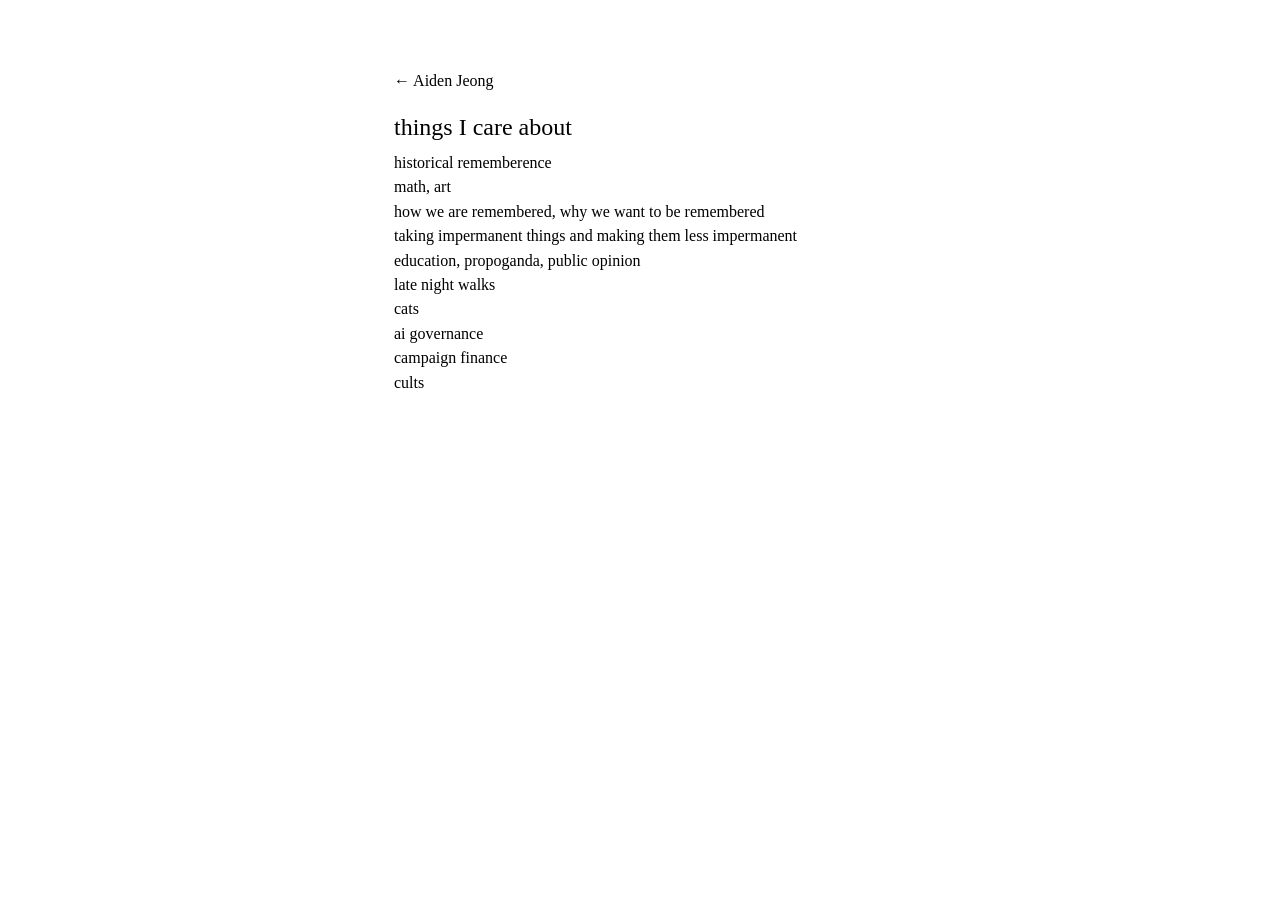
<file: values.html>
<!DOCTYPE html>
<html lang="en">
<head>
  <meta charset="UTF-8">
  <meta name="viewport" content="width=device-width, initial-scale=1.0">
  <title>Values — Aiden Jeong</title>
  <link rel="stylesheet" href="style.css">
</head>
<body>
  <div class="container">
    <a href="index.html" class="back" aria-label="Home">&larr; Aiden Jeong</a>
    <h1>things I care about</h1>

    <ul class="simple-list">
      <li>historical rememberence</li>
      <li>math, art</li>
      <li>how we are remembered, why we want to be remembered</li>
      <li>taking impermanent things and making them less impermanent</li>
      <li>education, propoganda, public opinion</li>
      <li>late night walks</li>
      <li>cats</li>
      <li>ai governance</li>
      <li>campaign finance</li>
      <li>cults</li>
    </ul>
  </div>
</body>
</html>
</file>
<file: style.css>
* {
  margin: 0;
  padding: 0;
  box-sizing: border-box;
}

body {
  font-family: "Times New Roman", Times, serif;
  font-size: 12pt;
  line-height: 1.15;
  color: #000;
  background: #fff;
}

.container {
  max-width: 540px;
  margin: 0 auto;
  padding: 72px 24px;
}

h1 {
  font-size: 18pt;
  font-weight: normal;
  margin-bottom: 12px;
}

h2 {
  font-size: 14pt;
  font-weight: normal;
  margin-bottom: 10px;
}

p {
  margin-bottom: 12px;
}

a {
  color: #1155cc;
  text-decoration: underline;
}

a:hover {
  color: #1155cc;
}

nav {
  margin-top: 16px;
  display: flex;
  gap: 16px;
  flex-wrap: wrap;
}

nav a {
  font-size: 12pt;
}

nav.social {
  align-items: center;
  gap: 14px;
}

nav.social a {
  text-decoration: none;
  color: #000;
  display: flex;
}

.back {
  display: inline-flex;
  align-items: center;
  gap: 4px;
  margin-bottom: 24px;
  text-decoration: none;
  color: #000;
}

.back:hover {
  color: #000;
}

/* Bookshelf */
.book-list {
  list-style: none;
}

.book-list li {
  margin-bottom: 16px;
}

.book-list .title {
  font-weight: normal;
  display: block;
  margin-bottom: 2px;
}

.book-list .thoughts {
  font-size: 12pt;
  color: #000;
  line-height: 1.15;
}

/* Simple lists (habits, values) */
.simple-list {
  list-style: none;
}

.simple-list li {
  margin-bottom: 6px;
}

/* Reading */
.reading-intro {
  color: #000;
  font-size: 12pt;
  margin-bottom: 12px;
}

.reading-search {
  width: 100%;
  padding: 6px 0;
  font-size: 12pt;
  font-family: inherit;
  color: #000;
  border: none;
  border-bottom: 1px solid #000;
  border-radius: 0;
  margin-bottom: 16px;
  outline: none;
  background: transparent;
}

.reading-search:focus {
  border-bottom-color: #000;
}

.reading-list li.hidden {
  display: none;
}

details.hidden {
  display: none;
}

details {
  margin-bottom: 4px;
}

details[open] {
  margin-bottom: 16px;
}

summary {
  font-weight: bold;
  font-size: 12pt;
  cursor: pointer;
  padding: 4px 0;
  list-style: none;
}

summary::-webkit-details-marker {
  display: none;
}

summary::before {
  content: "▸ ";
  font-size: 12pt;
}

details[open] > summary::before {
  content: "▾ ";
}

summary .count {
  font-weight: normal;
  font-size: 12pt;
}

.reading-list {
  list-style: none;
  margin-top: 4px;
}

.reading-list li {
  margin-bottom: 4px;
  display: flex;
  gap: 8px;
  align-items: baseline;
}

.reading-list .date {
  font-size: 12pt;
  color: #666;
  white-space: nowrap;
  min-width: 40px;
}

.reading-list a {
  font-size: 12pt;
}
</file>
